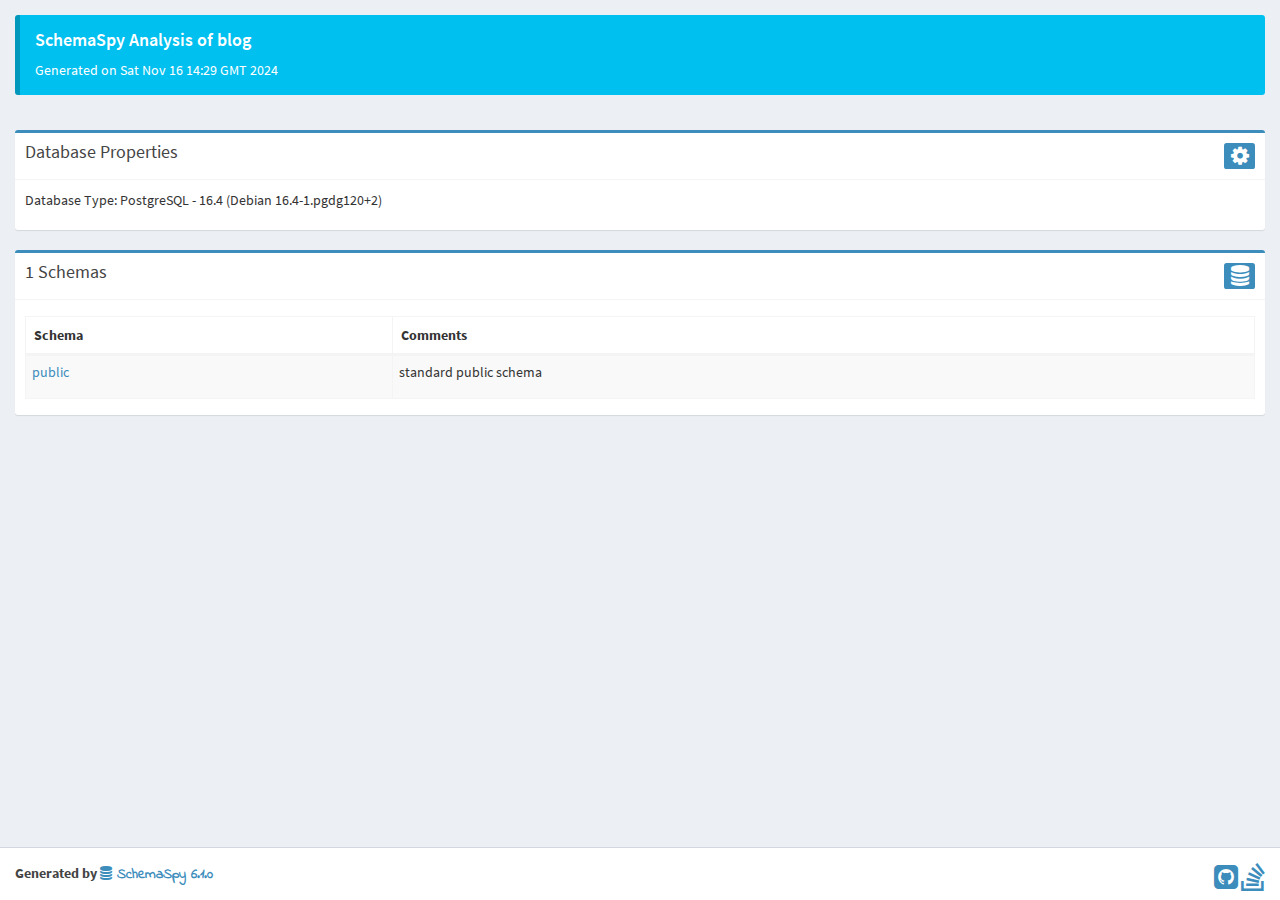
<file: docs/index.html>
<!DOCTYPE html>
<html>
    <head>
        <meta charset="utf-8">
        <meta http-equiv="X-UA-Compatible" content="IE=edge">
        <title>blog Database</title>
        <!-- Tell the browser to be responsive to screen width -->
        <meta content="width=device-width, initial-scale=1, maximum-scale=1, user-scalable=no" name="viewport">
        <link rel="icon" type="image/png" sizes="16x16" href="favicon.png">
        <!-- Bootstrap 3.3.5 -->
        <link rel="stylesheet" href="bower/admin-lte/bootstrap/css/bootstrap.min.css">
        <!-- Font Awesome -->
        <link rel="stylesheet" href="bower/font-awesome/css/font-awesome.min.css">
        <!-- Ionicons -->
        <link rel="stylesheet" href="bower/ionicons/css/ionicons.min.css">
        <!-- DataTables -->
        <link rel="stylesheet" href="bower/datatables.net-bs/css/dataTables.bootstrap.min.css">
        <link rel="stylesheet" href="bower/datatables.net-buttons-bs/css/buttons.bootstrap.min.css">
        <!-- Code Mirror -->
        <link rel="stylesheet" href="bower/codemirror/codemirror.css">
        <!-- Fonts -->
        <link href='fonts/indieflower/indie-flower.css' rel='stylesheet' type='text/css'>
        <link href='fonts/source-sans-pro/source-sans-pro.css' rel='stylesheet' type='text/css'>

        <!-- Theme style -->
        <link rel="stylesheet" href="bower/admin-lte/dist/css/AdminLTE.min.css">
        <!-- Salvattore -->
        <link rel="stylesheet" href="bower/salvattore/salvattore.css">
        <!-- AdminLTE Skins. Choose a skin from the css/skins
           folder instead of downloading all of them to reduce the load. -->
        <link rel="stylesheet" href="bower/admin-lte/dist/css/skins/_all-skins.min.css">
        <!-- SchemaSpy -->
        <link rel="stylesheet" href="schemaSpy.css">

        <!-- HTML5 Shim and Respond.js IE8 support of HTML5 elements and media queries -->
        <!-- WARNING: Respond.js doesn't work if you view the page via file:// -->
        <!--[if lt IE 9]>
        <script src="bower/html5shiv/html5shiv.min.js"></script>
        <script src="bower/respond/respond.min.js"></script>
        <![endif]-->
    </head>
    <!-- ADD THE CLASS layout-top-nav TO REMOVE THE SIDEBAR. -->
    <body class="hold-transition skin-blue layout-top-nav">
        <div class="wrapper">
            <!-- Main content -->
            <!-- Full Width Column -->
            <div class="content-wrapper">
                <!-- Content Header (Page header) -->
                <section class="content-header">
                    <div class="callout callout-info">
                        <h4>SchemaSpy Analysis of blog</h4>
                        <p>Generated on Sat Nov 16 14:29 GMT 2024</p>
                    </div>
                </section>
                <!-- Main content -->
                <section class="content">
                    <div class="box box-primary">
                        <div class="box-header with-border">
                            <h3 class="box-title">Database Properties</h3>
                            <span class="label label-primary pull-right"><i class="fa fa-cog fa-2x"></i></span>
                        </div><!-- /.box-header -->
                        <div class="box-body">
                            <p>Database Type: PostgreSQL - 16.4 (Debian 16.4-1.pgdg120+2)</p>
                        </div><!-- /.box-body -->
                    </div>
                    <div class="box box-primary">
                        <div class="box-header with-border">
                            <h3 class="box-title">1 Schemas</h3>
                            <span class="label label-primary pull-right"><i class="fa fa-database fa-2x"></i></span>
                        </div><!-- /.box-header -->
                        <div class="box-body">
                            <table id="database_objects" class="table table-bordered table-striped dataTable" role="grid">
                                <thead>
                                    <tr>
                                        <th valign="bottom">Schema</th>
                                        <th valign="bottom">Comments</th>
                                    </tr>
                                </thead>
                                <tbody>
                                    <tr class="tbl even" valign="top">
                                        <td class="detail"><a href="public/index.html">public</a></td>
                                        <td class="comment detail" style="display: table-cell;"><p>standard public schema</p></td>
                                    </tr>
                                </tbody>
                            </table>
                        </div>
                        <!-- /.box-body -->
                    </div>
                </section>
                <!-- /.content -->

            </div>
            <!-- /.content-wrapper -->
            <footer class="main-footer">
                <div>
                    <div class="pull-right hidden-xs">
                        <a href="https://github.com/schemaspy/schemaspy" title="GitHub for SchemaSpy"><i class="fa fa-github-square fa-2x"></i></a>
                        <a href="http://stackoverflow.com/questions/tagged/schemaspy" title="StackOverflow for SchemaSpy"><i class="fa fa-stack-overflow fa-2x"></i></a>
                    </div>
                    <strong>Generated by <a href="http://schemaspy.org/" class="logo-text"><i class="fa fa-database"></i> SchemaSpy 6.1.0</a></strong>
                </div>
                <!-- /.container -->
            </footer>
        </div>
        <!-- ./wrapper -->

        <!-- jQuery 2.2.3 -->
        <script src="bower/admin-lte/plugins/jQuery/jquery-2.2.3.min.js"></script>
        <script src="bower/admin-lte/plugins/jQueryUI/jquery-ui.min.js"></script>
        <!-- Bootstrap 3.3.5 -->
        <script src="bower/admin-lte/bootstrap/js/bootstrap.min.js"></script>
        <!-- DataTables -->
        <script src="bower/datatables.net/jquery.dataTables.min.js"></script>
        <script src="bower/datatables.net-bs/js/dataTables.bootstrap.min.js"></script>
        <script src="bower/datatables.net-buttons/dataTables.buttons.min.js"></script>
        <script src="bower/datatables.net-buttons-bs/js/buttons.bootstrap.min.js"></script>
        <script src="bower/datatables.net-buttons/buttons.html5.min.js"></script>
        <script src="bower/datatables.net-buttons/buttons.print.min.js"></script>
        <script src="bower/datatables.net-buttons/buttons.colVis.min.js"></script>
        <!-- SheetJS -->
        <script src="bower/js-xlsx/xlsx.full.min.js"></script>
        <!-- pdfmake -->
        <script src="bower/pdfmake/pdfmake.min.js"></script>
        <script src="bower/pdfmake/vfs_fonts.js"></script>
        <!-- SlimScroll -->
        <script src="bower/admin-lte/plugins/slimScroll/jquery.slimscroll.min.js"></script>
        <!-- FastClick -->
        <script src="bower/admin-lte/plugins/fastclick/fastclick.js"></script>
        <!-- Salvattore -->
        <script src="bower/salvattore/salvattore.min.js"></script>
        <!-- AnchorJS -->
        <script src="bower/anchor-js/anchor.min.js"></script>
        <!-- CodeMirror -->
        <script src="bower/codemirror/codemirror.js"></script>
        <script src="bower/codemirror/sql.js"></script>
        <!-- AdminLTE App -->
        <script src="bower/admin-lte/dist/js/app.min.js"></script>
        <script src=""></script>
        <script src="schemaSpy.js"></script>
    </body>
</html>
</file>
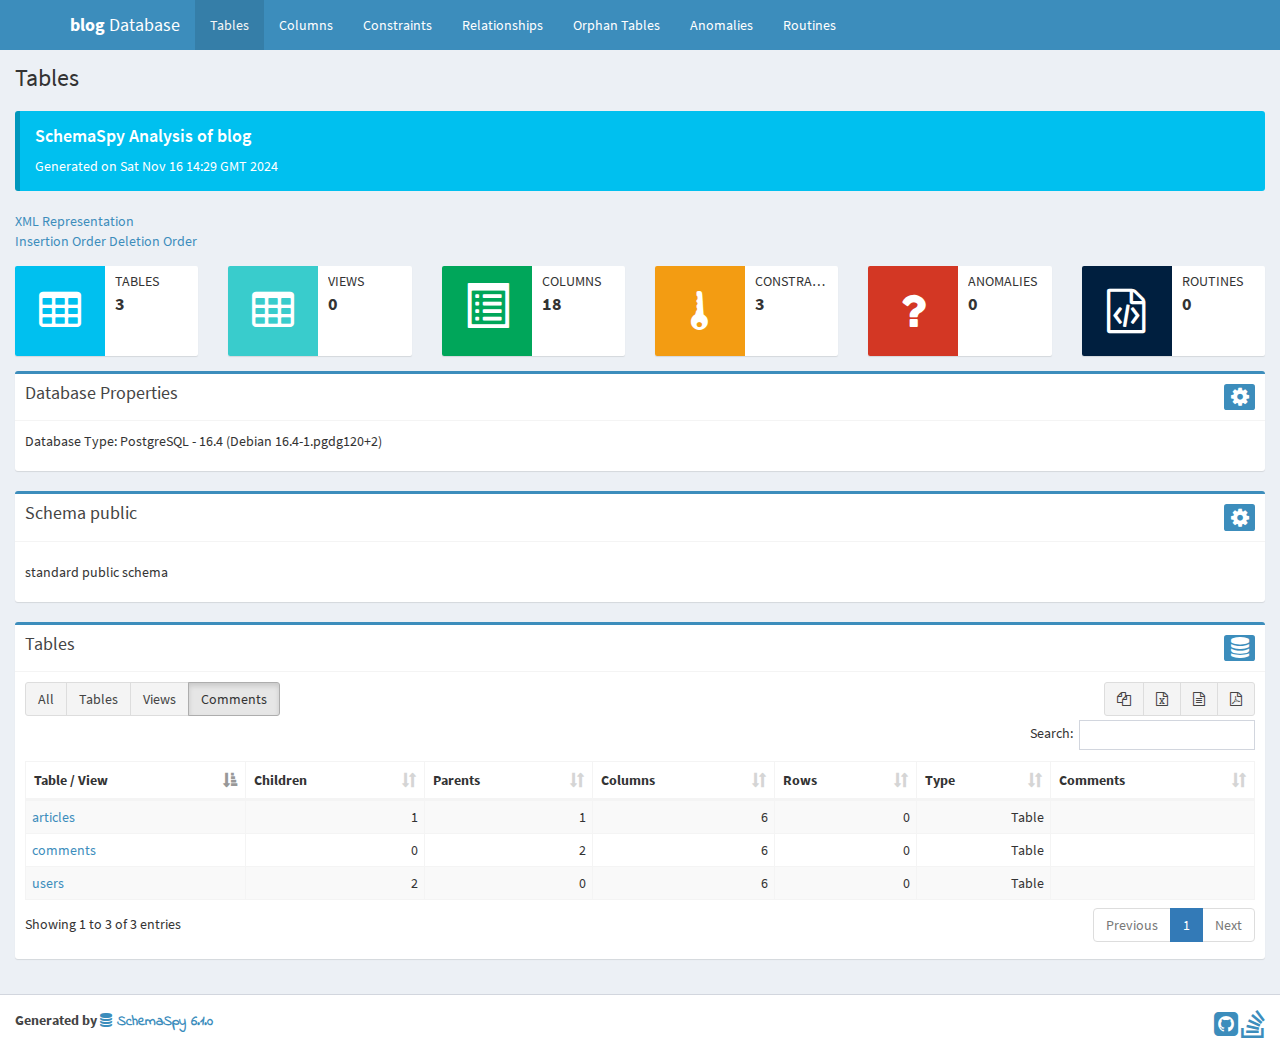
<file: docs/public/index.html>
<!DOCTYPE html>
<html>
    <head>
        <meta charset="utf-8">
        <meta http-equiv="X-UA-Compatible" content="IE=edge">
        <title>blog Database</title>
        <!-- Tell the browser to be responsive to screen width -->
        <meta content="width=device-width, initial-scale=1, maximum-scale=1, user-scalable=no" name="viewport">
        <link rel="icon" type="image/png" sizes="16x16" href="favicon.png">
        <!-- Bootstrap 3.3.5 -->
        <link rel="stylesheet" href="bower/admin-lte/bootstrap/css/bootstrap.min.css">
        <!-- Font Awesome -->
        <link rel="stylesheet" href="bower/font-awesome/css/font-awesome.min.css">
        <!-- Ionicons -->
        <link rel="stylesheet" href="bower/ionicons/css/ionicons.min.css">
        <!-- DataTables -->
        <link rel="stylesheet" href="bower/datatables.net-bs/css/dataTables.bootstrap.min.css">
        <link rel="stylesheet" href="bower/datatables.net-buttons-bs/css/buttons.bootstrap.min.css">
        <!-- Code Mirror -->
        <link rel="stylesheet" href="bower/codemirror/codemirror.css">
        <!-- Fonts -->
        <link href='fonts/indieflower/indie-flower.css' rel='stylesheet' type='text/css'>
        <link href='fonts/source-sans-pro/source-sans-pro.css' rel='stylesheet' type='text/css'>

        <!-- Theme style -->
        <link rel="stylesheet" href="bower/admin-lte/dist/css/AdminLTE.min.css">
        <!-- Salvattore -->
        <link rel="stylesheet" href="bower/salvattore/salvattore.css">
        <!-- AdminLTE Skins. Choose a skin from the css/skins
           folder instead of downloading all of them to reduce the load. -->
        <link rel="stylesheet" href="bower/admin-lte/dist/css/skins/_all-skins.min.css">
        <!-- SchemaSpy -->
        <link rel="stylesheet" href="schemaSpy.css">

        <!-- HTML5 Shim and Respond.js IE8 support of HTML5 elements and media queries -->
        <!-- WARNING: Respond.js doesn't work if you view the page via file:// -->
        <!--[if lt IE 9]>
        <script src="bower/html5shiv/html5shiv.min.js"></script>
        <script src="bower/respond/respond.min.js"></script>
        <![endif]-->
    </head>
    <!-- ADD THE CLASS layout-top-nav TO REMOVE THE SIDEBAR. -->
    <body class="hold-transition skin-blue layout-top-nav">
        <div class="wrapper">
            <header class="main-header">
                <nav class="navbar navbar-static-top">
                    <div class="container">
                        <div class="navbar-header">
                            <a href="../index.html" class="navbar-brand"><b>blog</b> Database</a>
                            <button type="button" class="navbar-toggle collapsed" data-toggle="collapse" data-target="#navbar-collapse"><i class="fa fa-bars"></i></button>
                        </div>

                        <!-- Collect the nav links, forms, and other content for toggling -->
                        <div class="collapse navbar-collapse pull-left" id="navbar-collapse">
                            <ul class="nav navbar-nav">
                                <li><a href="index.html">Tables <span class="sr-only">(current)</span></a></li>
                                <li><a href="columns.html" title="All of the columns in the schema">Columns</a></li>
                                <li><a href="constraints.html" title="Useful for diagnosing error messages that just give constraint name or number">Constraints</a></li>
                                <li><a href="relationships.html" title="Diagram of table relationships">Relationships</a></li>
                                <li><a href="orphans.html" title="View of tables with neither parents nor children">Orphan&nbsp;Tables</a></li>
                                <li><a href="anomalies.html" title="Things that might not be quite right">Anomalies</a></li>
                                <li><a href="routines.html" title="Procedures and functions">Routines</a></li>
                            </ul>
                        </div>
                        <!-- /.navbar-collapse -->
                        <!-- Navbar Right Menu -->
                    </div>
                    <!-- /.container-fluid -->
                </nav>
            </header>
            <!-- Main content -->
            <!-- Full Width Column -->
            <div class="content-wrapper">
                <!-- Content Header (Page header) -->
                <section class="content-header">
                    <h1>Tables</h1><br />
                    <div class="row">
                        <div class="col-md-12">
                            <div class="callout callout-info">
                                <h4>SchemaSpy Analysis of blog</h4>
                                <p>Generated on Sat Nov 16 14:29 GMT 2024</p>
                            </div>
                        </div>
                    </div>
                    <a href="blog.public.xml" title="XML Representation">XML Representation</a><br />
                    <a href="insertionOrder.txt" title="Useful for loading data into a database">Insertion Order</a>
                    <a href="deletionOrder.txt" title="Useful for purging data from a database">Deletion Order</a>
                </section>
                <!-- Main content -->
                <section class="content">
                    <div class="row">
                        <div class="col-md-2 col-sm-4 col-xs-12">
                            <div class="info-box">
                                <span class="info-box-icon bg-aqua"><i class="fa fa-table"></i></span>
                                <div class="info-box-content">
                                    <span class="info-box-text">TABLES</span>
                                    <span class="info-box-number">3</span>
                                </div>
                                <!-- /.info-box-content -->
                            </div>
                            <!-- /.info-box -->
                        </div>
                        <!-- /.col -->
                        <div class="col-md-2 col-sm-4 col-xs-12">
                            <div class="info-box">
                                <span class="info-box-icon bg-teal"><i class="fa fa-table"></i></span>
                                <div class="info-box-content">
                                    <span class="info-box-text">VIEWS</span>
                                    <span class="info-box-number">0</span>
                                </div>
                                <!-- /.info-box-content -->
                            </div>
                            <!-- /.info-box -->
                        </div>
                        <!-- /.col -->
                        <div class="col-md-2 col-sm-4 col-xs-12">
                            <div class="info-box">
                                <span class="info-box-icon bg-green"><span class="glyphicon glyphicon-list-alt" aria-hidden="true"></span></span>
                                <div class="info-box-content">
                                    <span class="info-box-text">COLUMNS</span>
                                    <span class="info-box-number">18</span>
                                </div>
                                <!-- /.info-box-content -->
                            </div>
                            <!-- /.info-box -->
                        </div>
                        <!-- /.col -->
                        <div class="col-md-2 col-sm-4 col-xs-12">
                            <div class="info-box">
                                <span class="info-box-icon bg-yellow"><i class="ion ion-key"></i></span>
                                <div class="info-box-content">
                                    <span class="info-box-text">Constraints</span>
                                    <span class="info-box-number">3</span>
                                </div>
                                <!-- /.info-box-content -->
                            </div>
                            <!-- /.info-box -->
                        </div>
                        <!-- /.col -->
                        <div class="col-md-2 col-sm-4 col-xs-12">
                            <div class="info-box">
                                <span class="info-box-icon bg-red-active"><i class="fa fa-question" aria-hidden="true"></i></span>
                                <div class="info-box-content">
                                    <span class="info-box-text">Anomalies</span>
                                    <span class="info-box-number">0</span>
                                </div>
                                <!-- /.info-box-content -->
                            </div>
                            <!-- /.info-box -->
                        </div>
                        <!-- /.col -->
                        <div class="col-md-2 col-sm-4 col-xs-12">
                            <div class="info-box">
                                <span class="info-box-icon bg-navy"><i class="fa fa-file-code-o" aria-hidden="true"></i></span>
                                <div class="info-box-content">
                                    <span class="info-box-text">Routines</span>
                                    <span class="info-box-number">0</span>
                                </div>
                                <!-- /.info-box-content -->
                            </div>
                            <!-- /.info-box -->
                        </div>
                        <!-- /.col -->
                    </div>
                    <div class="box box-primary">
                        <div class="box-header with-border">
                            <h3 class="box-title">Database Properties</h3>
                            <span class="label label-primary pull-right"><i class="fa fa-cog fa-2x"></i></span>
                        </div><!-- /.box-header -->
                        <div class="box-body">
                            <p>Database Type: PostgreSQL - 16.4 (Debian 16.4-1.pgdg120+2)</p>
                        </div><!-- /.box-body -->
                    </div>
                    <div class="box box-primary">
                        <div class="box-header with-border">
                            <h3 class="box-title">Schema public</h3>
                            <span class="label label-primary pull-right"><i class="fa fa-cog fa-2x"></i></span>
                        </div><!-- /.box-header -->
                        <div class="box-body">
                            <p> <p>standard public schema</p> </p>
                        </div><!-- /.box-body -->
                    </div>
                    <div class="box box-primary">
                        <div class="box-header with-border">
                            <h3 class="box-title">Tables</h3>
                            <span class="label label-primary pull-right"><i class="fa fa-database fa-2x"></i></span>
                        </div><!-- /.box-header -->
                        <div class="box-body">
                            <table id="database_objects" class="table table-bordered table-striped dataTable" role="grid">
                                <thead>
                                    <tr>
                                        <th valign="bottom">Table / View</th>
                                        <th align="right" valign="bottom">Children</th>
                                        <th align="right" valign="bottom">Parents</th>
                                        <th align="right" valign="bottom">Columns</th>
                                        <th align="right" valign="bottom">Rows</th>
                                        <th align="right" valign="bottom">Type</th>
                                        <th class="toggle">Comments</th>
                                    </tr>
                                </thead>
                                <tbody>
                                    <tr class="tbl even" valign="top">
                                        <td class="detail"><a href="tables/comments.html">comments</a></td>
                                        <td class="detail" align="right">0</td>
                                        <td class="detail" align="right">2</td>
                                        <td class="detail" align="right">6</td>
                                        <td class="detail" align="right">0</td>
                                        <td class="detail" align="right">Table</td>
                                        <td class="comment detail" style="display: table-cell;"></td>
                                    </tr>
                                    <tr class="tbl even" valign="top">
                                        <td class="detail"><a href="tables/articles.html">articles</a></td>
                                        <td class="detail" align="right">1</td>
                                        <td class="detail" align="right">1</td>
                                        <td class="detail" align="right">6</td>
                                        <td class="detail" align="right">0</td>
                                        <td class="detail" align="right">Table</td>
                                        <td class="comment detail" style="display: table-cell;"></td>
                                    </tr>
                                    <tr class="tbl even" valign="top">
                                        <td class="detail"><a href="tables/users.html">users</a></td>
                                        <td class="detail" align="right">2</td>
                                        <td class="detail" align="right">0</td>
                                        <td class="detail" align="right">6</td>
                                        <td class="detail" align="right">0</td>
                                        <td class="detail" align="right">Table</td>
                                        <td class="comment detail" style="display: table-cell;"></td>
                                    </tr>
                            </table>
                        </div>
                    </div><!-- /.box-body -->
                </section>
                <!-- /.content -->
                <script>
                    var config = {
                        pagination: true
                    }
                </script>
            </div>
            <!-- /.content-wrapper -->
            <footer class="main-footer">
                <div>
                    <div class="pull-right hidden-xs">
                        <a href="https://github.com/schemaspy/schemaspy" title="GitHub for SchemaSpy"><i class="fa fa-github-square fa-2x"></i></a>
                        <a href="http://stackoverflow.com/questions/tagged/schemaspy" title="StackOverflow for SchemaSpy"><i class="fa fa-stack-overflow fa-2x"></i></a>
                    </div>
                    <strong>Generated by <a href="http://schemaspy.org/" class="logo-text"><i class="fa fa-database"></i> SchemaSpy 6.1.0</a></strong>
                </div>
                <!-- /.container -->
            </footer>
        </div>
        <!-- ./wrapper -->

        <!-- jQuery 2.2.3 -->
        <script src="bower/admin-lte/plugins/jQuery/jquery-2.2.3.min.js"></script>
        <script src="bower/admin-lte/plugins/jQueryUI/jquery-ui.min.js"></script>
        <!-- Bootstrap 3.3.5 -->
        <script src="bower/admin-lte/bootstrap/js/bootstrap.min.js"></script>
        <!-- DataTables -->
        <script src="bower/datatables.net/jquery.dataTables.min.js"></script>
        <script src="bower/datatables.net-bs/js/dataTables.bootstrap.min.js"></script>
        <script src="bower/datatables.net-buttons/dataTables.buttons.min.js"></script>
        <script src="bower/datatables.net-buttons-bs/js/buttons.bootstrap.min.js"></script>
        <script src="bower/datatables.net-buttons/buttons.html5.min.js"></script>
        <script src="bower/datatables.net-buttons/buttons.print.min.js"></script>
        <script src="bower/datatables.net-buttons/buttons.colVis.min.js"></script>
        <!-- SheetJS -->
        <script src="bower/js-xlsx/xlsx.full.min.js"></script>
        <!-- pdfmake -->
        <script src="bower/pdfmake/pdfmake.min.js"></script>
        <script src="bower/pdfmake/vfs_fonts.js"></script>
        <!-- SlimScroll -->
        <script src="bower/admin-lte/plugins/slimScroll/jquery.slimscroll.min.js"></script>
        <!-- FastClick -->
        <script src="bower/admin-lte/plugins/fastclick/fastclick.js"></script>
        <!-- Salvattore -->
        <script src="bower/salvattore/salvattore.min.js"></script>
        <!-- AnchorJS -->
        <script src="bower/anchor-js/anchor.min.js"></script>
        <!-- CodeMirror -->
        <script src="bower/codemirror/codemirror.js"></script>
        <script src="bower/codemirror/sql.js"></script>
        <!-- AdminLTE App -->
        <script src="bower/admin-lte/dist/js/app.min.js"></script>
        <script src="main.js"></script>
        <script src="schemaSpy.js"></script>
    </body>
</html>
</file>
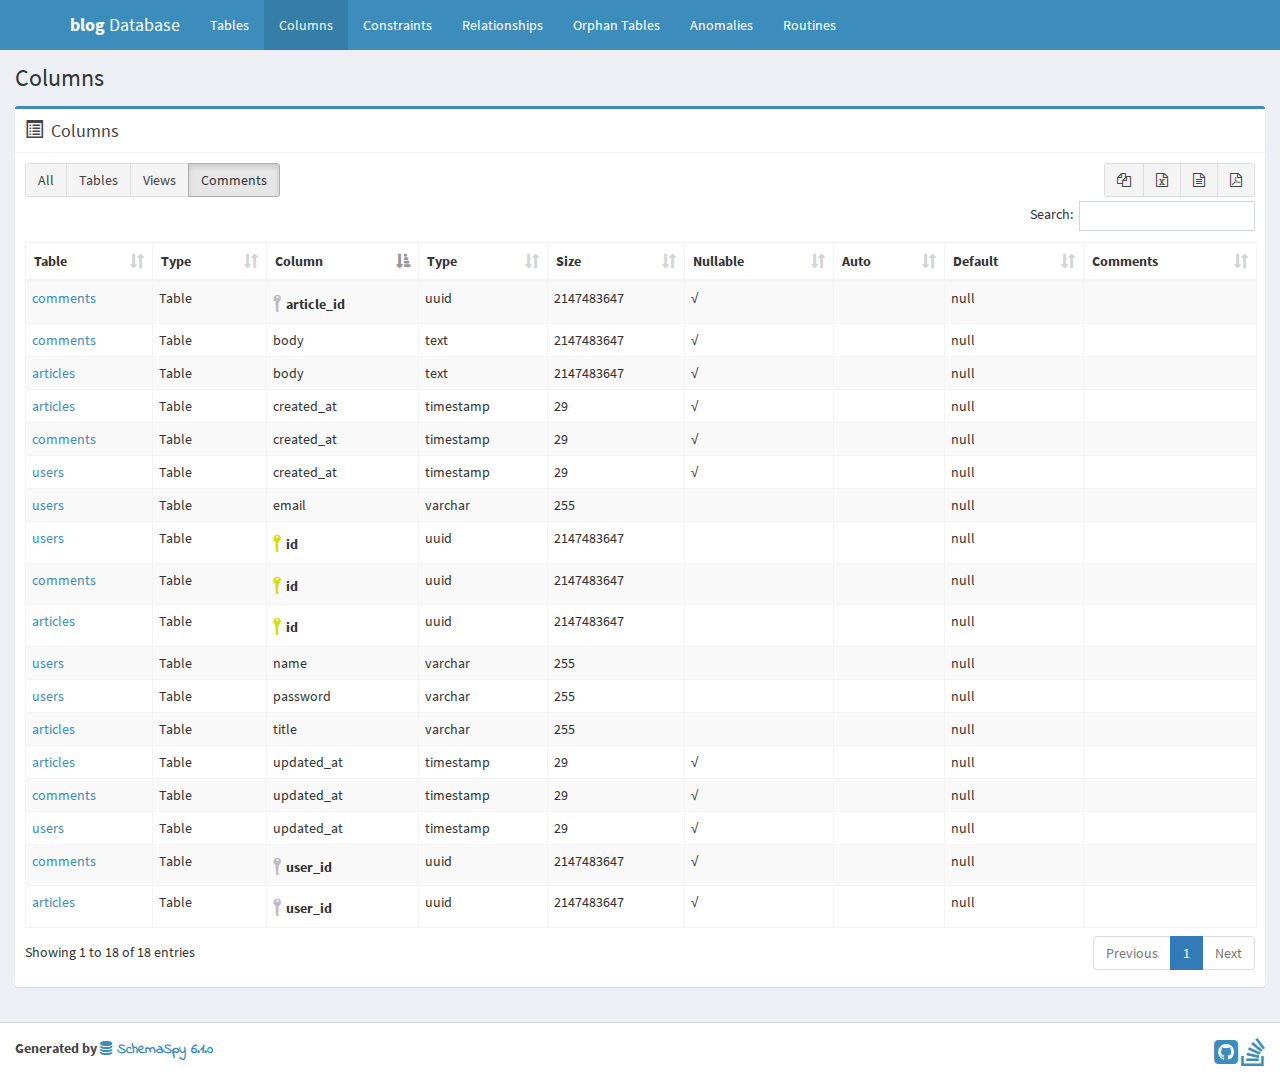
<file: docs/public/columns.html>
<!DOCTYPE html>
<html>
    <head>
        <meta charset="utf-8">
        <meta http-equiv="X-UA-Compatible" content="IE=edge">
        <title>blog Database</title>
        <!-- Tell the browser to be responsive to screen width -->
        <meta content="width=device-width, initial-scale=1, maximum-scale=1, user-scalable=no" name="viewport">
        <link rel="icon" type="image/png" sizes="16x16" href="favicon.png">
        <!-- Bootstrap 3.3.5 -->
        <link rel="stylesheet" href="bower/admin-lte/bootstrap/css/bootstrap.min.css">
        <!-- Font Awesome -->
        <link rel="stylesheet" href="bower/font-awesome/css/font-awesome.min.css">
        <!-- Ionicons -->
        <link rel="stylesheet" href="bower/ionicons/css/ionicons.min.css">
        <!-- DataTables -->
        <link rel="stylesheet" href="bower/datatables.net-bs/css/dataTables.bootstrap.min.css">
        <link rel="stylesheet" href="bower/datatables.net-buttons-bs/css/buttons.bootstrap.min.css">
        <!-- Code Mirror -->
        <link rel="stylesheet" href="bower/codemirror/codemirror.css">
        <!-- Fonts -->
        <link href='fonts/indieflower/indie-flower.css' rel='stylesheet' type='text/css'>
        <link href='fonts/source-sans-pro/source-sans-pro.css' rel='stylesheet' type='text/css'>

        <!-- Theme style -->
        <link rel="stylesheet" href="bower/admin-lte/dist/css/AdminLTE.min.css">
        <!-- Salvattore -->
        <link rel="stylesheet" href="bower/salvattore/salvattore.css">
        <!-- AdminLTE Skins. Choose a skin from the css/skins
           folder instead of downloading all of them to reduce the load. -->
        <link rel="stylesheet" href="bower/admin-lte/dist/css/skins/_all-skins.min.css">
        <!-- SchemaSpy -->
        <link rel="stylesheet" href="schemaSpy.css">

        <!-- HTML5 Shim and Respond.js IE8 support of HTML5 elements and media queries -->
        <!-- WARNING: Respond.js doesn't work if you view the page via file:// -->
        <!--[if lt IE 9]>
        <script src="bower/html5shiv/html5shiv.min.js"></script>
        <script src="bower/respond/respond.min.js"></script>
        <![endif]-->
    </head>
    <!-- ADD THE CLASS layout-top-nav TO REMOVE THE SIDEBAR. -->
    <body class="hold-transition skin-blue layout-top-nav">
        <div class="wrapper">
            <header class="main-header">
                <nav class="navbar navbar-static-top">
                    <div class="container">
                        <div class="navbar-header">
                            <a href="../index.html" class="navbar-brand"><b>blog</b> Database</a>
                            <button type="button" class="navbar-toggle collapsed" data-toggle="collapse" data-target="#navbar-collapse"><i class="fa fa-bars"></i></button>
                        </div>

                        <!-- Collect the nav links, forms, and other content for toggling -->
                        <div class="collapse navbar-collapse pull-left" id="navbar-collapse">
                            <ul class="nav navbar-nav">
                                <li><a href="index.html">Tables <span class="sr-only">(current)</span></a></li>
                                <li><a href="columns.html" title="All of the columns in the schema">Columns</a></li>
                                <li><a href="constraints.html" title="Useful for diagnosing error messages that just give constraint name or number">Constraints</a></li>
                                <li><a href="relationships.html" title="Diagram of table relationships">Relationships</a></li>
                                <li><a href="orphans.html" title="View of tables with neither parents nor children">Orphan&nbsp;Tables</a></li>
                                <li><a href="anomalies.html" title="Things that might not be quite right">Anomalies</a></li>
                                <li><a href="routines.html" title="Procedures and functions">Routines</a></li>
                            </ul>
                        </div>
                        <!-- /.navbar-collapse -->
                        <!-- Navbar Right Menu -->
                    </div>
                    <!-- /.container-fluid -->
                </nav>
            </header>
            <!-- Main content -->
            <!-- Full Width Column -->
            <div class="content-wrapper">
                <!-- Content Header (Page header) -->
                <section class="content-header">
                    <h1>Columns</h1>
                </section>
                <!-- Main content -->
                <section class="content">
                    <div class="box box-primary">
                        <div class="box-header with-border">
                            <span class="glyphicon glyphicon-list-alt" aria-hidden="true"></span>
                            <h3 class="box-title">Columns</h3>
                        </div>
                        <div class="box-body">
                            <table id="column_table" class="table table-bordered table-striped dataTable" role="grid">
                                <thead align='left'>
                                    <tr>
                                        <th>Table</th>
                                        <th>Type</th>
                                        <th>Column</th>
                                        <th>Type</th>
                                        <th>Size</th>
                                        <th title='Are nulls allowed?'>Nullable</th>
                                        <th title='Is column automatically updated?'>Auto</th>
                                        <th title='Default value'>Default</th>
                                        <th title='Comments' class="toggle"><span>Comments</span></th>
                                    </tr>
                                </thead>
                                <tbody></tbody>
                            </table>
                        </div>
                    </div>
                </section>
                <script>
                    var tableData = [
    {
        "tableName": "comments",
        "tableType": "Table",
        "keyClass": "foreignKey",
        "keyTitle": "Foreign Key",
        "name": "<i class='icon ion-key iconkey' style='padding-left: 5px;'><\/i>article_id",
        "type": "uuid",
        "length": 2147483647,
        "nullable": "√",
        "autoUpdated": "",
        "defaultValue": "null",
        "comments": ""
    },
    {
        "tableName": "articles",
        "tableType": "Table",
        "keyClass": "",
        "keyTitle": "",
        "name": "title",
        "type": "varchar",
        "length": 255,
        "nullable": "",
        "autoUpdated": "",
        "defaultValue": "null",
        "comments": ""
    },
    {
        "tableName": "users",
        "tableType": "Table",
        "keyClass": "primaryKey",
        "keyTitle": "Primary Key",
        "name": "<i class='icon ion-key iconkey' style='padding-left: 5px;'><\/i>id",
        "type": "uuid",
        "length": 2147483647,
        "nullable": "",
        "autoUpdated": "",
        "defaultValue": "null",
        "comments": ""
    },
    {
        "tableName": "users",
        "tableType": "Table",
        "keyClass": "",
        "keyTitle": "",
        "name": "name",
        "type": "varchar",
        "length": 255,
        "nullable": "",
        "autoUpdated": "",
        "defaultValue": "null",
        "comments": ""
    },
    {
        "tableName": "articles",
        "tableType": "Table",
        "keyClass": "",
        "keyTitle": "",
        "name": "updated_at",
        "type": "timestamp",
        "length": 29,
        "nullable": "√",
        "autoUpdated": "",
        "defaultValue": "null",
        "comments": ""
    },
    {
        "tableName": "comments",
        "tableType": "Table",
        "keyClass": "",
        "keyTitle": "",
        "name": "updated_at",
        "type": "timestamp",
        "length": 29,
        "nullable": "√",
        "autoUpdated": "",
        "defaultValue": "null",
        "comments": ""
    },
    {
        "tableName": "articles",
        "tableType": "Table",
        "keyClass": "",
        "keyTitle": "",
        "name": "created_at",
        "type": "timestamp",
        "length": 29,
        "nullable": "√",
        "autoUpdated": "",
        "defaultValue": "null",
        "comments": ""
    },
    {
        "tableName": "comments",
        "tableType": "Table",
        "keyClass": "foreignKey",
        "keyTitle": "Foreign Key",
        "name": "<i class='icon ion-key iconkey' style='padding-left: 5px;'><\/i>user_id",
        "type": "uuid",
        "length": 2147483647,
        "nullable": "√",
        "autoUpdated": "",
        "defaultValue": "null",
        "comments": ""
    },
    {
        "tableName": "comments",
        "tableType": "Table",
        "keyClass": "",
        "keyTitle": "",
        "name": "body",
        "type": "text",
        "length": 2147483647,
        "nullable": "√",
        "autoUpdated": "",
        "defaultValue": "null",
        "comments": ""
    },
    {
        "tableName": "articles",
        "tableType": "Table",
        "keyClass": "foreignKey",
        "keyTitle": "Foreign Key",
        "name": "<i class='icon ion-key iconkey' style='padding-left: 5px;'><\/i>user_id",
        "type": "uuid",
        "length": 2147483647,
        "nullable": "√",
        "autoUpdated": "",
        "defaultValue": "null",
        "comments": ""
    },
    {
        "tableName": "comments",
        "tableType": "Table",
        "keyClass": "",
        "keyTitle": "",
        "name": "created_at",
        "type": "timestamp",
        "length": 29,
        "nullable": "√",
        "autoUpdated": "",
        "defaultValue": "null",
        "comments": ""
    },
    {
        "tableName": "users",
        "tableType": "Table",
        "keyClass": "",
        "keyTitle": "",
        "name": "email",
        "type": "varchar",
        "length": 255,
        "nullable": "",
        "autoUpdated": "",
        "defaultValue": "null",
        "comments": ""
    },
    {
        "tableName": "users",
        "tableType": "Table",
        "keyClass": "",
        "keyTitle": "",
        "name": "created_at",
        "type": "timestamp",
        "length": 29,
        "nullable": "√",
        "autoUpdated": "",
        "defaultValue": "null",
        "comments": ""
    },
    {
        "tableName": "comments",
        "tableType": "Table",
        "keyClass": "primaryKey",
        "keyTitle": "Primary Key",
        "name": "<i class='icon ion-key iconkey' style='padding-left: 5px;'><\/i>id",
        "type": "uuid",
        "length": 2147483647,
        "nullable": "",
        "autoUpdated": "",
        "defaultValue": "null",
        "comments": ""
    },
    {
        "tableName": "articles",
        "tableType": "Table",
        "keyClass": "",
        "keyTitle": "",
        "name": "body",
        "type": "text",
        "length": 2147483647,
        "nullable": "√",
        "autoUpdated": "",
        "defaultValue": "null",
        "comments": ""
    },
    {
        "tableName": "users",
        "tableType": "Table",
        "keyClass": "",
        "keyTitle": "",
        "name": "password",
        "type": "varchar",
        "length": 255,
        "nullable": "",
        "autoUpdated": "",
        "defaultValue": "null",
        "comments": ""
    },
    {
        "tableName": "articles",
        "tableType": "Table",
        "keyClass": "primaryKey",
        "keyTitle": "Primary Key",
        "name": "<i class='icon ion-key iconkey' style='padding-left: 5px;'><\/i>id",
        "type": "uuid",
        "length": 2147483647,
        "nullable": "",
        "autoUpdated": "",
        "defaultValue": "null",
        "comments": ""
    },
    {
        "tableName": "users",
        "tableType": "Table",
        "keyClass": "",
        "keyTitle": "",
        "name": "updated_at",
        "type": "timestamp",
        "length": 29,
        "nullable": "√",
        "autoUpdated": "",
        "defaultValue": "null",
        "comments": ""
    }
];
                    var config = {
                        pagination: true
                    };
                </script>
            </div>
            <!-- /.content-wrapper -->
            <footer class="main-footer">
                <div>
                    <div class="pull-right hidden-xs">
                        <a href="https://github.com/schemaspy/schemaspy" title="GitHub for SchemaSpy"><i class="fa fa-github-square fa-2x"></i></a>
                        <a href="http://stackoverflow.com/questions/tagged/schemaspy" title="StackOverflow for SchemaSpy"><i class="fa fa-stack-overflow fa-2x"></i></a>
                    </div>
                    <strong>Generated by <a href="http://schemaspy.org/" class="logo-text"><i class="fa fa-database"></i> SchemaSpy 6.1.0</a></strong>
                </div>
                <!-- /.container -->
            </footer>
        </div>
        <!-- ./wrapper -->

        <!-- jQuery 2.2.3 -->
        <script src="bower/admin-lte/plugins/jQuery/jquery-2.2.3.min.js"></script>
        <script src="bower/admin-lte/plugins/jQueryUI/jquery-ui.min.js"></script>
        <!-- Bootstrap 3.3.5 -->
        <script src="bower/admin-lte/bootstrap/js/bootstrap.min.js"></script>
        <!-- DataTables -->
        <script src="bower/datatables.net/jquery.dataTables.min.js"></script>
        <script src="bower/datatables.net-bs/js/dataTables.bootstrap.min.js"></script>
        <script src="bower/datatables.net-buttons/dataTables.buttons.min.js"></script>
        <script src="bower/datatables.net-buttons-bs/js/buttons.bootstrap.min.js"></script>
        <script src="bower/datatables.net-buttons/buttons.html5.min.js"></script>
        <script src="bower/datatables.net-buttons/buttons.print.min.js"></script>
        <script src="bower/datatables.net-buttons/buttons.colVis.min.js"></script>
        <!-- SheetJS -->
        <script src="bower/js-xlsx/xlsx.full.min.js"></script>
        <!-- pdfmake -->
        <script src="bower/pdfmake/pdfmake.min.js"></script>
        <script src="bower/pdfmake/vfs_fonts.js"></script>
        <!-- SlimScroll -->
        <script src="bower/admin-lte/plugins/slimScroll/jquery.slimscroll.min.js"></script>
        <!-- FastClick -->
        <script src="bower/admin-lte/plugins/fastclick/fastclick.js"></script>
        <!-- Salvattore -->
        <script src="bower/salvattore/salvattore.min.js"></script>
        <!-- AnchorJS -->
        <script src="bower/anchor-js/anchor.min.js"></script>
        <!-- CodeMirror -->
        <script src="bower/codemirror/codemirror.js"></script>
        <script src="bower/codemirror/sql.js"></script>
        <!-- AdminLTE App -->
        <script src="bower/admin-lte/dist/js/app.min.js"></script>
        <script src="column.js"></script>
        <script src="schemaSpy.js"></script>
    </body>
</html>
</file>
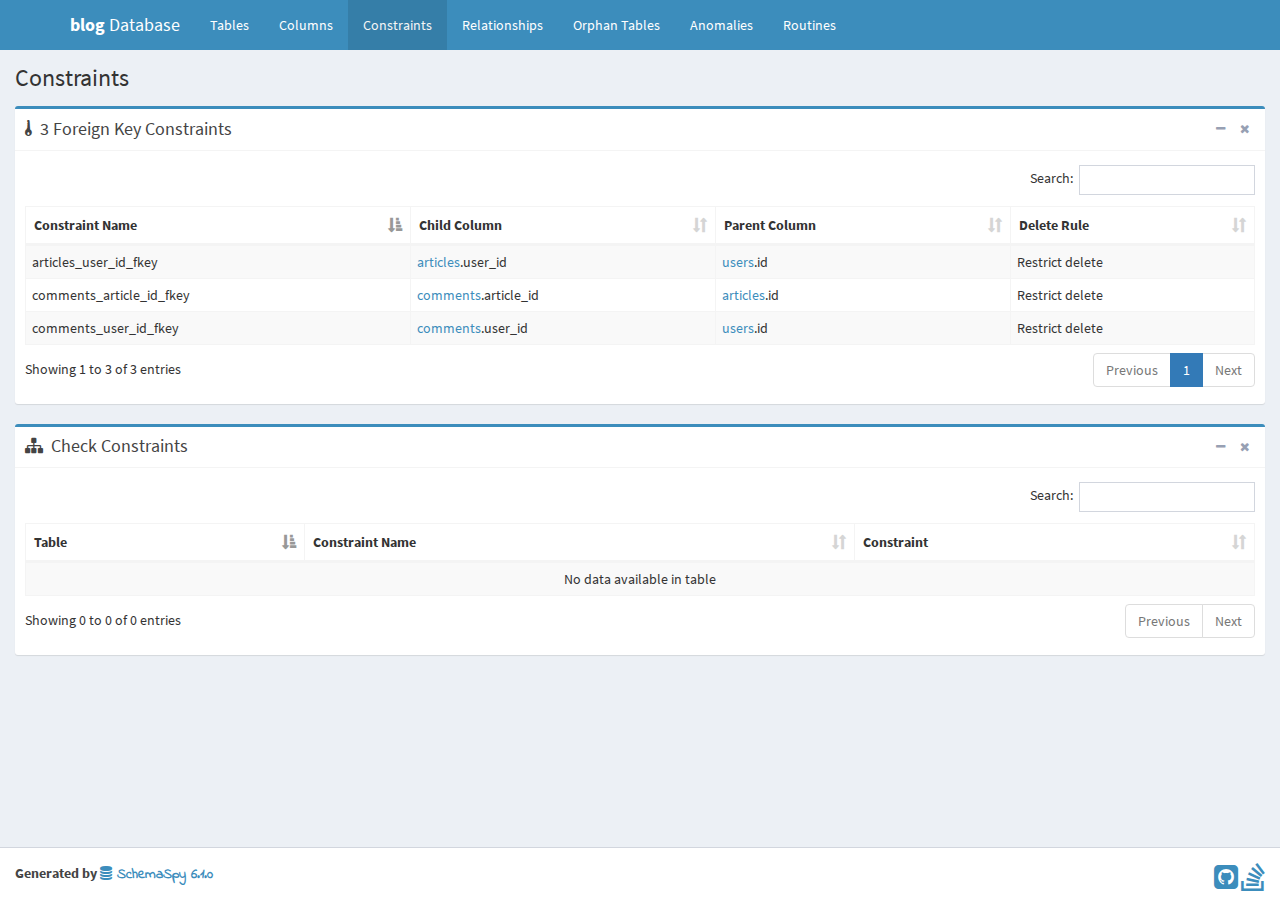
<file: docs/public/constraints.html>
<!DOCTYPE html>
<html>
    <head>
        <meta charset="utf-8">
        <meta http-equiv="X-UA-Compatible" content="IE=edge">
        <title>blog Database</title>
        <!-- Tell the browser to be responsive to screen width -->
        <meta content="width=device-width, initial-scale=1, maximum-scale=1, user-scalable=no" name="viewport">
        <link rel="icon" type="image/png" sizes="16x16" href="favicon.png">
        <!-- Bootstrap 3.3.5 -->
        <link rel="stylesheet" href="bower/admin-lte/bootstrap/css/bootstrap.min.css">
        <!-- Font Awesome -->
        <link rel="stylesheet" href="bower/font-awesome/css/font-awesome.min.css">
        <!-- Ionicons -->
        <link rel="stylesheet" href="bower/ionicons/css/ionicons.min.css">
        <!-- DataTables -->
        <link rel="stylesheet" href="bower/datatables.net-bs/css/dataTables.bootstrap.min.css">
        <link rel="stylesheet" href="bower/datatables.net-buttons-bs/css/buttons.bootstrap.min.css">
        <!-- Code Mirror -->
        <link rel="stylesheet" href="bower/codemirror/codemirror.css">
        <!-- Fonts -->
        <link href='fonts/indieflower/indie-flower.css' rel='stylesheet' type='text/css'>
        <link href='fonts/source-sans-pro/source-sans-pro.css' rel='stylesheet' type='text/css'>

        <!-- Theme style -->
        <link rel="stylesheet" href="bower/admin-lte/dist/css/AdminLTE.min.css">
        <!-- Salvattore -->
        <link rel="stylesheet" href="bower/salvattore/salvattore.css">
        <!-- AdminLTE Skins. Choose a skin from the css/skins
           folder instead of downloading all of them to reduce the load. -->
        <link rel="stylesheet" href="bower/admin-lte/dist/css/skins/_all-skins.min.css">
        <!-- SchemaSpy -->
        <link rel="stylesheet" href="schemaSpy.css">

        <!-- HTML5 Shim and Respond.js IE8 support of HTML5 elements and media queries -->
        <!-- WARNING: Respond.js doesn't work if you view the page via file:// -->
        <!--[if lt IE 9]>
        <script src="bower/html5shiv/html5shiv.min.js"></script>
        <script src="bower/respond/respond.min.js"></script>
        <![endif]-->
    </head>
    <!-- ADD THE CLASS layout-top-nav TO REMOVE THE SIDEBAR. -->
    <body class="hold-transition skin-blue layout-top-nav">
        <div class="wrapper">
            <header class="main-header">
                <nav class="navbar navbar-static-top">
                    <div class="container">
                        <div class="navbar-header">
                            <a href="../index.html" class="navbar-brand"><b>blog</b> Database</a>
                            <button type="button" class="navbar-toggle collapsed" data-toggle="collapse" data-target="#navbar-collapse"><i class="fa fa-bars"></i></button>
                        </div>

                        <!-- Collect the nav links, forms, and other content for toggling -->
                        <div class="collapse navbar-collapse pull-left" id="navbar-collapse">
                            <ul class="nav navbar-nav">
                                <li><a href="index.html">Tables <span class="sr-only">(current)</span></a></li>
                                <li><a href="columns.html" title="All of the columns in the schema">Columns</a></li>
                                <li><a href="constraints.html" title="Useful for diagnosing error messages that just give constraint name or number">Constraints</a></li>
                                <li><a href="relationships.html" title="Diagram of table relationships">Relationships</a></li>
                                <li><a href="orphans.html" title="View of tables with neither parents nor children">Orphan&nbsp;Tables</a></li>
                                <li><a href="anomalies.html" title="Things that might not be quite right">Anomalies</a></li>
                                <li><a href="routines.html" title="Procedures and functions">Routines</a></li>
                            </ul>
                        </div>
                        <!-- /.navbar-collapse -->
                        <!-- Navbar Right Menu -->
                    </div>
                    <!-- /.container-fluid -->
                </nav>
            </header>
            <!-- Main content -->
            <!-- Full Width Column -->
            <div class="content-wrapper">
                <!-- Content Header (Page header) -->
                <section class="content-header">
                    <h1>Constraints</h1>
                </section>
                <!-- Main content -->
                <section class="content">
                    <div class="box box-primary">
                        <div class="box-header with-border">
                            <i class="ion ion-key"></i>
                            <h3 class="box-title">3 Foreign Key Constraints</h3>
                            <div class="box-tools pull-right">
                                <button type="button" class="btn btn-box-tool" data-widget="collapse"><i class="fa fa-minus"></i></button>
                                <button type="button" class="btn btn-box-tool" data-widget="remove"><i class="fa fa-times"></i></button>
                            </div>
                        </div>
                        <div class="box-body">
                            <table id="fk_table" class="table table-bordered table-striped dataTable" role="grid">
                                <thead align='left'>
                                    <tr>
                                        <th>Constraint Name</th>
                                        <th>Child Column</th>
                                        <th>Parent Column</th>
                                        <th>Delete Rule</th>
                                    </tr>
                                </thead>
                                <tbody>
                                    <tr>
                                        <td>comments_article_id_fkey</td>
                                        <td>
                                            <table border='0' cellspacing='0' cellpadding='0'>
                                                <tr>
                                                    <td><a href='tables/comments.html'>comments</a><span>.article_id</span></td>
                                                </tr>
                                            </table>
                                        </td>
                                        <td>
                                            <table border='0' cellspacing='0' cellpadding='0'>
                                                <tr>
                                                    <td><a href='tables/articles.html'>articles</a><span>.id</span></td>
                                                </tr>
                                            </table>
                                        </td>
                                        <td><span title='Restrict delete:&#10;Parent cannot be deleted if children exist'>Restrict delete</span></td>
                                    </tr>
                                    <tr>
                                        <td>comments_user_id_fkey</td>
                                        <td>
                                            <table border='0' cellspacing='0' cellpadding='0'>
                                                <tr>
                                                    <td><a href='tables/comments.html'>comments</a><span>.user_id</span></td>
                                                </tr>
                                            </table>
                                        </td>
                                        <td>
                                            <table border='0' cellspacing='0' cellpadding='0'>
                                                <tr>
                                                    <td><a href='tables/users.html'>users</a><span>.id</span></td>
                                                </tr>
                                            </table>
                                        </td>
                                        <td><span title='Restrict delete:&#10;Parent cannot be deleted if children exist'>Restrict delete</span></td>
                                    </tr>
                                    <tr>
                                        <td>articles_user_id_fkey</td>
                                        <td>
                                            <table border='0' cellspacing='0' cellpadding='0'>
                                                <tr>
                                                    <td><a href='tables/articles.html'>articles</a><span>.user_id</span></td>
                                                </tr>
                                            </table>
                                        </td>
                                        <td>
                                            <table border='0' cellspacing='0' cellpadding='0'>
                                                <tr>
                                                    <td><a href='tables/users.html'>users</a><span>.id</span></td>
                                                </tr>
                                            </table>
                                        </td>
                                        <td><span title='Restrict delete:&#10;Parent cannot be deleted if children exist'>Restrict delete</span></td>
                                    </tr>
                                </tbody>
                            </table>
                        </div>
                    </div>
                    <div class="box box-primary">
                        <div class="box-header with-border">
                            <i class="fa fa-sitemap"></i>
                            <h3 class="box-title">Check Constraints</h3>
                            <div class="box-tools pull-right">
                                <button type="button" class="btn btn-box-tool" data-widget="collapse"><i class="fa fa-minus"></i></button>
                                <button type="button" class="btn btn-box-tool" data-widget="remove"><i class="fa fa-times"></i></button>
                            </div>
                        </div>
                        <div class="box-body">
                            <table id="check_table" class="table table-bordered table-striped dataTable" role="grid">
                                <thead align='left'>
                                    <tr>
                                        <th>Table</th>
                                        <th>Constraint Name</th>
                                        <th>Constraint</th>
                                    </tr>
                                </thead>
                                <tbody>
                                </tbody>
                            </table>
                        </div>
                    </div>
                </section>
                <script>
                    var config = {
                        pagination: true
                    }
                </script>
            </div>
            <!-- /.content-wrapper -->
            <footer class="main-footer">
                <div>
                    <div class="pull-right hidden-xs">
                        <a href="https://github.com/schemaspy/schemaspy" title="GitHub for SchemaSpy"><i class="fa fa-github-square fa-2x"></i></a>
                        <a href="http://stackoverflow.com/questions/tagged/schemaspy" title="StackOverflow for SchemaSpy"><i class="fa fa-stack-overflow fa-2x"></i></a>
                    </div>
                    <strong>Generated by <a href="http://schemaspy.org/" class="logo-text"><i class="fa fa-database"></i> SchemaSpy 6.1.0</a></strong>
                </div>
                <!-- /.container -->
            </footer>
        </div>
        <!-- ./wrapper -->

        <!-- jQuery 2.2.3 -->
        <script src="bower/admin-lte/plugins/jQuery/jquery-2.2.3.min.js"></script>
        <script src="bower/admin-lte/plugins/jQueryUI/jquery-ui.min.js"></script>
        <!-- Bootstrap 3.3.5 -->
        <script src="bower/admin-lte/bootstrap/js/bootstrap.min.js"></script>
        <!-- DataTables -->
        <script src="bower/datatables.net/jquery.dataTables.min.js"></script>
        <script src="bower/datatables.net-bs/js/dataTables.bootstrap.min.js"></script>
        <script src="bower/datatables.net-buttons/dataTables.buttons.min.js"></script>
        <script src="bower/datatables.net-buttons-bs/js/buttons.bootstrap.min.js"></script>
        <script src="bower/datatables.net-buttons/buttons.html5.min.js"></script>
        <script src="bower/datatables.net-buttons/buttons.print.min.js"></script>
        <script src="bower/datatables.net-buttons/buttons.colVis.min.js"></script>
        <!-- SheetJS -->
        <script src="bower/js-xlsx/xlsx.full.min.js"></script>
        <!-- pdfmake -->
        <script src="bower/pdfmake/pdfmake.min.js"></script>
        <script src="bower/pdfmake/vfs_fonts.js"></script>
        <!-- SlimScroll -->
        <script src="bower/admin-lte/plugins/slimScroll/jquery.slimscroll.min.js"></script>
        <!-- FastClick -->
        <script src="bower/admin-lte/plugins/fastclick/fastclick.js"></script>
        <!-- Salvattore -->
        <script src="bower/salvattore/salvattore.min.js"></script>
        <!-- AnchorJS -->
        <script src="bower/anchor-js/anchor.min.js"></script>
        <!-- CodeMirror -->
        <script src="bower/codemirror/codemirror.js"></script>
        <script src="bower/codemirror/sql.js"></script>
        <!-- AdminLTE App -->
        <script src="bower/admin-lte/dist/js/app.min.js"></script>
        <script src="constraint.js"></script>
        <script src="schemaSpy.js"></script>
    </body>
</html>
</file>
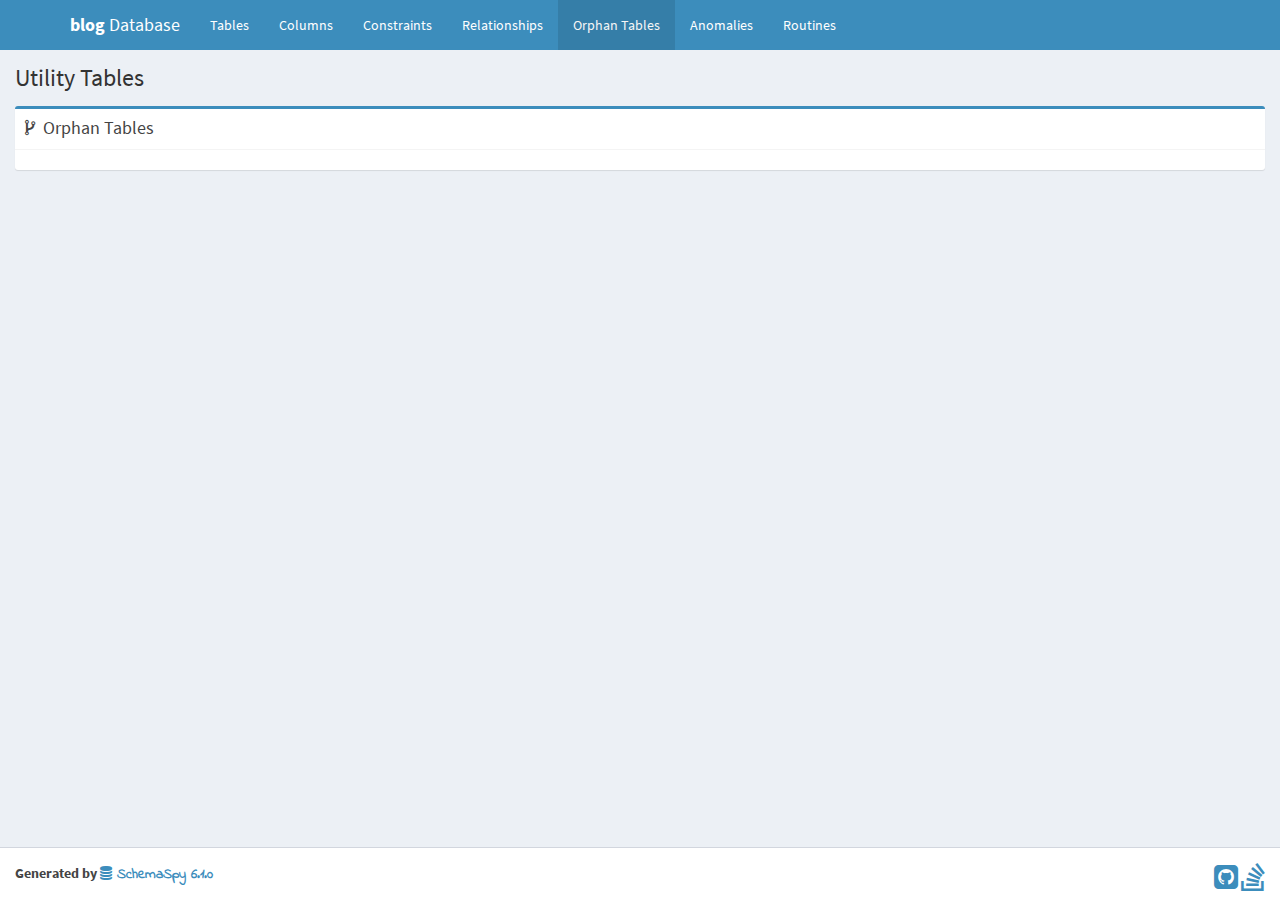
<file: docs/public/orphans.html>
<!DOCTYPE html>
<html>
    <head>
        <meta charset="utf-8">
        <meta http-equiv="X-UA-Compatible" content="IE=edge">
        <title>blog Database</title>
        <!-- Tell the browser to be responsive to screen width -->
        <meta content="width=device-width, initial-scale=1, maximum-scale=1, user-scalable=no" name="viewport">
        <link rel="icon" type="image/png" sizes="16x16" href="favicon.png">
        <!-- Bootstrap 3.3.5 -->
        <link rel="stylesheet" href="bower/admin-lte/bootstrap/css/bootstrap.min.css">
        <!-- Font Awesome -->
        <link rel="stylesheet" href="bower/font-awesome/css/font-awesome.min.css">
        <!-- Ionicons -->
        <link rel="stylesheet" href="bower/ionicons/css/ionicons.min.css">
        <!-- DataTables -->
        <link rel="stylesheet" href="bower/datatables.net-bs/css/dataTables.bootstrap.min.css">
        <link rel="stylesheet" href="bower/datatables.net-buttons-bs/css/buttons.bootstrap.min.css">
        <!-- Code Mirror -->
        <link rel="stylesheet" href="bower/codemirror/codemirror.css">
        <!-- Fonts -->
        <link href='fonts/indieflower/indie-flower.css' rel='stylesheet' type='text/css'>
        <link href='fonts/source-sans-pro/source-sans-pro.css' rel='stylesheet' type='text/css'>

        <!-- Theme style -->
        <link rel="stylesheet" href="bower/admin-lte/dist/css/AdminLTE.min.css">
        <!-- Salvattore -->
        <link rel="stylesheet" href="bower/salvattore/salvattore.css">
        <!-- AdminLTE Skins. Choose a skin from the css/skins
           folder instead of downloading all of them to reduce the load. -->
        <link rel="stylesheet" href="bower/admin-lte/dist/css/skins/_all-skins.min.css">
        <!-- SchemaSpy -->
        <link rel="stylesheet" href="schemaSpy.css">

        <!-- HTML5 Shim and Respond.js IE8 support of HTML5 elements and media queries -->
        <!-- WARNING: Respond.js doesn't work if you view the page via file:// -->
        <!--[if lt IE 9]>
        <script src="bower/html5shiv/html5shiv.min.js"></script>
        <script src="bower/respond/respond.min.js"></script>
        <![endif]-->
    </head>
    <!-- ADD THE CLASS layout-top-nav TO REMOVE THE SIDEBAR. -->
    <body class="hold-transition skin-blue layout-top-nav">
        <div class="wrapper">
            <header class="main-header">
                <nav class="navbar navbar-static-top">
                    <div class="container">
                        <div class="navbar-header">
                            <a href="../index.html" class="navbar-brand"><b>blog</b> Database</a>
                            <button type="button" class="navbar-toggle collapsed" data-toggle="collapse" data-target="#navbar-collapse"><i class="fa fa-bars"></i></button>
                        </div>

                        <!-- Collect the nav links, forms, and other content for toggling -->
                        <div class="collapse navbar-collapse pull-left" id="navbar-collapse">
                            <ul class="nav navbar-nav">
                                <li><a href="index.html">Tables <span class="sr-only">(current)</span></a></li>
                                <li><a href="columns.html" title="All of the columns in the schema">Columns</a></li>
                                <li><a href="constraints.html" title="Useful for diagnosing error messages that just give constraint name or number">Constraints</a></li>
                                <li><a href="relationships.html" title="Diagram of table relationships">Relationships</a></li>
                                <li><a href="orphans.html" title="View of tables with neither parents nor children">Orphan&nbsp;Tables</a></li>
                                <li><a href="anomalies.html" title="Things that might not be quite right">Anomalies</a></li>
                                <li><a href="routines.html" title="Procedures and functions">Routines</a></li>
                            </ul>
                        </div>
                        <!-- /.navbar-collapse -->
                        <!-- Navbar Right Menu -->
                    </div>
                    <!-- /.container-fluid -->
                </nav>
            </header>
            <!-- Main content -->
            <!-- Full Width Column -->
            <div class="content-wrapper">
                <!-- Content Header (Page header) -->
                <section class="content-header">
                    <h1>Utility Tables</h1>
                </section>
                <!-- Main content -->
                <section class="content">
                    <div class="box box-primary">
                        <div class="box-header with-border">
                            <i class="fa fa-code-fork"></i>
                            <h3 class="box-title">Orphan Tables</h3>
                        </div>
                        <div class="box-body">
                            <div id="grid" data-columns>
                            </div>
                            
                        </div>
                    </div>
                </section>
            </div>
            <!-- /.content-wrapper -->
            <footer class="main-footer">
                <div>
                    <div class="pull-right hidden-xs">
                        <a href="https://github.com/schemaspy/schemaspy" title="GitHub for SchemaSpy"><i class="fa fa-github-square fa-2x"></i></a>
                        <a href="http://stackoverflow.com/questions/tagged/schemaspy" title="StackOverflow for SchemaSpy"><i class="fa fa-stack-overflow fa-2x"></i></a>
                    </div>
                    <strong>Generated by <a href="http://schemaspy.org/" class="logo-text"><i class="fa fa-database"></i> SchemaSpy 6.1.0</a></strong>
                </div>
                <!-- /.container -->
            </footer>
        </div>
        <!-- ./wrapper -->

        <!-- jQuery 2.2.3 -->
        <script src="bower/admin-lte/plugins/jQuery/jquery-2.2.3.min.js"></script>
        <script src="bower/admin-lte/plugins/jQueryUI/jquery-ui.min.js"></script>
        <!-- Bootstrap 3.3.5 -->
        <script src="bower/admin-lte/bootstrap/js/bootstrap.min.js"></script>
        <!-- DataTables -->
        <script src="bower/datatables.net/jquery.dataTables.min.js"></script>
        <script src="bower/datatables.net-bs/js/dataTables.bootstrap.min.js"></script>
        <script src="bower/datatables.net-buttons/dataTables.buttons.min.js"></script>
        <script src="bower/datatables.net-buttons-bs/js/buttons.bootstrap.min.js"></script>
        <script src="bower/datatables.net-buttons/buttons.html5.min.js"></script>
        <script src="bower/datatables.net-buttons/buttons.print.min.js"></script>
        <script src="bower/datatables.net-buttons/buttons.colVis.min.js"></script>
        <!-- SheetJS -->
        <script src="bower/js-xlsx/xlsx.full.min.js"></script>
        <!-- pdfmake -->
        <script src="bower/pdfmake/pdfmake.min.js"></script>
        <script src="bower/pdfmake/vfs_fonts.js"></script>
        <!-- SlimScroll -->
        <script src="bower/admin-lte/plugins/slimScroll/jquery.slimscroll.min.js"></script>
        <!-- FastClick -->
        <script src="bower/admin-lte/plugins/fastclick/fastclick.js"></script>
        <!-- Salvattore -->
        <script src="bower/salvattore/salvattore.min.js"></script>
        <!-- AnchorJS -->
        <script src="bower/anchor-js/anchor.min.js"></script>
        <!-- CodeMirror -->
        <script src="bower/codemirror/codemirror.js"></script>
        <script src="bower/codemirror/sql.js"></script>
        <!-- AdminLTE App -->
        <script src="bower/admin-lte/dist/js/app.min.js"></script>
        <script src=""></script>
        <script src="schemaSpy.js"></script>
    </body>
</html>
</file>
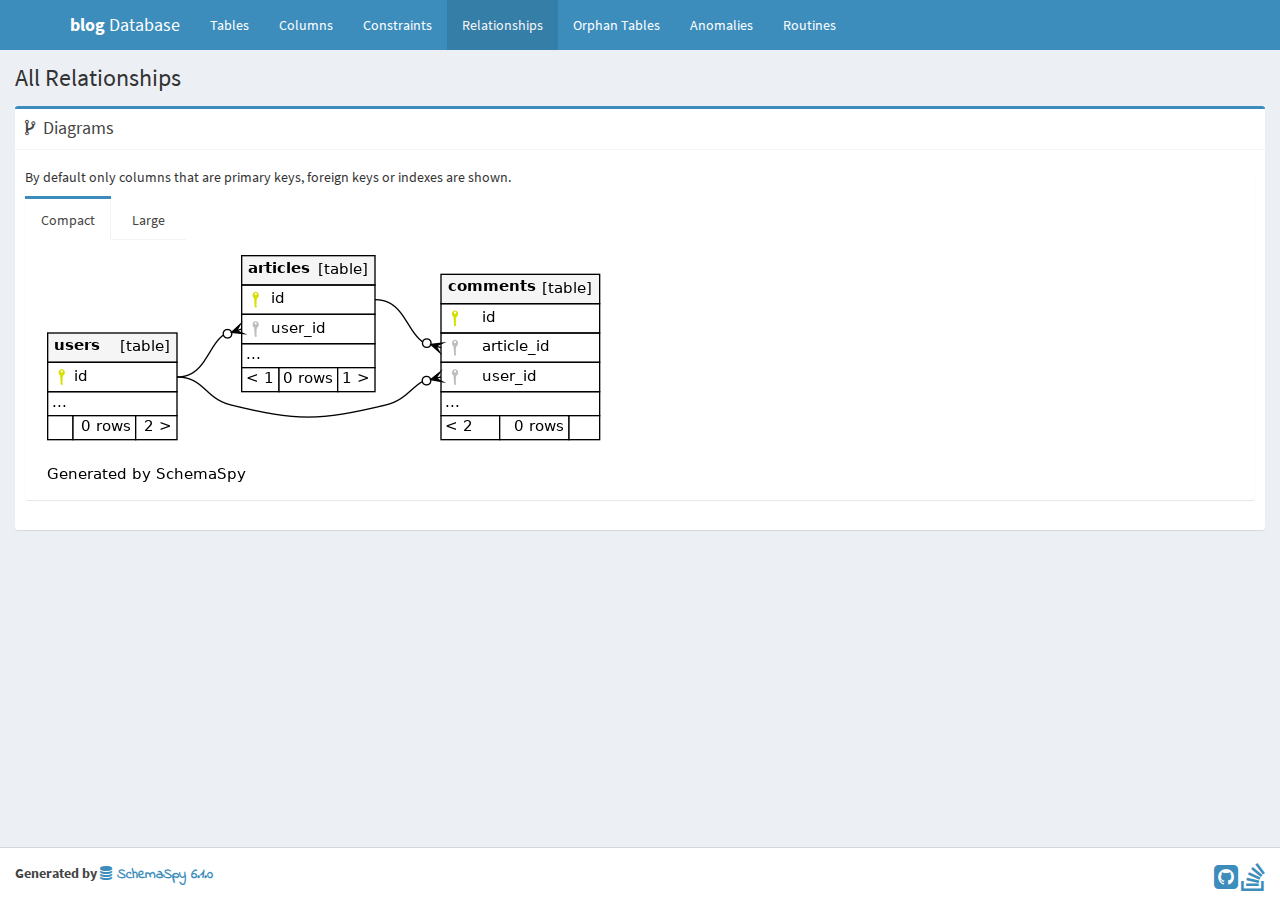
<file: docs/public/relationships.html>
<!DOCTYPE html>
<html>
    <head>
        <meta charset="utf-8">
        <meta http-equiv="X-UA-Compatible" content="IE=edge">
        <title>blog Database</title>
        <!-- Tell the browser to be responsive to screen width -->
        <meta content="width=device-width, initial-scale=1, maximum-scale=1, user-scalable=no" name="viewport">
        <link rel="icon" type="image/png" sizes="16x16" href="favicon.png">
        <!-- Bootstrap 3.3.5 -->
        <link rel="stylesheet" href="bower/admin-lte/bootstrap/css/bootstrap.min.css">
        <!-- Font Awesome -->
        <link rel="stylesheet" href="bower/font-awesome/css/font-awesome.min.css">
        <!-- Ionicons -->
        <link rel="stylesheet" href="bower/ionicons/css/ionicons.min.css">
        <!-- DataTables -->
        <link rel="stylesheet" href="bower/datatables.net-bs/css/dataTables.bootstrap.min.css">
        <link rel="stylesheet" href="bower/datatables.net-buttons-bs/css/buttons.bootstrap.min.css">
        <!-- Code Mirror -->
        <link rel="stylesheet" href="bower/codemirror/codemirror.css">
        <!-- Fonts -->
        <link href='fonts/indieflower/indie-flower.css' rel='stylesheet' type='text/css'>
        <link href='fonts/source-sans-pro/source-sans-pro.css' rel='stylesheet' type='text/css'>

        <!-- Theme style -->
        <link rel="stylesheet" href="bower/admin-lte/dist/css/AdminLTE.min.css">
        <!-- Salvattore -->
        <link rel="stylesheet" href="bower/salvattore/salvattore.css">
        <!-- AdminLTE Skins. Choose a skin from the css/skins
           folder instead of downloading all of them to reduce the load. -->
        <link rel="stylesheet" href="bower/admin-lte/dist/css/skins/_all-skins.min.css">
        <!-- SchemaSpy -->
        <link rel="stylesheet" href="schemaSpy.css">

        <!-- HTML5 Shim and Respond.js IE8 support of HTML5 elements and media queries -->
        <!-- WARNING: Respond.js doesn't work if you view the page via file:// -->
        <!--[if lt IE 9]>
        <script src="bower/html5shiv/html5shiv.min.js"></script>
        <script src="bower/respond/respond.min.js"></script>
        <![endif]-->
    </head>
    <!-- ADD THE CLASS layout-top-nav TO REMOVE THE SIDEBAR. -->
    <body class="hold-transition skin-blue layout-top-nav">
        <div class="wrapper">
            <header class="main-header">
                <nav class="navbar navbar-static-top">
                    <div class="container">
                        <div class="navbar-header">
                            <a href="../index.html" class="navbar-brand"><b>blog</b> Database</a>
                            <button type="button" class="navbar-toggle collapsed" data-toggle="collapse" data-target="#navbar-collapse"><i class="fa fa-bars"></i></button>
                        </div>

                        <!-- Collect the nav links, forms, and other content for toggling -->
                        <div class="collapse navbar-collapse pull-left" id="navbar-collapse">
                            <ul class="nav navbar-nav">
                                <li><a href="index.html">Tables <span class="sr-only">(current)</span></a></li>
                                <li><a href="columns.html" title="All of the columns in the schema">Columns</a></li>
                                <li><a href="constraints.html" title="Useful for diagnosing error messages that just give constraint name or number">Constraints</a></li>
                                <li><a href="relationships.html" title="Diagram of table relationships">Relationships</a></li>
                                <li><a href="orphans.html" title="View of tables with neither parents nor children">Orphan&nbsp;Tables</a></li>
                                <li><a href="anomalies.html" title="Things that might not be quite right">Anomalies</a></li>
                                <li><a href="routines.html" title="Procedures and functions">Routines</a></li>
                            </ul>
                        </div>
                        <!-- /.navbar-collapse -->
                        <!-- Navbar Right Menu -->
                    </div>
                    <!-- /.container-fluid -->
                </nav>
            </header>
            <!-- Main content -->
            <!-- Full Width Column -->
            <div class="content-wrapper">
                <!-- Content Header (Page header) -->
                <section class="content-header">
                    <h1>All Relationships</h1>
                </section>
                <!-- Main content -->
                <section class="content">
                    <div class="box box-primary">
                        <div class="box-header with-border">
                            <i class="fa fa-code-fork"></i>
                            <h3 class="box-title">Diagrams</h3>
                        </div>
                        <div class="box-body">
                            <div class="nav-tabs-custom">
                                <!-- Tabs within a box -->
                                <h5>By default only columns that are primary keys, foreign keys or indexes are shown.</h5>
                                <ul class="nav nav-tabs pull-left ui-sortable-handle">
                                    <li class="active"><a href="#compactDegreeImg-chart" data-toggle="tab" aria-expanded="true">Compact</a></li>
                                    <li class=""><a href="#largeDegreeImg-chart" data-toggle="tab" aria-expanded="true">Large</a></li>
                                </ul>
                                <div class="tab-content no-padding">
                                    <div class="chart tab-pane active" id="compactDegreeImg-chart" style="position: relative; overflow-x:auto;">
                                        <map id="compactRelationshipsDiagram" name="compactRelationshipsDiagram">
<area shape="rect" id="node1" href="tables/articles.html" target="_top" title="articles" alt="" coords="200,5,355,152">
<area shape="rect" id="node3" href="tables/users.html" target="_top" title="users" alt="" coords="5,83,156,200">
<area shape="rect" id="node2" href="tables/comments.html" target="_top" title="comments" alt="" coords="399,24,579,200">
</map>
                                        <a name='diagram'><img id="compactDegreeImg" src="diagrams/summary/relationships.real.compact.png" usemap="#compactRelationshipsDiagram" class="diagram" border="0" align="left"></a>
                                    </div>
                                    <div class="chart tab-pane " id="largeDegreeImg-chart" style="position: relative; overflow-x:auto;">
                                        <map id="largeRelationshipsDiagram" name="largeRelationshipsDiagram">
<area shape="rect" id="node1" href="tables/articles.html" target="_top" title="articles" alt="" coords="200,5,355,245">
<area shape="rect" id="node3" href="tables/users.html" target="_top" title="users" alt="" coords="5,159,156,399">
<area shape="rect" id="node2" href="tables/comments.html" target="_top" title="comments" alt="" coords="399,71,579,311">
</map>
                                        <a name='diagram'><img id="largeDegreeImg" src="diagrams/summary/relationships.real.large.png" usemap="#largeRelationshipsDiagram" class="diagram" border="0" align="left"></a>
                                    </div>
                                </div>
                            </div>
                        </div><!-- /.box-body -->
                    </div>
                </section>
            </div>
            <!-- /.content-wrapper -->
            <footer class="main-footer">
                <div>
                    <div class="pull-right hidden-xs">
                        <a href="https://github.com/schemaspy/schemaspy" title="GitHub for SchemaSpy"><i class="fa fa-github-square fa-2x"></i></a>
                        <a href="http://stackoverflow.com/questions/tagged/schemaspy" title="StackOverflow for SchemaSpy"><i class="fa fa-stack-overflow fa-2x"></i></a>
                    </div>
                    <strong>Generated by <a href="http://schemaspy.org/" class="logo-text"><i class="fa fa-database"></i> SchemaSpy 6.1.0</a></strong>
                </div>
                <!-- /.container -->
            </footer>
        </div>
        <!-- ./wrapper -->

        <!-- jQuery 2.2.3 -->
        <script src="bower/admin-lte/plugins/jQuery/jquery-2.2.3.min.js"></script>
        <script src="bower/admin-lte/plugins/jQueryUI/jquery-ui.min.js"></script>
        <!-- Bootstrap 3.3.5 -->
        <script src="bower/admin-lte/bootstrap/js/bootstrap.min.js"></script>
        <!-- DataTables -->
        <script src="bower/datatables.net/jquery.dataTables.min.js"></script>
        <script src="bower/datatables.net-bs/js/dataTables.bootstrap.min.js"></script>
        <script src="bower/datatables.net-buttons/dataTables.buttons.min.js"></script>
        <script src="bower/datatables.net-buttons-bs/js/buttons.bootstrap.min.js"></script>
        <script src="bower/datatables.net-buttons/buttons.html5.min.js"></script>
        <script src="bower/datatables.net-buttons/buttons.print.min.js"></script>
        <script src="bower/datatables.net-buttons/buttons.colVis.min.js"></script>
        <!-- SheetJS -->
        <script src="bower/js-xlsx/xlsx.full.min.js"></script>
        <!-- pdfmake -->
        <script src="bower/pdfmake/pdfmake.min.js"></script>
        <script src="bower/pdfmake/vfs_fonts.js"></script>
        <!-- SlimScroll -->
        <script src="bower/admin-lte/plugins/slimScroll/jquery.slimscroll.min.js"></script>
        <!-- FastClick -->
        <script src="bower/admin-lte/plugins/fastclick/fastclick.js"></script>
        <!-- Salvattore -->
        <script src="bower/salvattore/salvattore.min.js"></script>
        <!-- AnchorJS -->
        <script src="bower/anchor-js/anchor.min.js"></script>
        <!-- CodeMirror -->
        <script src="bower/codemirror/codemirror.js"></script>
        <script src="bower/codemirror/sql.js"></script>
        <!-- AdminLTE App -->
        <script src="bower/admin-lte/dist/js/app.min.js"></script>
        <script src="relationships.js"></script>
        <script src="schemaSpy.js"></script>
    </body>
</html>
</file>
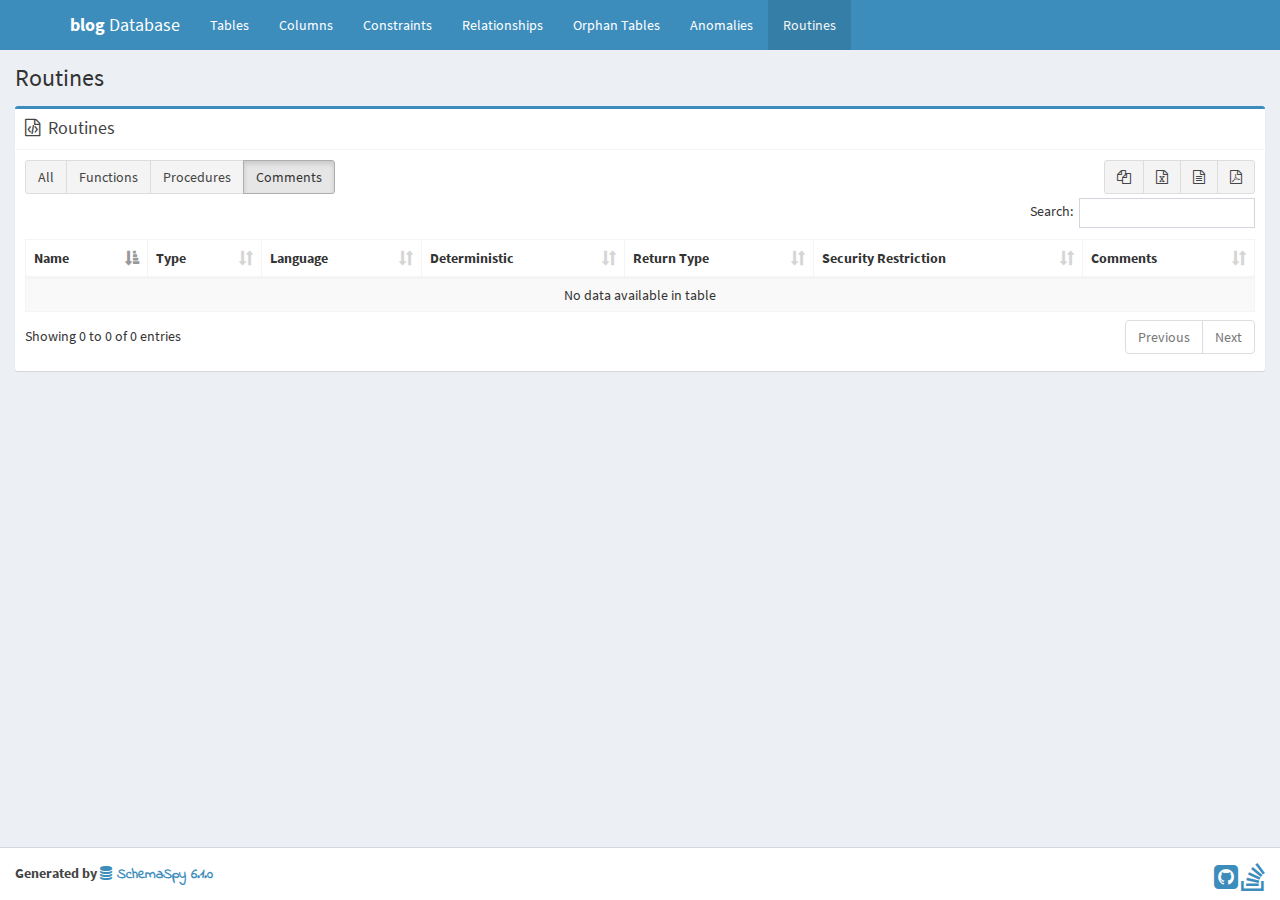
<file: docs/public/routines.html>
<!DOCTYPE html>
<html>
    <head>
        <meta charset="utf-8">
        <meta http-equiv="X-UA-Compatible" content="IE=edge">
        <title>blog Database</title>
        <!-- Tell the browser to be responsive to screen width -->
        <meta content="width=device-width, initial-scale=1, maximum-scale=1, user-scalable=no" name="viewport">
        <link rel="icon" type="image/png" sizes="16x16" href="favicon.png">
        <!-- Bootstrap 3.3.5 -->
        <link rel="stylesheet" href="bower/admin-lte/bootstrap/css/bootstrap.min.css">
        <!-- Font Awesome -->
        <link rel="stylesheet" href="bower/font-awesome/css/font-awesome.min.css">
        <!-- Ionicons -->
        <link rel="stylesheet" href="bower/ionicons/css/ionicons.min.css">
        <!-- DataTables -->
        <link rel="stylesheet" href="bower/datatables.net-bs/css/dataTables.bootstrap.min.css">
        <link rel="stylesheet" href="bower/datatables.net-buttons-bs/css/buttons.bootstrap.min.css">
        <!-- Code Mirror -->
        <link rel="stylesheet" href="bower/codemirror/codemirror.css">
        <!-- Fonts -->
        <link href='fonts/indieflower/indie-flower.css' rel='stylesheet' type='text/css'>
        <link href='fonts/source-sans-pro/source-sans-pro.css' rel='stylesheet' type='text/css'>

        <!-- Theme style -->
        <link rel="stylesheet" href="bower/admin-lte/dist/css/AdminLTE.min.css">
        <!-- Salvattore -->
        <link rel="stylesheet" href="bower/salvattore/salvattore.css">
        <!-- AdminLTE Skins. Choose a skin from the css/skins
           folder instead of downloading all of them to reduce the load. -->
        <link rel="stylesheet" href="bower/admin-lte/dist/css/skins/_all-skins.min.css">
        <!-- SchemaSpy -->
        <link rel="stylesheet" href="schemaSpy.css">

        <!-- HTML5 Shim and Respond.js IE8 support of HTML5 elements and media queries -->
        <!-- WARNING: Respond.js doesn't work if you view the page via file:// -->
        <!--[if lt IE 9]>
        <script src="bower/html5shiv/html5shiv.min.js"></script>
        <script src="bower/respond/respond.min.js"></script>
        <![endif]-->
    </head>
    <!-- ADD THE CLASS layout-top-nav TO REMOVE THE SIDEBAR. -->
    <body class="hold-transition skin-blue layout-top-nav">
        <div class="wrapper">
            <header class="main-header">
                <nav class="navbar navbar-static-top">
                    <div class="container">
                        <div class="navbar-header">
                            <a href="../index.html" class="navbar-brand"><b>blog</b> Database</a>
                            <button type="button" class="navbar-toggle collapsed" data-toggle="collapse" data-target="#navbar-collapse"><i class="fa fa-bars"></i></button>
                        </div>

                        <!-- Collect the nav links, forms, and other content for toggling -->
                        <div class="collapse navbar-collapse pull-left" id="navbar-collapse">
                            <ul class="nav navbar-nav">
                                <li><a href="index.html">Tables <span class="sr-only">(current)</span></a></li>
                                <li><a href="columns.html" title="All of the columns in the schema">Columns</a></li>
                                <li><a href="constraints.html" title="Useful for diagnosing error messages that just give constraint name or number">Constraints</a></li>
                                <li><a href="relationships.html" title="Diagram of table relationships">Relationships</a></li>
                                <li><a href="orphans.html" title="View of tables with neither parents nor children">Orphan&nbsp;Tables</a></li>
                                <li><a href="anomalies.html" title="Things that might not be quite right">Anomalies</a></li>
                                <li><a href="routines.html" title="Procedures and functions">Routines</a></li>
                            </ul>
                        </div>
                        <!-- /.navbar-collapse -->
                        <!-- Navbar Right Menu -->
                    </div>
                    <!-- /.container-fluid -->
                </nav>
            </header>
            <!-- Main content -->
            <!-- Full Width Column -->
            <div class="content-wrapper">
                <!-- Content Header (Page header) -->
                <section class="content-header">
                    <h1>Routines</h1>
                </section>
                <!-- Main content -->
                <section class="content">
                    <div class="box box-primary">
                        <div class="box-header with-border">
                            <i class="fa fa-file-code-o" aria-hidden="true"></i>
                            <h3 class="box-title">Routines</h3>
                        </div>
                        <div class="box-body">
                            <table id="routine_table" class="table table-bordered table-striped dataTable" role="grid">
                                <thead align='left'>
                                    <tr>
                                        <th>Name</th>
                                        <th>Type</th>
                                        <th>Language</th>
                                        <th>Deterministic</th>
                                        <th>Return Type</th>
                                        <th>Security Restriction</th>
                                        <th title='Comments' class="toggle"><span>Comments</span></th>
                                    </tr>
                                </thead>
                                <tbody>
                                </tbody>
                            </table>
                        </div>
                    </div>
                </section>
                <script>
                    var config = {
                        pagination: true
                    }
                </script>
            </div>
            <!-- /.content-wrapper -->
            <footer class="main-footer">
                <div>
                    <div class="pull-right hidden-xs">
                        <a href="https://github.com/schemaspy/schemaspy" title="GitHub for SchemaSpy"><i class="fa fa-github-square fa-2x"></i></a>
                        <a href="http://stackoverflow.com/questions/tagged/schemaspy" title="StackOverflow for SchemaSpy"><i class="fa fa-stack-overflow fa-2x"></i></a>
                    </div>
                    <strong>Generated by <a href="http://schemaspy.org/" class="logo-text"><i class="fa fa-database"></i> SchemaSpy 6.1.0</a></strong>
                </div>
                <!-- /.container -->
            </footer>
        </div>
        <!-- ./wrapper -->

        <!-- jQuery 2.2.3 -->
        <script src="bower/admin-lte/plugins/jQuery/jquery-2.2.3.min.js"></script>
        <script src="bower/admin-lte/plugins/jQueryUI/jquery-ui.min.js"></script>
        <!-- Bootstrap 3.3.5 -->
        <script src="bower/admin-lte/bootstrap/js/bootstrap.min.js"></script>
        <!-- DataTables -->
        <script src="bower/datatables.net/jquery.dataTables.min.js"></script>
        <script src="bower/datatables.net-bs/js/dataTables.bootstrap.min.js"></script>
        <script src="bower/datatables.net-buttons/dataTables.buttons.min.js"></script>
        <script src="bower/datatables.net-buttons-bs/js/buttons.bootstrap.min.js"></script>
        <script src="bower/datatables.net-buttons/buttons.html5.min.js"></script>
        <script src="bower/datatables.net-buttons/buttons.print.min.js"></script>
        <script src="bower/datatables.net-buttons/buttons.colVis.min.js"></script>
        <!-- SheetJS -->
        <script src="bower/js-xlsx/xlsx.full.min.js"></script>
        <!-- pdfmake -->
        <script src="bower/pdfmake/pdfmake.min.js"></script>
        <script src="bower/pdfmake/vfs_fonts.js"></script>
        <!-- SlimScroll -->
        <script src="bower/admin-lte/plugins/slimScroll/jquery.slimscroll.min.js"></script>
        <!-- FastClick -->
        <script src="bower/admin-lte/plugins/fastclick/fastclick.js"></script>
        <!-- Salvattore -->
        <script src="bower/salvattore/salvattore.min.js"></script>
        <!-- AnchorJS -->
        <script src="bower/anchor-js/anchor.min.js"></script>
        <!-- CodeMirror -->
        <script src="bower/codemirror/codemirror.js"></script>
        <script src="bower/codemirror/sql.js"></script>
        <!-- AdminLTE App -->
        <script src="bower/admin-lte/dist/js/app.min.js"></script>
        <script src="routines.js"></script>
        <script src="schemaSpy.js"></script>
    </body>
</html>
</file>
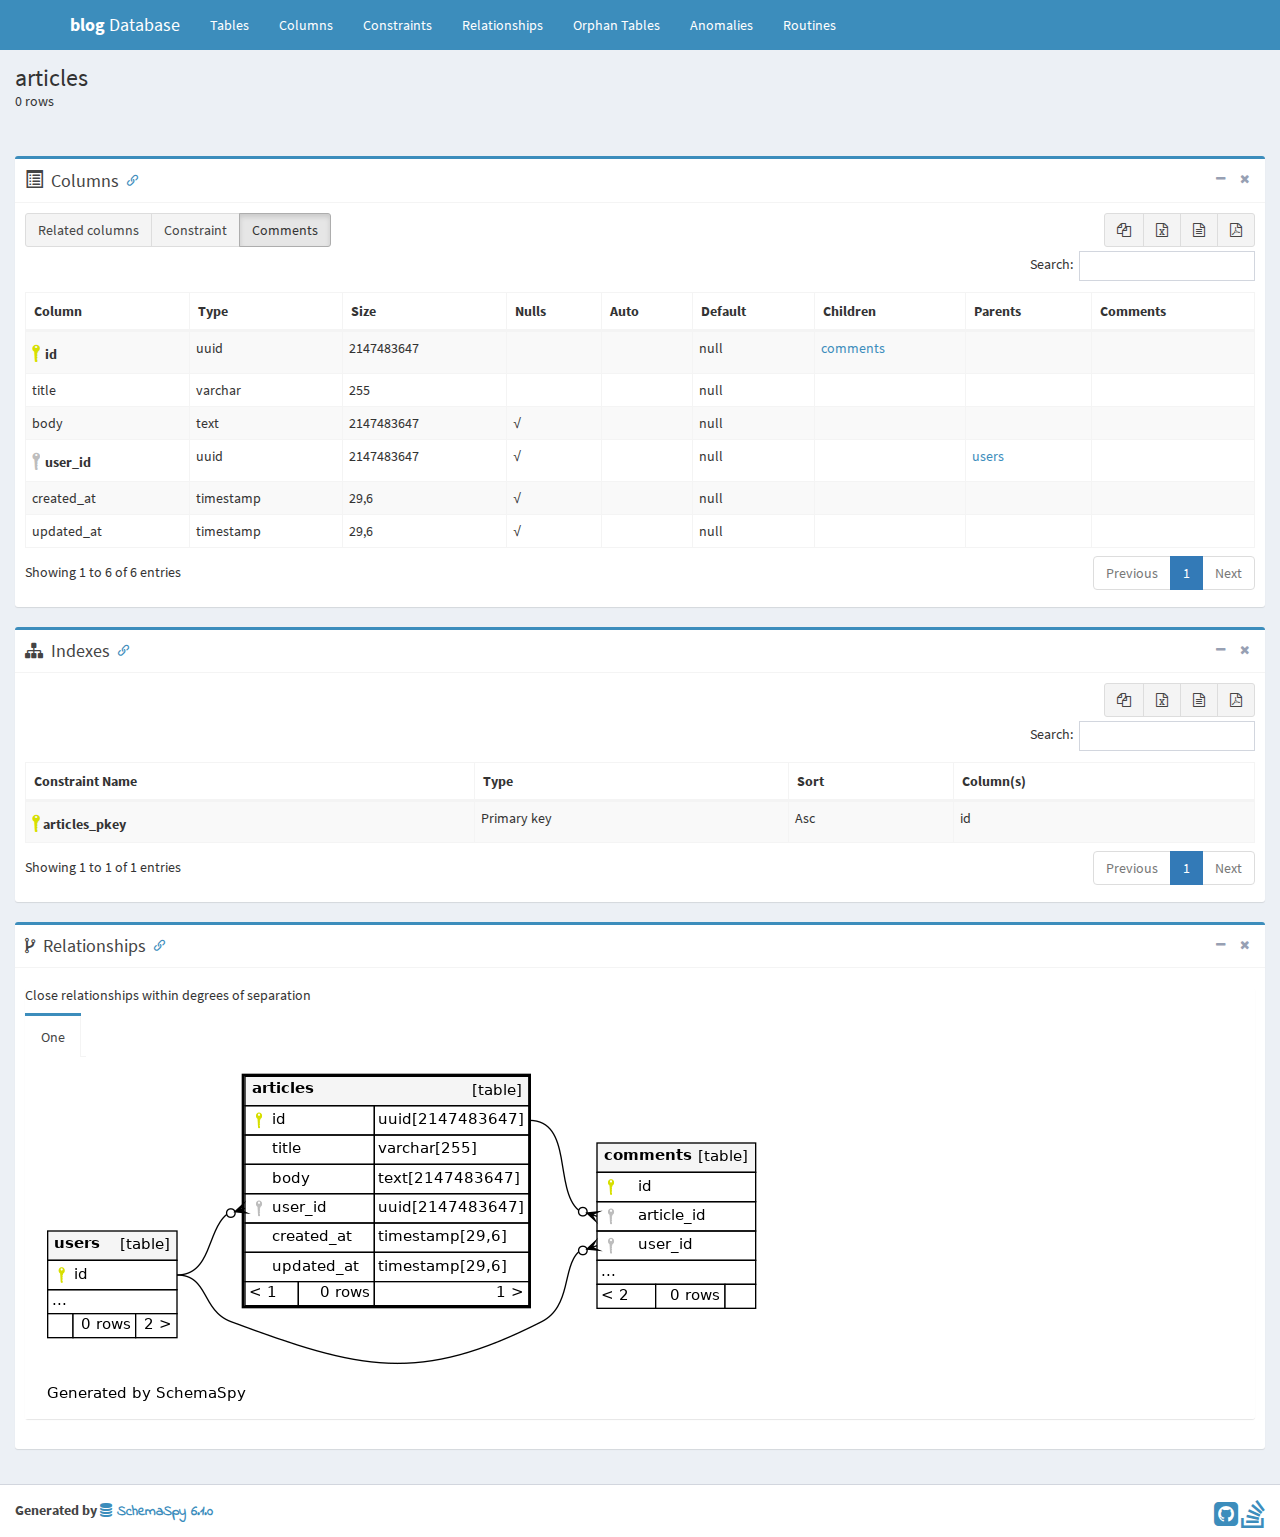
<file: docs/public/tables/articles.html>
<!DOCTYPE html>
<html>
    <head>
        <meta charset="utf-8">
        <meta http-equiv="X-UA-Compatible" content="IE=edge">
        <title>articles - blog Database</title>
        <!-- Tell the browser to be responsive to screen width -->
        <meta content="width=device-width, initial-scale=1, maximum-scale=1, user-scalable=no" name="viewport">
        <link rel="icon" type="image/png" sizes="16x16" href="../favicon.png">
        <!-- Bootstrap 3.3.5 -->
        <link rel="stylesheet" href="../bower/admin-lte/bootstrap/css/bootstrap.min.css">
        <!-- Font Awesome -->
        <link rel="stylesheet" href="../bower/font-awesome/css/font-awesome.min.css">
        <!-- Ionicons -->
        <link rel="stylesheet" href="../bower/ionicons/css/ionicons.min.css">
        <!-- DataTables -->
        <link rel="stylesheet" href="../bower/datatables.net-bs/css/dataTables.bootstrap.min.css">
        <link rel="stylesheet" href="../bower/datatables.net-buttons-bs/css/buttons.bootstrap.min.css">
        <!-- Code Mirror -->
        <link rel="stylesheet" href="../bower/codemirror/codemirror.css">
        <!-- Fonts -->
        <link href='../fonts/indieflower/indie-flower.css' rel='stylesheet' type='text/css'>
        <link href='../fonts/source-sans-pro/source-sans-pro.css' rel='stylesheet' type='text/css'>

        <!-- Theme style -->
        <link rel="stylesheet" href="../bower/admin-lte/dist/css/AdminLTE.min.css">
        <!-- Salvattore -->
        <link rel="stylesheet" href="../bower/salvattore/salvattore.css">
        <!-- AdminLTE Skins. Choose a skin from the css/skins
           folder instead of downloading all of them to reduce the load. -->
        <link rel="stylesheet" href="../bower/admin-lte/dist/css/skins/_all-skins.min.css">
        <!-- SchemaSpy -->
        <link rel="stylesheet" href="../schemaSpy.css">

        <!-- HTML5 Shim and Respond.js IE8 support of HTML5 elements and media queries -->
        <!-- WARNING: Respond.js doesn't work if you view the page via file:// -->
        <!--[if lt IE 9]>
        <script src="../bower/html5shiv/html5shiv.min.js"></script>
        <script src="../bower/respond/respond.min.js"></script>
        <![endif]-->
    </head>
    <!-- ADD THE CLASS layout-top-nav TO REMOVE THE SIDEBAR. -->
    <body class="hold-transition skin-blue layout-top-nav">
        <div class="wrapper">
            <header class="main-header">
                <nav class="navbar navbar-static-top">
                    <div class="container">
                        <div class="navbar-header">
                            <a href="../../index.html" class="navbar-brand"><b>blog</b> Database</a>
                            <button type="button" class="navbar-toggle collapsed" data-toggle="collapse" data-target="#navbar-collapse"><i class="fa fa-bars"></i></button>
                        </div>

                        <!-- Collect the nav links, forms, and other content for toggling -->
                        <div class="collapse navbar-collapse pull-left" id="navbar-collapse">
                            <ul class="nav navbar-nav">
                                <li><a href="../index.html">Tables <span class="sr-only">(current)</span></a></li>
                                <li><a href="../columns.html" title="All of the columns in the schema">Columns</a></li>
                                <li><a href="../constraints.html" title="Useful for diagnosing error messages that just give constraint name or number">Constraints</a></li>
                                <li><a href="../relationships.html" title="Diagram of table relationships">Relationships</a></li>
                                <li><a href="../orphans.html" title="View of tables with neither parents nor children">Orphan&nbsp;Tables</a></li>
                                <li><a href="../anomalies.html" title="Things that might not be quite right">Anomalies</a></li>
                                <li><a href="../routines.html" title="Procedures and functions">Routines</a></li>
                            </ul>
                        </div>
                        <!-- /.navbar-collapse -->
                        <!-- Navbar Right Menu -->
                    </div>
                    <!-- /.container-fluid -->
                </nav>
            </header>
            <!-- Main content -->
            <!-- Full Width Column -->
            <div class="content-wrapper">
                <!-- Content Header (Page header) -->
                <section class="content-header">
                    <h1>articles</h1><p><span id="recordNumber">0</span> rows</p><br />
                </section>
                <!-- Main content -->
                <section class="content">
                    <div class="box box-primary">
                        <div class="box-header with-border">
                            <span class="glyphicon glyphicon-list-alt" aria-hidden="true"></span>
                            <h3 id="Columns" class="box-title">Columns</h3>
                            <div class="box-tools pull-right">
                                <button type="button" class="btn btn-box-tool" data-widget="collapse"><i class="fa fa-minus"></i></button>
                                <button type="button" class="btn btn-box-tool" data-widget="remove"><i class="fa fa-times"></i></button>
                            </div>
                        </div>
                        <div class="box-body">
                            <table id="standard_table" class="table table-bordered table-striped dataTable" role="grid">
                                <thead align='left'>
                                <tr>
                                    <th>Column</th>
                                    <th>Type</th>
                                    <th>Size</th>
                                    <th title='Are nulls allowed?'>Nulls</th>
                                    <th title='Is column automatically updated?'>Auto</th>
                                    <th title='Default value'>Default</th>
                                    <th title='Columns in tables that reference this column'>Children</th>
                                    <th title='Columns in tables that are referenced by this column'>Parents</th>
                                    <th title='Comments' class="toggle"><span>Comments</span></th>
                                </tr>
                                </thead>
                                <tbody>
                                <tr>
                                    <td class='primaryKey' title='Primary Key'><i class='icon ion-key iconkey' style='padding-left: 5px;'></i><span id="id">id</span></td>
                                    <td>uuid</td>
                                    <td>2147483647</td>
                                    <td title=''></td>
                                    <td title=''></td>
                                    <td>null</td>
                                    <td>
                                        <table border='0' cellspacing='0' cellpadding='0'>
                                            <tr>
                                                <td title="comments.article_id references articles.id via comments_article_id_fkey"><a href='comments.html'>comments</a><span class='relatedKey'>.article_id</span></td>
                                                <td class="constraint detail">comments_article_id_fkey<span title='Restrict delete:&#10;Parent cannot be deleted if children exist'>R</span></td>
                                            </tr>
                                        </table>
                                    </td>
                                    <td>
                                        <table border='0' cellspacing='0' cellpadding='0'>
                                        </table>
                                    </td>
                                    <td></td>
                                </tr>
                                <tr>
                                    <td><span id="title">title</span></td>
                                    <td>varchar</td>
                                    <td>255</td>
                                    <td title=''></td>
                                    <td title=''></td>
                                    <td>null</td>
                                    <td>
                                        <table border='0' cellspacing='0' cellpadding='0'>
                                        </table>
                                    </td>
                                    <td>
                                        <table border='0' cellspacing='0' cellpadding='0'>
                                        </table>
                                    </td>
                                    <td></td>
                                </tr>
                                <tr>
                                    <td><span id="body">body</span></td>
                                    <td>text</td>
                                    <td>2147483647</td>
                                    <td title='nullable'>√</td>
                                    <td title=''></td>
                                    <td>null</td>
                                    <td>
                                        <table border='0' cellspacing='0' cellpadding='0'>
                                        </table>
                                    </td>
                                    <td>
                                        <table border='0' cellspacing='0' cellpadding='0'>
                                        </table>
                                    </td>
                                    <td></td>
                                </tr>
                                <tr>
                                    <td class='foreignKey' title='Foreign Key'><i class='icon ion-key iconkey' style='padding-left: 5px;'></i><span id="user_id">user_id</span></td>
                                    <td>uuid</td>
                                    <td>2147483647</td>
                                    <td title='nullable'>√</td>
                                    <td title=''></td>
                                    <td>null</td>
                                    <td>
                                        <table border='0' cellspacing='0' cellpadding='0'>
                                        </table>
                                    </td>
                                    <td>
                                        <table border='0' cellspacing='0' cellpadding='0'>
                                            <tr>
                                                <td title="articles.user_id references users.id via articles_user_id_fkey"><a href='users.html'>users</a><span class='relatedKey'>.id</span></td>
                                                <td class="constraint detail">articles_user_id_fkey<span title='Restrict delete:&#10;Parent cannot be deleted if children exist'>R</span></td>
                                            </tr>
                                        </table>
                                    </td>
                                    <td></td>
                                </tr>
                                <tr>
                                    <td><span id="created_at">created_at</span></td>
                                    <td>timestamp</td>
                                    <td>29,6</td>
                                    <td title='nullable'>√</td>
                                    <td title=''></td>
                                    <td>null</td>
                                    <td>
                                        <table border='0' cellspacing='0' cellpadding='0'>
                                        </table>
                                    </td>
                                    <td>
                                        <table border='0' cellspacing='0' cellpadding='0'>
                                        </table>
                                    </td>
                                    <td></td>
                                </tr>
                                <tr>
                                    <td><span id="updated_at">updated_at</span></td>
                                    <td>timestamp</td>
                                    <td>29,6</td>
                                    <td title='nullable'>√</td>
                                    <td title=''></td>
                                    <td>null</td>
                                    <td>
                                        <table border='0' cellspacing='0' cellpadding='0'>
                                        </table>
                                    </td>
                                    <td>
                                        <table border='0' cellspacing='0' cellpadding='0'>
                                        </table>
                                    </td>
                                    <td></td>
                                </tr>
                                </tbody>
                            </table>
                        </div>
                    </div>
                    <div class="box box-primary">
                        <div class="box-header with-border">
                            <i class="fa fa-sitemap"></i>
                            <h3 id="Indexes" class="box-title">Indexes</h3>
                            <div class="box-tools pull-right">
                                <button type="button" class="btn btn-box-tool" data-widget="collapse"><i class="fa fa-minus"></i></button>
                                <button type="button" class="btn btn-box-tool" data-widget="remove"><i class="fa fa-times"></i></button>
                            </div>
                        </div>
                        <div class="box-body">
                            <table id="indexes_table" class="table table-bordered table-striped dataTable" role="grid">
                                <thead>
                                <tr>
                                    <th>Constraint Name</th>
                                    <th>Type</th>
                                    <th>Sort</th>
                                    <th>Column(s)</th>
                                </tr>
                                </thead>
                                <tbody>
                                <tr>
                                    <td class='primaryKey' title='Primary Key'><i class='icon ion-key iconkey'></i> articles_pkey</td>
                                    <td>Primary key</td>
                                    <td><span title='Ascending'>Asc</span></td>
                                    <td>id</td>
                                </tr>
                                </tbody>
                            </table>
                        </div><!-- /.box-body -->
                    </div>
                    <div class="box box-primary">
                        <div class="box-header with-border">
                            <i class="fa fa-code-fork"></i>
                            <h3 id="Relationships" class="box-title">Relationships</h3>
                            <div class="box-tools pull-right">
                                <button type="button" class="btn btn-box-tool" data-widget="collapse"><i class="fa fa-minus"></i></button>
                                <button type="button" class="btn btn-box-tool" data-widget="remove"><i class="fa fa-times"></i></button>
                            </div>
                        </div>
                        <div class="box-body">
                            <div class="nav-tabs-custom"><!-- Tabs within a box -->
                                <h5>Close relationships within degrees of separation</h5>
                                <ul class="nav nav-tabs pull-left ui-sortable-handle">
                                    <li class="active"><a href="#oneDegreeImg-chart" data-toggle="tab" aria-expanded="true">One</a></li>
                                </ul>
                                <div class="tab-content no-padding">
                                    <div class="chart tab-pane active" id="oneDegreeImg-chart" style="position: relative; overflow-x:auto;">
                                        <map id="oneDegreeRelationshipsDiagram" name="oneDegreeRelationshipsDiagram">
<area shape="rect" id="node1" href="articles.html" target="_top" title="articles" alt="" coords="200,5,511,251">
<area shape="rect" id="node2" href="users.html" target="_top" title="users" alt="" coords="5,163,156,280">
<area shape="rect" id="node3" href="comments.html" target="_top" title="comments" alt="" coords="555,75,735,251">
</map>
                                        <a name='diagram'><img id="oneDegreeImg" src="../diagrams/tables/articles.1degree.png" usemap="#oneDegreeRelationshipsDiagram" class="diagram" border="0" align="left"></a>
                                    </div>
                                </div>
                            </div>
                        </div><!-- /.box-body -->
                    </div>
                </section>
                <script>
                    var config = {
                        pagination: true
                    }
                </script>
            </div>
            <!-- /.content-wrapper -->
            <footer class="main-footer">
                <div>
                    <div class="pull-right hidden-xs">
                        <a href="https://github.com/schemaspy/schemaspy" title="GitHub for SchemaSpy"><i class="fa fa-github-square fa-2x"></i></a>
                        <a href="http://stackoverflow.com/questions/tagged/schemaspy" title="StackOverflow for SchemaSpy"><i class="fa fa-stack-overflow fa-2x"></i></a>
                    </div>
                    <strong>Generated by <a href="http://schemaspy.org/" class="logo-text"><i class="fa fa-database"></i> SchemaSpy 6.1.0</a></strong>
                </div>
                <!-- /.container -->
            </footer>
        </div>
        <!-- ./wrapper -->

        <!-- jQuery 2.2.3 -->
        <script src="../bower/admin-lte/plugins/jQuery/jquery-2.2.3.min.js"></script>
        <script src="../bower/admin-lte/plugins/jQueryUI/jquery-ui.min.js"></script>
        <!-- Bootstrap 3.3.5 -->
        <script src="../bower/admin-lte/bootstrap/js/bootstrap.min.js"></script>
        <!-- DataTables -->
        <script src="../bower/datatables.net/jquery.dataTables.min.js"></script>
        <script src="../bower/datatables.net-bs/js/dataTables.bootstrap.min.js"></script>
        <script src="../bower/datatables.net-buttons/dataTables.buttons.min.js"></script>
        <script src="../bower/datatables.net-buttons-bs/js/buttons.bootstrap.min.js"></script>
        <script src="../bower/datatables.net-buttons/buttons.html5.min.js"></script>
        <script src="../bower/datatables.net-buttons/buttons.print.min.js"></script>
        <script src="../bower/datatables.net-buttons/buttons.colVis.min.js"></script>
        <!-- SheetJS -->
        <script src="../bower/js-xlsx/xlsx.full.min.js"></script>
        <!-- pdfmake -->
        <script src="../bower/pdfmake/pdfmake.min.js"></script>
        <script src="../bower/pdfmake/vfs_fonts.js"></script>
        <!-- SlimScroll -->
        <script src="../bower/admin-lte/plugins/slimScroll/jquery.slimscroll.min.js"></script>
        <!-- FastClick -->
        <script src="../bower/admin-lte/plugins/fastclick/fastclick.js"></script>
        <!-- Salvattore -->
        <script src="../bower/salvattore/salvattore.min.js"></script>
        <!-- AnchorJS -->
        <script src="../bower/anchor-js/anchor.min.js"></script>
        <!-- CodeMirror -->
        <script src="../bower/codemirror/codemirror.js"></script>
        <script src="../bower/codemirror/sql.js"></script>
        <!-- AdminLTE App -->
        <script src="../bower/admin-lte/dist/js/app.min.js"></script>
        <script src="table.js"></script>
        <script src="../schemaSpy.js"></script>
    </body>
</html>
</file>
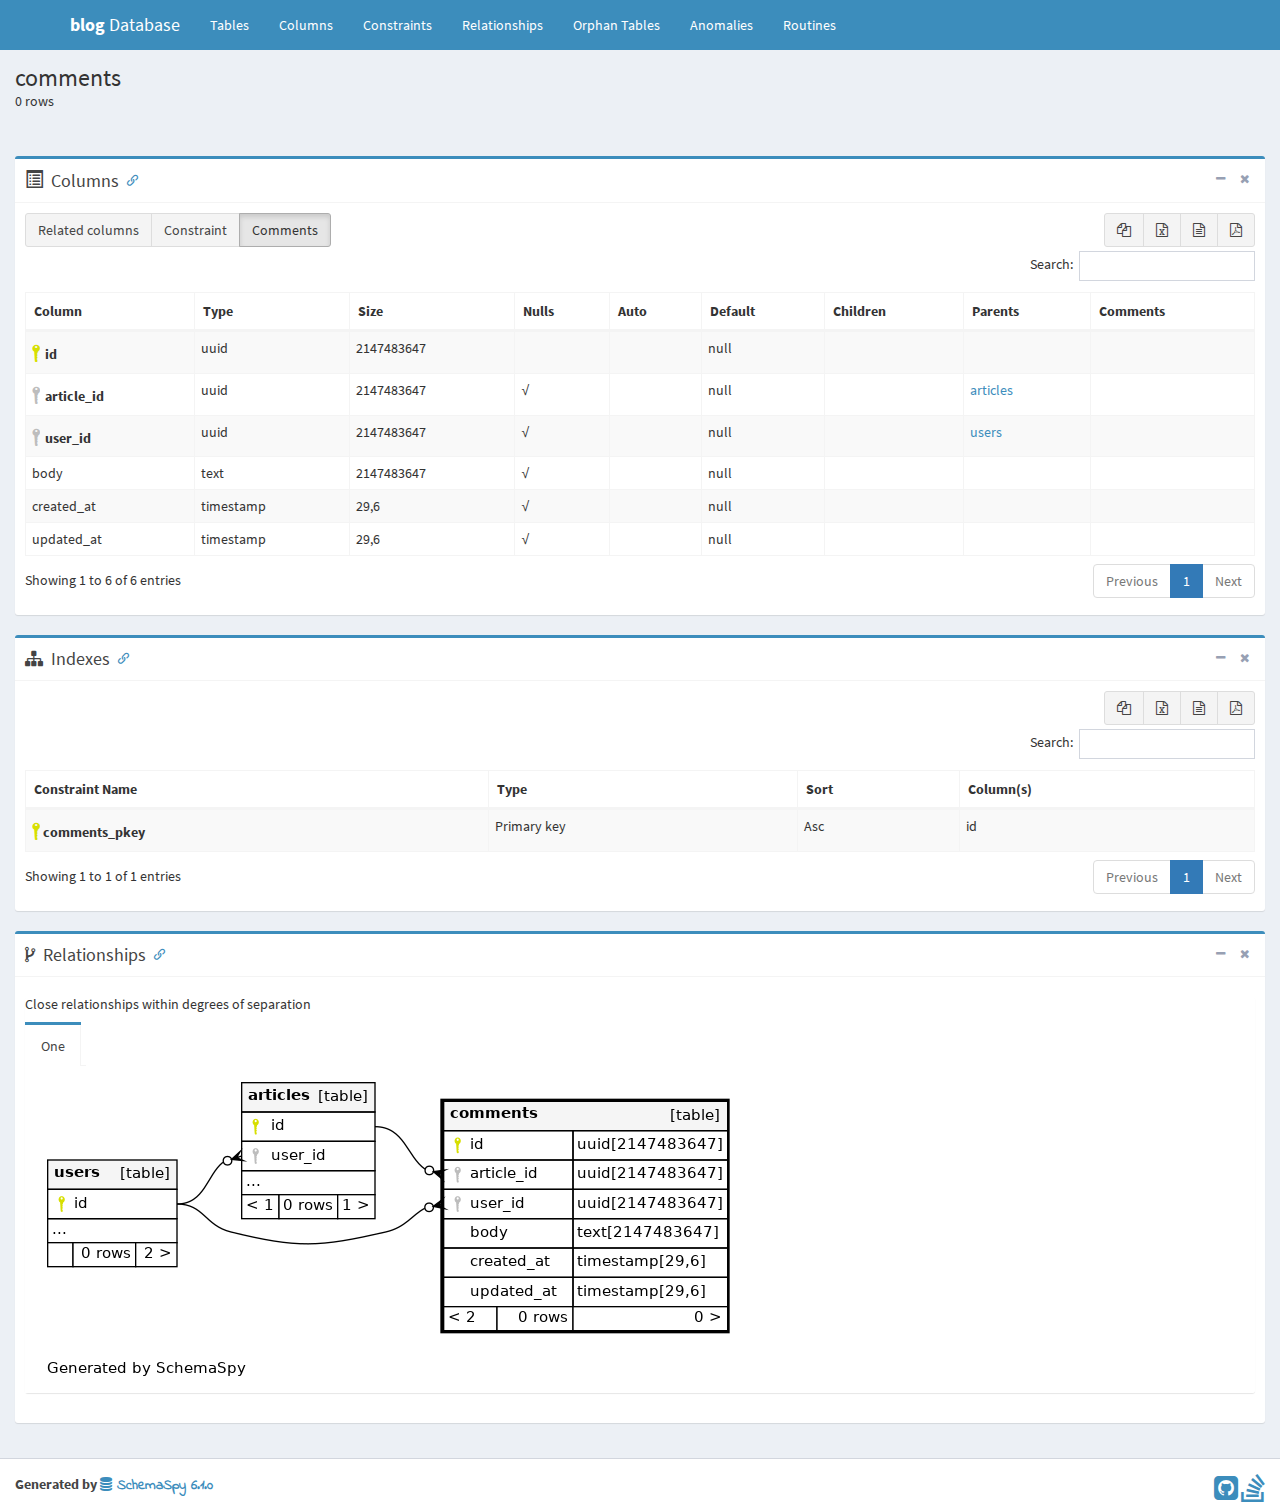
<file: docs/public/tables/comments.html>
<!DOCTYPE html>
<html>
    <head>
        <meta charset="utf-8">
        <meta http-equiv="X-UA-Compatible" content="IE=edge">
        <title>comments - blog Database</title>
        <!-- Tell the browser to be responsive to screen width -->
        <meta content="width=device-width, initial-scale=1, maximum-scale=1, user-scalable=no" name="viewport">
        <link rel="icon" type="image/png" sizes="16x16" href="../favicon.png">
        <!-- Bootstrap 3.3.5 -->
        <link rel="stylesheet" href="../bower/admin-lte/bootstrap/css/bootstrap.min.css">
        <!-- Font Awesome -->
        <link rel="stylesheet" href="../bower/font-awesome/css/font-awesome.min.css">
        <!-- Ionicons -->
        <link rel="stylesheet" href="../bower/ionicons/css/ionicons.min.css">
        <!-- DataTables -->
        <link rel="stylesheet" href="../bower/datatables.net-bs/css/dataTables.bootstrap.min.css">
        <link rel="stylesheet" href="../bower/datatables.net-buttons-bs/css/buttons.bootstrap.min.css">
        <!-- Code Mirror -->
        <link rel="stylesheet" href="../bower/codemirror/codemirror.css">
        <!-- Fonts -->
        <link href='../fonts/indieflower/indie-flower.css' rel='stylesheet' type='text/css'>
        <link href='../fonts/source-sans-pro/source-sans-pro.css' rel='stylesheet' type='text/css'>

        <!-- Theme style -->
        <link rel="stylesheet" href="../bower/admin-lte/dist/css/AdminLTE.min.css">
        <!-- Salvattore -->
        <link rel="stylesheet" href="../bower/salvattore/salvattore.css">
        <!-- AdminLTE Skins. Choose a skin from the css/skins
           folder instead of downloading all of them to reduce the load. -->
        <link rel="stylesheet" href="../bower/admin-lte/dist/css/skins/_all-skins.min.css">
        <!-- SchemaSpy -->
        <link rel="stylesheet" href="../schemaSpy.css">

        <!-- HTML5 Shim and Respond.js IE8 support of HTML5 elements and media queries -->
        <!-- WARNING: Respond.js doesn't work if you view the page via file:// -->
        <!--[if lt IE 9]>
        <script src="../bower/html5shiv/html5shiv.min.js"></script>
        <script src="../bower/respond/respond.min.js"></script>
        <![endif]-->
    </head>
    <!-- ADD THE CLASS layout-top-nav TO REMOVE THE SIDEBAR. -->
    <body class="hold-transition skin-blue layout-top-nav">
        <div class="wrapper">
            <header class="main-header">
                <nav class="navbar navbar-static-top">
                    <div class="container">
                        <div class="navbar-header">
                            <a href="../../index.html" class="navbar-brand"><b>blog</b> Database</a>
                            <button type="button" class="navbar-toggle collapsed" data-toggle="collapse" data-target="#navbar-collapse"><i class="fa fa-bars"></i></button>
                        </div>

                        <!-- Collect the nav links, forms, and other content for toggling -->
                        <div class="collapse navbar-collapse pull-left" id="navbar-collapse">
                            <ul class="nav navbar-nav">
                                <li><a href="../index.html">Tables <span class="sr-only">(current)</span></a></li>
                                <li><a href="../columns.html" title="All of the columns in the schema">Columns</a></li>
                                <li><a href="../constraints.html" title="Useful for diagnosing error messages that just give constraint name or number">Constraints</a></li>
                                <li><a href="../relationships.html" title="Diagram of table relationships">Relationships</a></li>
                                <li><a href="../orphans.html" title="View of tables with neither parents nor children">Orphan&nbsp;Tables</a></li>
                                <li><a href="../anomalies.html" title="Things that might not be quite right">Anomalies</a></li>
                                <li><a href="../routines.html" title="Procedures and functions">Routines</a></li>
                            </ul>
                        </div>
                        <!-- /.navbar-collapse -->
                        <!-- Navbar Right Menu -->
                    </div>
                    <!-- /.container-fluid -->
                </nav>
            </header>
            <!-- Main content -->
            <!-- Full Width Column -->
            <div class="content-wrapper">
                <!-- Content Header (Page header) -->
                <section class="content-header">
                    <h1>comments</h1><p><span id="recordNumber">0</span> rows</p><br />
                </section>
                <!-- Main content -->
                <section class="content">
                    <div class="box box-primary">
                        <div class="box-header with-border">
                            <span class="glyphicon glyphicon-list-alt" aria-hidden="true"></span>
                            <h3 id="Columns" class="box-title">Columns</h3>
                            <div class="box-tools pull-right">
                                <button type="button" class="btn btn-box-tool" data-widget="collapse"><i class="fa fa-minus"></i></button>
                                <button type="button" class="btn btn-box-tool" data-widget="remove"><i class="fa fa-times"></i></button>
                            </div>
                        </div>
                        <div class="box-body">
                            <table id="standard_table" class="table table-bordered table-striped dataTable" role="grid">
                                <thead align='left'>
                                <tr>
                                    <th>Column</th>
                                    <th>Type</th>
                                    <th>Size</th>
                                    <th title='Are nulls allowed?'>Nulls</th>
                                    <th title='Is column automatically updated?'>Auto</th>
                                    <th title='Default value'>Default</th>
                                    <th title='Columns in tables that reference this column'>Children</th>
                                    <th title='Columns in tables that are referenced by this column'>Parents</th>
                                    <th title='Comments' class="toggle"><span>Comments</span></th>
                                </tr>
                                </thead>
                                <tbody>
                                <tr>
                                    <td class='primaryKey' title='Primary Key'><i class='icon ion-key iconkey' style='padding-left: 5px;'></i><span id="id">id</span></td>
                                    <td>uuid</td>
                                    <td>2147483647</td>
                                    <td title=''></td>
                                    <td title=''></td>
                                    <td>null</td>
                                    <td>
                                        <table border='0' cellspacing='0' cellpadding='0'>
                                        </table>
                                    </td>
                                    <td>
                                        <table border='0' cellspacing='0' cellpadding='0'>
                                        </table>
                                    </td>
                                    <td></td>
                                </tr>
                                <tr>
                                    <td class='foreignKey' title='Foreign Key'><i class='icon ion-key iconkey' style='padding-left: 5px;'></i><span id="article_id">article_id</span></td>
                                    <td>uuid</td>
                                    <td>2147483647</td>
                                    <td title='nullable'>√</td>
                                    <td title=''></td>
                                    <td>null</td>
                                    <td>
                                        <table border='0' cellspacing='0' cellpadding='0'>
                                        </table>
                                    </td>
                                    <td>
                                        <table border='0' cellspacing='0' cellpadding='0'>
                                            <tr>
                                                <td title="comments.article_id references articles.id via comments_article_id_fkey"><a href='articles.html'>articles</a><span class='relatedKey'>.id</span></td>
                                                <td class="constraint detail">comments_article_id_fkey<span title='Restrict delete:&#10;Parent cannot be deleted if children exist'>R</span></td>
                                            </tr>
                                        </table>
                                    </td>
                                    <td></td>
                                </tr>
                                <tr>
                                    <td class='foreignKey' title='Foreign Key'><i class='icon ion-key iconkey' style='padding-left: 5px;'></i><span id="user_id">user_id</span></td>
                                    <td>uuid</td>
                                    <td>2147483647</td>
                                    <td title='nullable'>√</td>
                                    <td title=''></td>
                                    <td>null</td>
                                    <td>
                                        <table border='0' cellspacing='0' cellpadding='0'>
                                        </table>
                                    </td>
                                    <td>
                                        <table border='0' cellspacing='0' cellpadding='0'>
                                            <tr>
                                                <td title="comments.user_id references users.id via comments_user_id_fkey"><a href='users.html'>users</a><span class='relatedKey'>.id</span></td>
                                                <td class="constraint detail">comments_user_id_fkey<span title='Restrict delete:&#10;Parent cannot be deleted if children exist'>R</span></td>
                                            </tr>
                                        </table>
                                    </td>
                                    <td></td>
                                </tr>
                                <tr>
                                    <td><span id="body">body</span></td>
                                    <td>text</td>
                                    <td>2147483647</td>
                                    <td title='nullable'>√</td>
                                    <td title=''></td>
                                    <td>null</td>
                                    <td>
                                        <table border='0' cellspacing='0' cellpadding='0'>
                                        </table>
                                    </td>
                                    <td>
                                        <table border='0' cellspacing='0' cellpadding='0'>
                                        </table>
                                    </td>
                                    <td></td>
                                </tr>
                                <tr>
                                    <td><span id="created_at">created_at</span></td>
                                    <td>timestamp</td>
                                    <td>29,6</td>
                                    <td title='nullable'>√</td>
                                    <td title=''></td>
                                    <td>null</td>
                                    <td>
                                        <table border='0' cellspacing='0' cellpadding='0'>
                                        </table>
                                    </td>
                                    <td>
                                        <table border='0' cellspacing='0' cellpadding='0'>
                                        </table>
                                    </td>
                                    <td></td>
                                </tr>
                                <tr>
                                    <td><span id="updated_at">updated_at</span></td>
                                    <td>timestamp</td>
                                    <td>29,6</td>
                                    <td title='nullable'>√</td>
                                    <td title=''></td>
                                    <td>null</td>
                                    <td>
                                        <table border='0' cellspacing='0' cellpadding='0'>
                                        </table>
                                    </td>
                                    <td>
                                        <table border='0' cellspacing='0' cellpadding='0'>
                                        </table>
                                    </td>
                                    <td></td>
                                </tr>
                                </tbody>
                            </table>
                        </div>
                    </div>
                    <div class="box box-primary">
                        <div class="box-header with-border">
                            <i class="fa fa-sitemap"></i>
                            <h3 id="Indexes" class="box-title">Indexes</h3>
                            <div class="box-tools pull-right">
                                <button type="button" class="btn btn-box-tool" data-widget="collapse"><i class="fa fa-minus"></i></button>
                                <button type="button" class="btn btn-box-tool" data-widget="remove"><i class="fa fa-times"></i></button>
                            </div>
                        </div>
                        <div class="box-body">
                            <table id="indexes_table" class="table table-bordered table-striped dataTable" role="grid">
                                <thead>
                                <tr>
                                    <th>Constraint Name</th>
                                    <th>Type</th>
                                    <th>Sort</th>
                                    <th>Column(s)</th>
                                </tr>
                                </thead>
                                <tbody>
                                <tr>
                                    <td class='primaryKey' title='Primary Key'><i class='icon ion-key iconkey'></i> comments_pkey</td>
                                    <td>Primary key</td>
                                    <td><span title='Ascending'>Asc</span></td>
                                    <td>id</td>
                                </tr>
                                </tbody>
                            </table>
                        </div><!-- /.box-body -->
                    </div>
                    <div class="box box-primary">
                        <div class="box-header with-border">
                            <i class="fa fa-code-fork"></i>
                            <h3 id="Relationships" class="box-title">Relationships</h3>
                            <div class="box-tools pull-right">
                                <button type="button" class="btn btn-box-tool" data-widget="collapse"><i class="fa fa-minus"></i></button>
                                <button type="button" class="btn btn-box-tool" data-widget="remove"><i class="fa fa-times"></i></button>
                            </div>
                        </div>
                        <div class="box-body">
                            <div class="nav-tabs-custom"><!-- Tabs within a box -->
                                <h5>Close relationships within degrees of separation</h5>
                                <ul class="nav nav-tabs pull-left ui-sortable-handle">
                                    <li class="active"><a href="#oneDegreeImg-chart" data-toggle="tab" aria-expanded="true">One</a></li>
                                </ul>
                                <div class="tab-content no-padding">
                                    <div class="chart tab-pane active" id="oneDegreeImg-chart" style="position: relative; overflow-x:auto;">
                                        <map id="oneDegreeRelationshipsDiagram" name="oneDegreeRelationshipsDiagram">
<area shape="rect" id="node1" href="articles.html" target="_top" title="articles" alt="" coords="200,5,355,152">
<area shape="rect" id="node2" href="users.html" target="_top" title="users" alt="" coords="5,83,156,200">
<area shape="rect" id="node3" href="comments.html" target="_top" title="comments" alt="" coords="399,21,709,267">
</map>
                                        <a name='diagram'><img id="oneDegreeImg" src="../diagrams/tables/comments.1degree.png" usemap="#oneDegreeRelationshipsDiagram" class="diagram" border="0" align="left"></a>
                                    </div>
                                </div>
                            </div>
                        </div><!-- /.box-body -->
                    </div>
                </section>
                <script>
                    var config = {
                        pagination: true
                    }
                </script>
            </div>
            <!-- /.content-wrapper -->
            <footer class="main-footer">
                <div>
                    <div class="pull-right hidden-xs">
                        <a href="https://github.com/schemaspy/schemaspy" title="GitHub for SchemaSpy"><i class="fa fa-github-square fa-2x"></i></a>
                        <a href="http://stackoverflow.com/questions/tagged/schemaspy" title="StackOverflow for SchemaSpy"><i class="fa fa-stack-overflow fa-2x"></i></a>
                    </div>
                    <strong>Generated by <a href="http://schemaspy.org/" class="logo-text"><i class="fa fa-database"></i> SchemaSpy 6.1.0</a></strong>
                </div>
                <!-- /.container -->
            </footer>
        </div>
        <!-- ./wrapper -->

        <!-- jQuery 2.2.3 -->
        <script src="../bower/admin-lte/plugins/jQuery/jquery-2.2.3.min.js"></script>
        <script src="../bower/admin-lte/plugins/jQueryUI/jquery-ui.min.js"></script>
        <!-- Bootstrap 3.3.5 -->
        <script src="../bower/admin-lte/bootstrap/js/bootstrap.min.js"></script>
        <!-- DataTables -->
        <script src="../bower/datatables.net/jquery.dataTables.min.js"></script>
        <script src="../bower/datatables.net-bs/js/dataTables.bootstrap.min.js"></script>
        <script src="../bower/datatables.net-buttons/dataTables.buttons.min.js"></script>
        <script src="../bower/datatables.net-buttons-bs/js/buttons.bootstrap.min.js"></script>
        <script src="../bower/datatables.net-buttons/buttons.html5.min.js"></script>
        <script src="../bower/datatables.net-buttons/buttons.print.min.js"></script>
        <script src="../bower/datatables.net-buttons/buttons.colVis.min.js"></script>
        <!-- SheetJS -->
        <script src="../bower/js-xlsx/xlsx.full.min.js"></script>
        <!-- pdfmake -->
        <script src="../bower/pdfmake/pdfmake.min.js"></script>
        <script src="../bower/pdfmake/vfs_fonts.js"></script>
        <!-- SlimScroll -->
        <script src="../bower/admin-lte/plugins/slimScroll/jquery.slimscroll.min.js"></script>
        <!-- FastClick -->
        <script src="../bower/admin-lte/plugins/fastclick/fastclick.js"></script>
        <!-- Salvattore -->
        <script src="../bower/salvattore/salvattore.min.js"></script>
        <!-- AnchorJS -->
        <script src="../bower/anchor-js/anchor.min.js"></script>
        <!-- CodeMirror -->
        <script src="../bower/codemirror/codemirror.js"></script>
        <script src="../bower/codemirror/sql.js"></script>
        <!-- AdminLTE App -->
        <script src="../bower/admin-lte/dist/js/app.min.js"></script>
        <script src="table.js"></script>
        <script src="../schemaSpy.js"></script>
    </body>
</html>
</file>
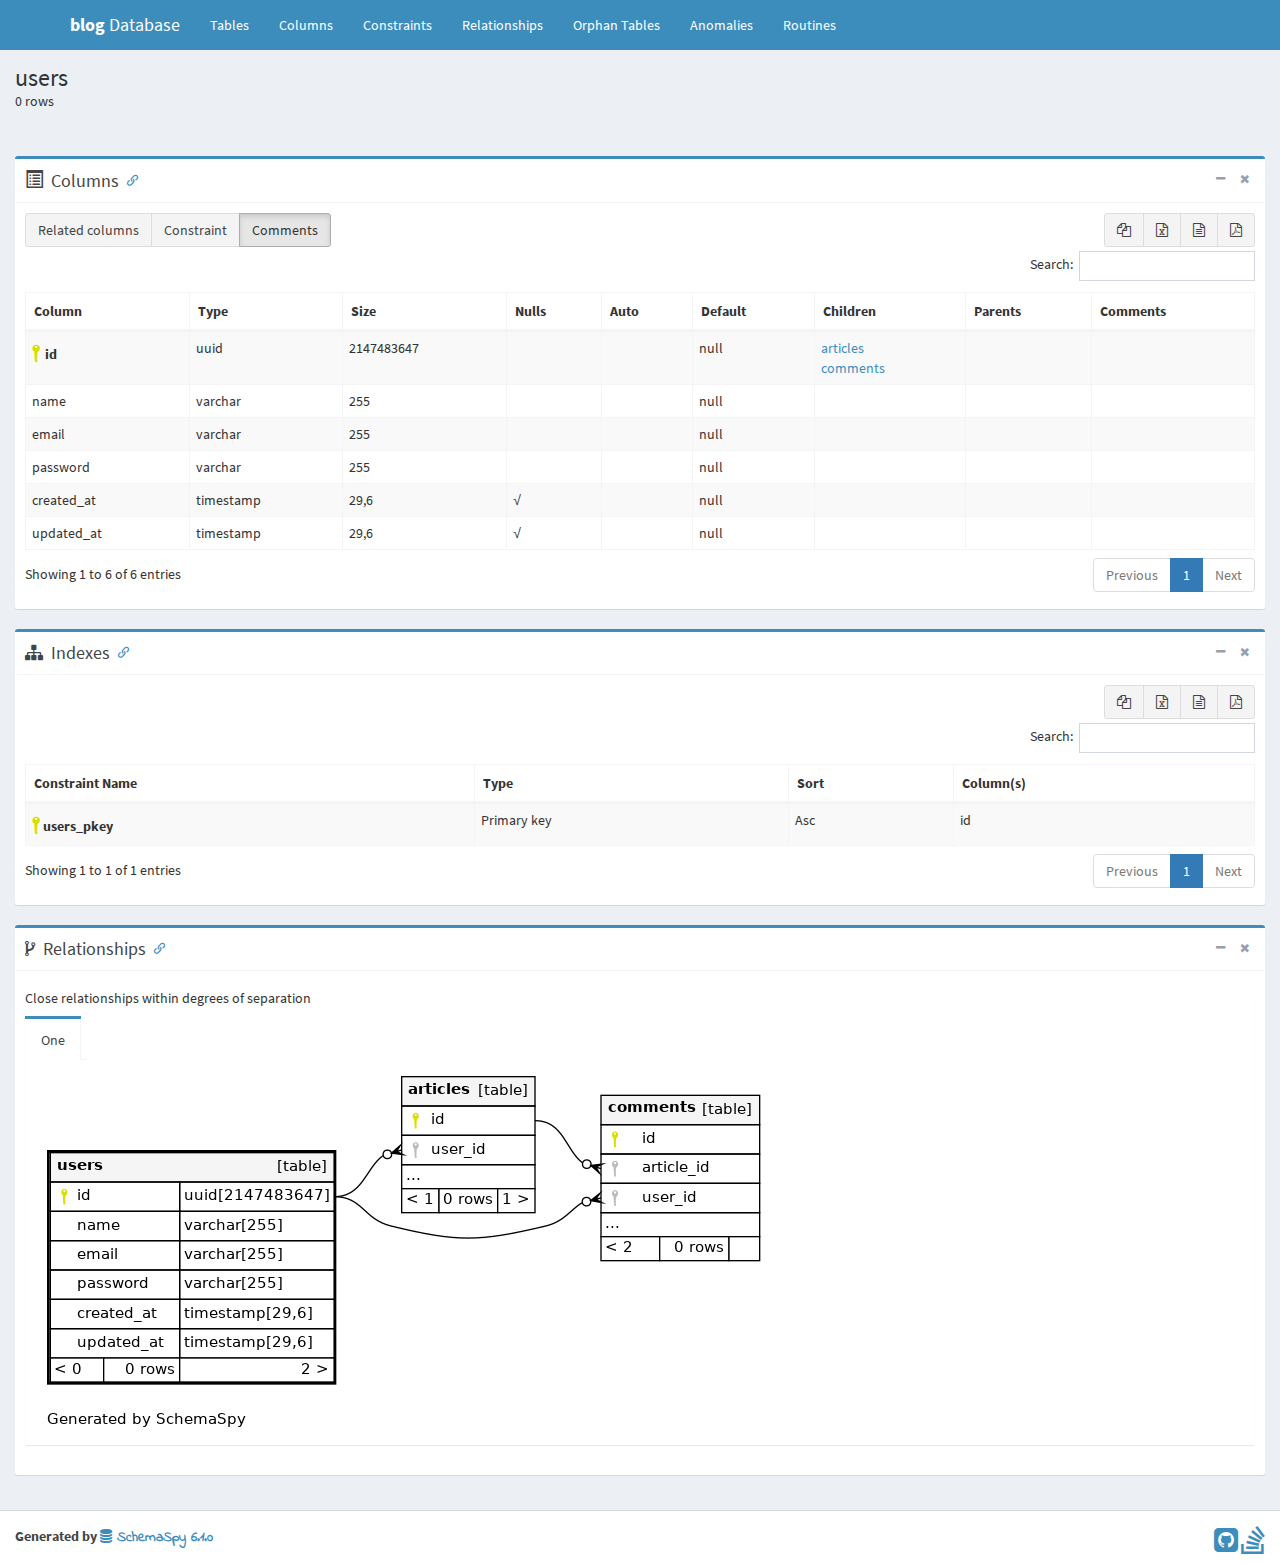
<file: docs/public/tables/users.html>
<!DOCTYPE html>
<html>
    <head>
        <meta charset="utf-8">
        <meta http-equiv="X-UA-Compatible" content="IE=edge">
        <title>users - blog Database</title>
        <!-- Tell the browser to be responsive to screen width -->
        <meta content="width=device-width, initial-scale=1, maximum-scale=1, user-scalable=no" name="viewport">
        <link rel="icon" type="image/png" sizes="16x16" href="../favicon.png">
        <!-- Bootstrap 3.3.5 -->
        <link rel="stylesheet" href="../bower/admin-lte/bootstrap/css/bootstrap.min.css">
        <!-- Font Awesome -->
        <link rel="stylesheet" href="../bower/font-awesome/css/font-awesome.min.css">
        <!-- Ionicons -->
        <link rel="stylesheet" href="../bower/ionicons/css/ionicons.min.css">
        <!-- DataTables -->
        <link rel="stylesheet" href="../bower/datatables.net-bs/css/dataTables.bootstrap.min.css">
        <link rel="stylesheet" href="../bower/datatables.net-buttons-bs/css/buttons.bootstrap.min.css">
        <!-- Code Mirror -->
        <link rel="stylesheet" href="../bower/codemirror/codemirror.css">
        <!-- Fonts -->
        <link href='../fonts/indieflower/indie-flower.css' rel='stylesheet' type='text/css'>
        <link href='../fonts/source-sans-pro/source-sans-pro.css' rel='stylesheet' type='text/css'>

        <!-- Theme style -->
        <link rel="stylesheet" href="../bower/admin-lte/dist/css/AdminLTE.min.css">
        <!-- Salvattore -->
        <link rel="stylesheet" href="../bower/salvattore/salvattore.css">
        <!-- AdminLTE Skins. Choose a skin from the css/skins
           folder instead of downloading all of them to reduce the load. -->
        <link rel="stylesheet" href="../bower/admin-lte/dist/css/skins/_all-skins.min.css">
        <!-- SchemaSpy -->
        <link rel="stylesheet" href="../schemaSpy.css">

        <!-- HTML5 Shim and Respond.js IE8 support of HTML5 elements and media queries -->
        <!-- WARNING: Respond.js doesn't work if you view the page via file:// -->
        <!--[if lt IE 9]>
        <script src="../bower/html5shiv/html5shiv.min.js"></script>
        <script src="../bower/respond/respond.min.js"></script>
        <![endif]-->
    </head>
    <!-- ADD THE CLASS layout-top-nav TO REMOVE THE SIDEBAR. -->
    <body class="hold-transition skin-blue layout-top-nav">
        <div class="wrapper">
            <header class="main-header">
                <nav class="navbar navbar-static-top">
                    <div class="container">
                        <div class="navbar-header">
                            <a href="../../index.html" class="navbar-brand"><b>blog</b> Database</a>
                            <button type="button" class="navbar-toggle collapsed" data-toggle="collapse" data-target="#navbar-collapse"><i class="fa fa-bars"></i></button>
                        </div>

                        <!-- Collect the nav links, forms, and other content for toggling -->
                        <div class="collapse navbar-collapse pull-left" id="navbar-collapse">
                            <ul class="nav navbar-nav">
                                <li><a href="../index.html">Tables <span class="sr-only">(current)</span></a></li>
                                <li><a href="../columns.html" title="All of the columns in the schema">Columns</a></li>
                                <li><a href="../constraints.html" title="Useful for diagnosing error messages that just give constraint name or number">Constraints</a></li>
                                <li><a href="../relationships.html" title="Diagram of table relationships">Relationships</a></li>
                                <li><a href="../orphans.html" title="View of tables with neither parents nor children">Orphan&nbsp;Tables</a></li>
                                <li><a href="../anomalies.html" title="Things that might not be quite right">Anomalies</a></li>
                                <li><a href="../routines.html" title="Procedures and functions">Routines</a></li>
                            </ul>
                        </div>
                        <!-- /.navbar-collapse -->
                        <!-- Navbar Right Menu -->
                    </div>
                    <!-- /.container-fluid -->
                </nav>
            </header>
            <!-- Main content -->
            <!-- Full Width Column -->
            <div class="content-wrapper">
                <!-- Content Header (Page header) -->
                <section class="content-header">
                    <h1>users</h1><p><span id="recordNumber">0</span> rows</p><br />
                </section>
                <!-- Main content -->
                <section class="content">
                    <div class="box box-primary">
                        <div class="box-header with-border">
                            <span class="glyphicon glyphicon-list-alt" aria-hidden="true"></span>
                            <h3 id="Columns" class="box-title">Columns</h3>
                            <div class="box-tools pull-right">
                                <button type="button" class="btn btn-box-tool" data-widget="collapse"><i class="fa fa-minus"></i></button>
                                <button type="button" class="btn btn-box-tool" data-widget="remove"><i class="fa fa-times"></i></button>
                            </div>
                        </div>
                        <div class="box-body">
                            <table id="standard_table" class="table table-bordered table-striped dataTable" role="grid">
                                <thead align='left'>
                                <tr>
                                    <th>Column</th>
                                    <th>Type</th>
                                    <th>Size</th>
                                    <th title='Are nulls allowed?'>Nulls</th>
                                    <th title='Is column automatically updated?'>Auto</th>
                                    <th title='Default value'>Default</th>
                                    <th title='Columns in tables that reference this column'>Children</th>
                                    <th title='Columns in tables that are referenced by this column'>Parents</th>
                                    <th title='Comments' class="toggle"><span>Comments</span></th>
                                </tr>
                                </thead>
                                <tbody>
                                <tr>
                                    <td class='primaryKey' title='Primary Key'><i class='icon ion-key iconkey' style='padding-left: 5px;'></i><span id="id">id</span></td>
                                    <td>uuid</td>
                                    <td>2147483647</td>
                                    <td title=''></td>
                                    <td title=''></td>
                                    <td>null</td>
                                    <td>
                                        <table border='0' cellspacing='0' cellpadding='0'>
                                            <tr>
                                                <td title="articles.user_id references users.id via articles_user_id_fkey"><a href='articles.html'>articles</a><span class='relatedKey'>.user_id</span></td>
                                                <td class="constraint detail">articles_user_id_fkey<span title='Restrict delete:&#10;Parent cannot be deleted if children exist'>R</span></td>
                                            </tr>
                                            <tr>
                                                <td title="comments.user_id references users.id via comments_user_id_fkey"><a href='comments.html'>comments</a><span class='relatedKey'>.user_id</span></td>
                                                <td class="constraint detail">comments_user_id_fkey<span title='Restrict delete:&#10;Parent cannot be deleted if children exist'>R</span></td>
                                            </tr>
                                        </table>
                                    </td>
                                    <td>
                                        <table border='0' cellspacing='0' cellpadding='0'>
                                        </table>
                                    </td>
                                    <td></td>
                                </tr>
                                <tr>
                                    <td><span id="name">name</span></td>
                                    <td>varchar</td>
                                    <td>255</td>
                                    <td title=''></td>
                                    <td title=''></td>
                                    <td>null</td>
                                    <td>
                                        <table border='0' cellspacing='0' cellpadding='0'>
                                        </table>
                                    </td>
                                    <td>
                                        <table border='0' cellspacing='0' cellpadding='0'>
                                        </table>
                                    </td>
                                    <td></td>
                                </tr>
                                <tr>
                                    <td><span id="email">email</span></td>
                                    <td>varchar</td>
                                    <td>255</td>
                                    <td title=''></td>
                                    <td title=''></td>
                                    <td>null</td>
                                    <td>
                                        <table border='0' cellspacing='0' cellpadding='0'>
                                        </table>
                                    </td>
                                    <td>
                                        <table border='0' cellspacing='0' cellpadding='0'>
                                        </table>
                                    </td>
                                    <td></td>
                                </tr>
                                <tr>
                                    <td><span id="password">password</span></td>
                                    <td>varchar</td>
                                    <td>255</td>
                                    <td title=''></td>
                                    <td title=''></td>
                                    <td>null</td>
                                    <td>
                                        <table border='0' cellspacing='0' cellpadding='0'>
                                        </table>
                                    </td>
                                    <td>
                                        <table border='0' cellspacing='0' cellpadding='0'>
                                        </table>
                                    </td>
                                    <td></td>
                                </tr>
                                <tr>
                                    <td><span id="created_at">created_at</span></td>
                                    <td>timestamp</td>
                                    <td>29,6</td>
                                    <td title='nullable'>√</td>
                                    <td title=''></td>
                                    <td>null</td>
                                    <td>
                                        <table border='0' cellspacing='0' cellpadding='0'>
                                        </table>
                                    </td>
                                    <td>
                                        <table border='0' cellspacing='0' cellpadding='0'>
                                        </table>
                                    </td>
                                    <td></td>
                                </tr>
                                <tr>
                                    <td><span id="updated_at">updated_at</span></td>
                                    <td>timestamp</td>
                                    <td>29,6</td>
                                    <td title='nullable'>√</td>
                                    <td title=''></td>
                                    <td>null</td>
                                    <td>
                                        <table border='0' cellspacing='0' cellpadding='0'>
                                        </table>
                                    </td>
                                    <td>
                                        <table border='0' cellspacing='0' cellpadding='0'>
                                        </table>
                                    </td>
                                    <td></td>
                                </tr>
                                </tbody>
                            </table>
                        </div>
                    </div>
                    <div class="box box-primary">
                        <div class="box-header with-border">
                            <i class="fa fa-sitemap"></i>
                            <h3 id="Indexes" class="box-title">Indexes</h3>
                            <div class="box-tools pull-right">
                                <button type="button" class="btn btn-box-tool" data-widget="collapse"><i class="fa fa-minus"></i></button>
                                <button type="button" class="btn btn-box-tool" data-widget="remove"><i class="fa fa-times"></i></button>
                            </div>
                        </div>
                        <div class="box-body">
                            <table id="indexes_table" class="table table-bordered table-striped dataTable" role="grid">
                                <thead>
                                <tr>
                                    <th>Constraint Name</th>
                                    <th>Type</th>
                                    <th>Sort</th>
                                    <th>Column(s)</th>
                                </tr>
                                </thead>
                                <tbody>
                                <tr>
                                    <td class='primaryKey' title='Primary Key'><i class='icon ion-key iconkey'></i> users_pkey</td>
                                    <td>Primary key</td>
                                    <td><span title='Ascending'>Asc</span></td>
                                    <td>id</td>
                                </tr>
                                </tbody>
                            </table>
                        </div><!-- /.box-body -->
                    </div>
                    <div class="box box-primary">
                        <div class="box-header with-border">
                            <i class="fa fa-code-fork"></i>
                            <h3 id="Relationships" class="box-title">Relationships</h3>
                            <div class="box-tools pull-right">
                                <button type="button" class="btn btn-box-tool" data-widget="collapse"><i class="fa fa-minus"></i></button>
                                <button type="button" class="btn btn-box-tool" data-widget="remove"><i class="fa fa-times"></i></button>
                            </div>
                        </div>
                        <div class="box-body">
                            <div class="nav-tabs-custom"><!-- Tabs within a box -->
                                <h5>Close relationships within degrees of separation</h5>
                                <ul class="nav nav-tabs pull-left ui-sortable-handle">
                                    <li class="active"><a href="#oneDegreeImg-chart" data-toggle="tab" aria-expanded="true">One</a></li>
                                </ul>
                                <div class="tab-content no-padding">
                                    <div class="chart tab-pane active" id="oneDegreeImg-chart" style="position: relative; overflow-x:auto;">
                                        <map id="oneDegreeRelationshipsDiagram" name="oneDegreeRelationshipsDiagram">
<area shape="rect" id="node1" href="articles.html" target="_top" title="articles" alt="" coords="360,5,515,152">
<area shape="rect" id="node2" href="users.html" target="_top" title="users" alt="" coords="5,79,316,324">
<area shape="rect" id="node3" href="comments.html" target="_top" title="comments" alt="" coords="559,24,739,200">
</map>
                                        <a name='diagram'><img id="oneDegreeImg" src="../diagrams/tables/users.1degree.png" usemap="#oneDegreeRelationshipsDiagram" class="diagram" border="0" align="left"></a>
                                    </div>
                                </div>
                            </div>
                        </div><!-- /.box-body -->
                    </div>
                </section>
                <script>
                    var config = {
                        pagination: true
                    }
                </script>
            </div>
            <!-- /.content-wrapper -->
            <footer class="main-footer">
                <div>
                    <div class="pull-right hidden-xs">
                        <a href="https://github.com/schemaspy/schemaspy" title="GitHub for SchemaSpy"><i class="fa fa-github-square fa-2x"></i></a>
                        <a href="http://stackoverflow.com/questions/tagged/schemaspy" title="StackOverflow for SchemaSpy"><i class="fa fa-stack-overflow fa-2x"></i></a>
                    </div>
                    <strong>Generated by <a href="http://schemaspy.org/" class="logo-text"><i class="fa fa-database"></i> SchemaSpy 6.1.0</a></strong>
                </div>
                <!-- /.container -->
            </footer>
        </div>
        <!-- ./wrapper -->

        <!-- jQuery 2.2.3 -->
        <script src="../bower/admin-lte/plugins/jQuery/jquery-2.2.3.min.js"></script>
        <script src="../bower/admin-lte/plugins/jQueryUI/jquery-ui.min.js"></script>
        <!-- Bootstrap 3.3.5 -->
        <script src="../bower/admin-lte/bootstrap/js/bootstrap.min.js"></script>
        <!-- DataTables -->
        <script src="../bower/datatables.net/jquery.dataTables.min.js"></script>
        <script src="../bower/datatables.net-bs/js/dataTables.bootstrap.min.js"></script>
        <script src="../bower/datatables.net-buttons/dataTables.buttons.min.js"></script>
        <script src="../bower/datatables.net-buttons-bs/js/buttons.bootstrap.min.js"></script>
        <script src="../bower/datatables.net-buttons/buttons.html5.min.js"></script>
        <script src="../bower/datatables.net-buttons/buttons.print.min.js"></script>
        <script src="../bower/datatables.net-buttons/buttons.colVis.min.js"></script>
        <!-- SheetJS -->
        <script src="../bower/js-xlsx/xlsx.full.min.js"></script>
        <!-- pdfmake -->
        <script src="../bower/pdfmake/pdfmake.min.js"></script>
        <script src="../bower/pdfmake/vfs_fonts.js"></script>
        <!-- SlimScroll -->
        <script src="../bower/admin-lte/plugins/slimScroll/jquery.slimscroll.min.js"></script>
        <!-- FastClick -->
        <script src="../bower/admin-lte/plugins/fastclick/fastclick.js"></script>
        <!-- Salvattore -->
        <script src="../bower/salvattore/salvattore.min.js"></script>
        <!-- AnchorJS -->
        <script src="../bower/anchor-js/anchor.min.js"></script>
        <!-- CodeMirror -->
        <script src="../bower/codemirror/codemirror.js"></script>
        <script src="../bower/codemirror/sql.js"></script>
        <!-- AdminLTE App -->
        <script src="../bower/admin-lte/dist/js/app.min.js"></script>
        <script src="table.js"></script>
        <script src="../schemaSpy.js"></script>
    </body>
</html>
</file>
<file: docs/bower/codemirror/codemirror.css>
/* BASICS */

.CodeMirror {
  /* Set height, width, borders, and global font properties here */
  font-family: monospace;
  height: 300px;
  color: black;
}

/* PADDING */

.CodeMirror-lines {
  padding: 4px 0; /* Vertical padding around content */
}
.CodeMirror pre {
  padding: 0 4px; /* Horizontal padding of content */
}

.CodeMirror-scrollbar-filler, .CodeMirror-gutter-filler {
  background-color: white; /* The little square between H and V scrollbars */
}

/* GUTTER */

.CodeMirror-gutters {
  border-right: 1px solid #ddd;
  background-color: #f7f7f7;
  white-space: nowrap;
}
.CodeMirror-linenumbers {}
.CodeMirror-linenumber {
  padding: 0 3px 0 5px;
  min-width: 20px;
  text-align: right;
  color: #999;
  white-space: nowrap;
}

.CodeMirror-guttermarker { color: black; }
.CodeMirror-guttermarker-subtle { color: #999; }

/* CURSOR */

.CodeMirror-cursor {
  border-left: 1px solid black;
  border-right: none;
  width: 0;
}
/* Shown when moving in bi-directional text */
.CodeMirror div.CodeMirror-secondarycursor {
  border-left: 1px solid silver;
}
.cm-fat-cursor .CodeMirror-cursor {
  width: auto;
  border: 0 !important;
  background: #7e7;
}
.cm-fat-cursor div.CodeMirror-cursors {
  z-index: 1;
}

.cm-animate-fat-cursor {
  width: auto;
  border: 0;
  -webkit-animation: blink 1.06s steps(1) infinite;
  -moz-animation: blink 1.06s steps(1) infinite;
  animation: blink 1.06s steps(1) infinite;
  background-color: #7e7;
}
@-moz-keyframes blink {
  0% {}
  50% { background-color: transparent; }
  100% {}
}
@-webkit-keyframes blink {
  0% {}
  50% { background-color: transparent; }
  100% {}
}
@keyframes blink {
  0% {}
  50% { background-color: transparent; }
  100% {}
}

/* Can style cursor different in overwrite (non-insert) mode */
.CodeMirror-overwrite .CodeMirror-cursor {}

.cm-tab { display: inline-block; text-decoration: inherit; }

.CodeMirror-rulers {
  position: absolute;
  left: 0; right: 0; top: -50px; bottom: -20px;
  overflow: hidden;
}
.CodeMirror-ruler {
  border-left: 1px solid #ccc;
  top: 0; bottom: 0;
  position: absolute;
}

/* DEFAULT THEME */

.cm-s-default .cm-header {color: blue;}
.cm-s-default .cm-quote {color: #090;}
.cm-negative {color: #d44;}
.cm-positive {color: #292;}
.cm-header, .cm-strong {font-weight: bold;}
.cm-em {font-style: italic;}
.cm-link {text-decoration: underline;}
.cm-strikethrough {text-decoration: line-through;}

.cm-s-default .cm-keyword {color: #708;}
.cm-s-default .cm-atom {color: #219;}
.cm-s-default .cm-number {color: #164;}
.cm-s-default .cm-def {color: #00f;}
.cm-s-default .cm-variable,
.cm-s-default .cm-punctuation,
.cm-s-default .cm-property,
.cm-s-default .cm-operator {}
.cm-s-default .cm-variable-2 {color: #05a;}
.cm-s-default .cm-variable-3, .cm-s-default .cm-type {color: #085;}
.cm-s-default .cm-comment {color: #a50;}
.cm-s-default .cm-string {color: #a11;}
.cm-s-default .cm-string-2 {color: #f50;}
.cm-s-default .cm-meta {color: #555;}
.cm-s-default .cm-qualifier {color: #555;}
.cm-s-default .cm-builtin {color: #30a;}
.cm-s-default .cm-bracket {color: #997;}
.cm-s-default .cm-tag {color: #170;}
.cm-s-default .cm-attribute {color: #00c;}
.cm-s-default .cm-hr {color: #999;}
.cm-s-default .cm-link {color: #00c;}

.cm-s-default .cm-error {color: #f00;}
.cm-invalidchar {color: #f00;}

.CodeMirror-composing { border-bottom: 2px solid; }

/* Default styles for common addons */

div.CodeMirror span.CodeMirror-matchingbracket {color: #0f0;}
div.CodeMirror span.CodeMirror-nonmatchingbracket {color: #f22;}
.CodeMirror-matchingtag { background: rgba(255, 150, 0, .3); }
.CodeMirror-activeline-background {background: #e8f2ff;}

/* STOP */

/* The rest of this file contains styles related to the mechanics of
   the editor. You probably shouldn't touch them. */

.CodeMirror {
  position: relative;
  overflow: hidden;
  background: white;
}

.CodeMirror-scroll {
  overflow: scroll !important; /* Things will break if this is overridden */
  /* 30px is the magic margin used to hide the element's real scrollbars */
  /* See overflow: hidden in .CodeMirror */
  margin-bottom: -30px; margin-right: -30px;
  padding-bottom: 30px;
  height: 100%;
  outline: none; /* Prevent dragging from highlighting the element */
  position: relative;
}
.CodeMirror-sizer {
  position: relative;
  border-right: 30px solid transparent;
}

/* The fake, visible scrollbars. Used to force redraw during scrolling
   before actual scrolling happens, thus preventing shaking and
   flickering artifacts. */
.CodeMirror-vscrollbar, .CodeMirror-hscrollbar, .CodeMirror-scrollbar-filler, .CodeMirror-gutter-filler {
  position: absolute;
  z-index: 6;
  display: none;
}
.CodeMirror-vscrollbar {
  right: 0; top: 0;
  overflow-x: hidden;
  overflow-y: scroll;
}
.CodeMirror-hscrollbar {
  bottom: 0; left: 0;
  overflow-y: hidden;
  overflow-x: scroll;
}
.CodeMirror-scrollbar-filler {
  right: 0; bottom: 0;
}
.CodeMirror-gutter-filler {
  left: 0; bottom: 0;
}

.CodeMirror-gutters {
  position: absolute; left: 0; top: 0;
  min-height: 100%;
  z-index: 3;
}
.CodeMirror-gutter {
  white-space: normal;
  height: 100%;
  display: inline-block;
  vertical-align: top;
  margin-bottom: -30px;
}
.CodeMirror-gutter-wrapper {
  position: absolute;
  z-index: 4;
  background: none !important;
  border: none !important;
}
.CodeMirror-gutter-background {
  position: absolute;
  top: 0; bottom: 0;
  z-index: 4;
}
.CodeMirror-gutter-elt {
  position: absolute;
  cursor: default;
  z-index: 4;
}
.CodeMirror-gutter-wrapper ::selection { background-color: transparent }
.CodeMirror-gutter-wrapper ::-moz-selection { background-color: transparent }

.CodeMirror-lines {
  cursor: text;
  min-height: 1px; /* prevents collapsing before first draw */
}
.CodeMirror pre {
  /* Reset some styles that the rest of the page might have set */
  -moz-border-radius: 0; -webkit-border-radius: 0; border-radius: 0;
  border-width: 0;
  background: transparent;
  font-family: inherit;
  font-size: inherit;
  margin: 0;
  white-space: pre;
  word-wrap: normal;
  line-height: inherit;
  color: inherit;
  z-index: 2;
  position: relative;
  overflow: visible;
  -webkit-tap-highlight-color: transparent;
  -webkit-font-variant-ligatures: contextual;
  font-variant-ligatures: contextual;
}
.CodeMirror-wrap pre {
  word-wrap: break-word;
  white-space: pre-wrap;
  word-break: normal;
}

.CodeMirror-linebackground {
  position: absolute;
  left: 0; right: 0; top: 0; bottom: 0;
  z-index: 0;
}

.CodeMirror-linewidget {
  position: relative;
  z-index: 2;
  overflow: auto;
}

.CodeMirror-widget {}

.CodeMirror-rtl pre { direction: rtl; }

.CodeMirror-code {
  outline: none;
}

/* Force content-box sizing for the elements where we expect it */
.CodeMirror-scroll,
.CodeMirror-sizer,
.CodeMirror-gutter,
.CodeMirror-gutters,
.CodeMirror-linenumber {
  -moz-box-sizing: content-box;
  box-sizing: content-box;
}

.CodeMirror-measure {
  position: absolute;
  width: 100%;
  height: 0;
  overflow: hidden;
  visibility: hidden;
}

.CodeMirror-cursor {
  position: absolute;
  pointer-events: none;
}
.CodeMirror-measure pre { position: static; }

div.CodeMirror-cursors {
  visibility: hidden;
  position: relative;
  z-index: 3;
}
div.CodeMirror-dragcursors {
  visibility: visible;
}

.CodeMirror-focused div.CodeMirror-cursors {
  visibility: visible;
}

.CodeMirror-selected { background: #d9d9d9; }
.CodeMirror-focused .CodeMirror-selected { background: #d7d4f0; }
.CodeMirror-crosshair { cursor: crosshair; }
.CodeMirror-line::selection, .CodeMirror-line > span::selection, .CodeMirror-line > span > span::selection { background: #d7d4f0; }
.CodeMirror-line::-moz-selection, .CodeMirror-line > span::-moz-selection, .CodeMirror-line > span > span::-moz-selection { background: #d7d4f0; }

.cm-searching {
  background: #ffa;
  background: rgba(255, 255, 0, .4);
}

/* Used to force a border model for a node */
.cm-force-border { padding-right: .1px; }

@media print {
  /* Hide the cursor when printing */
  .CodeMirror div.CodeMirror-cursors {
    visibility: hidden;
  }
}

/* See issue #2901 */
.cm-tab-wrap-hack:after { content: ''; }

/* Help users use markselection to safely style text background */
span.CodeMirror-selectedtext { background: none; }
</file>
<file: docs/fonts/indieflower/indie-flower.css>
@font-face {
  font-family: 'Indie Flower';
  font-style: normal;
  font-weight: 400;
  src: url('indie-flower-v8-latin-regular.eot'); /* IE9 Compat Modes */
  src: local('Indie Flower'), local('IndieFlower'),
       url('indie-flower-v8-latin-regular.eot?#iefix') format('embedded-opentype'), /* IE6-IE8 */
       url('indie-flower-v8-latin-regular.woff2') format('woff2'), /* Super Modern Browsers */
       url('indie-flower-v8-latin-regular.woff') format('woff'), /* Modern Browsers */
       url('indie-flower-v8-latin-regular.ttf') format('truetype'), /* Safari, Android, iOS */
       url('indie-flower-v8-latin-regular.svg#IndieFlower') format('svg'); /* Legacy iOS */
}
</file>
<file: docs/fonts/source-sans-pro/source-sans-pro.css>
/* source-sans-pro-300 - latin */
@font-face {
  font-family: 'Source Sans Pro';
  font-style: normal;
  font-weight: 300;
  src: url('source-sans-pro-v10-latin-300.eot'); /* IE9 Compat Modes */
  src: local('Source Sans Pro Light'), local('SourceSansPro-Light'),
       url('source-sans-pro-v10-latin-300.eot?#iefix') format('embedded-opentype'), /* IE6-IE8 */
       url('source-sans-pro-v10-latin-300.woff2') format('woff2'), /* Super Modern Browsers */
       url('source-sans-pro-v10-latin-300.woff') format('woff'), /* Modern Browsers */
       url('source-sans-pro-v10-latin-300.ttf') format('truetype'), /* Safari, Android, iOS */
       url('source-sans-pro-v10-latin-300.svg#SourceSansPro') format('svg'); /* Legacy iOS */
}
/* source-sans-pro-300italic - latin */
@font-face {
  font-family: 'Source Sans Pro';
  font-style: italic;
  font-weight: 300;
  src: url('source-sans-pro-v10-latin-300italic.eot'); /* IE9 Compat Modes */
  src: local('Source Sans Pro Light Italic'), local('SourceSansPro-LightItalic'),
       url('source-sans-pro-v10-latin-300italic.eot?#iefix') format('embedded-opentype'), /* IE6-IE8 */
       url('source-sans-pro-v10-latin-300italic.woff2') format('woff2'), /* Super Modern Browsers */
       url('source-sans-pro-v10-latin-300italic.woff') format('woff'), /* Modern Browsers */
       url('source-sans-pro-v10-latin-300italic.ttf') format('truetype'), /* Safari, Android, iOS */
       url('source-sans-pro-v10-latin-300italic.svg#SourceSansPro') format('svg'); /* Legacy iOS */
}
/* source-sans-pro-regular - latin */
@font-face {
  font-family: 'Source Sans Pro';
  font-style: normal;
  font-weight: 400;
  src: url('source-sans-pro-v10-latin-regular.eot'); /* IE9 Compat Modes */
  src: local('Source Sans Pro Regular'), local('SourceSansPro-Regular'),
       url('source-sans-pro-v10-latin-regular.eot?#iefix') format('embedded-opentype'), /* IE6-IE8 */
       url('source-sans-pro-v10-latin-regular.woff2') format('woff2'), /* Super Modern Browsers */
       url('source-sans-pro-v10-latin-regular.woff') format('woff'), /* Modern Browsers */
       url('source-sans-pro-v10-latin-regular.ttf') format('truetype'), /* Safari, Android, iOS */
       url('source-sans-pro-v10-latin-regular.svg#SourceSansPro') format('svg'); /* Legacy iOS */
}
/* source-sans-pro-600 - latin */
@font-face {
  font-family: 'Source Sans Pro';
  font-style: normal;
  font-weight: 600;
  src: url('source-sans-pro-v10-latin-600.eot'); /* IE9 Compat Modes */
  src: local('Source Sans Pro SemiBold'), local('SourceSansPro-SemiBold'),
       url('source-sans-pro-v10-latin-600.eot?#iefix') format('embedded-opentype'), /* IE6-IE8 */
       url('source-sans-pro-v10-latin-600.woff2') format('woff2'), /* Super Modern Browsers */
       url('source-sans-pro-v10-latin-600.woff') format('woff'), /* Modern Browsers */
       url('source-sans-pro-v10-latin-600.ttf') format('truetype'), /* Safari, Android, iOS */
       url('source-sans-pro-v10-latin-600.svg#SourceSansPro') format('svg'); /* Legacy iOS */
}
/* source-sans-pro-600italic - latin */
@font-face {
  font-family: 'Source Sans Pro';
  font-style: italic;
  font-weight: 600;
  src: url('source-sans-pro-v10-latin-600italic.eot'); /* IE9 Compat Modes */
  src: local('Source Sans Pro SemiBold Italic'), local('SourceSansPro-SemiBoldItalic'),
       url('source-sans-pro-v10-latin-600italic.eot?#iefix') format('embedded-opentype'), /* IE6-IE8 */
       url('source-sans-pro-v10-latin-600italic.woff2') format('woff2'), /* Super Modern Browsers */
       url('source-sans-pro-v10-latin-600italic.woff') format('woff'), /* Modern Browsers */
       url('source-sans-pro-v10-latin-600italic.ttf') format('truetype'), /* Safari, Android, iOS */
       url('source-sans-pro-v10-latin-600italic.svg#SourceSansPro') format('svg'); /* Legacy iOS */
}
/* source-sans-pro-700 - latin */
@font-face {
  font-family: 'Source Sans Pro';
  font-style: normal;
  font-weight: 700;
  src: url('source-sans-pro-v10-latin-700.eot'); /* IE9 Compat Modes */
  src: local('Source Sans Pro Bold'), local('SourceSansPro-Bold'),
       url('source-sans-pro-v10-latin-700.eot?#iefix') format('embedded-opentype'), /* IE6-IE8 */
       url('source-sans-pro-v10-latin-700.woff2') format('woff2'), /* Super Modern Browsers */
       url('source-sans-pro-v10-latin-700.woff') format('woff'), /* Modern Browsers */
       url('source-sans-pro-v10-latin-700.ttf') format('truetype'), /* Safari, Android, iOS */
       url('source-sans-pro-v10-latin-700.svg#SourceSansPro') format('svg'); /* Legacy iOS */
}
</file>
<file: docs/bower/salvattore/salvattore.css>
/*
   Spezific styling for salvattore
   Feel free to edit it as you like
   More info at http://salvattore.com
 */

/* Base styles */
.column {
    float: left;
}
.size-1of5 {
    width: 20%;
}
.size-1of4 {
    width: 25%;
}
.size-1of3 {
    width: 33.333%;
}
.size-1of2 {
    width: 50%;
}

/* Configurate salvattore with media queries */
@media screen and (max-width: 450px) {
    #grid[data-columns]::before {
        content: '1 .column';
    }
}

@media screen and (min-width: 451px) and (max-width: 700px) {
    #grid[data-columns]::before {
        content: '2 .column.size-1of2';
    }
}

@media screen and (min-width: 701px) and (max-width: 850px) {
    #grid[data-columns]::before {
        content: '3 .column.size-1of3';
    }
}

@media screen and (min-width: 851px) and (max-width: 1600px) {
    #grid[data-columns]::before {
        content: '4 .column.size-1of4';
    }
}

@media screen and (min-width: 1601px) {
    #grid[data-columns]::before {
        content: '5 .column.size-1of5';
    }
}
</file>
<file: docs/schemaSpy.css>
/* background must be specified for it to propagate into diagrams */
.diagram {
  margin: 0px;
  background: #ffffff;
  border: 0 0;
  padding:.4em;
}
/* background-color must be specified for th to propagate into diagrams */
th.diagram  {
  background-color: #f5f5f5;
  text-align: left;
  padding: 0px 4px;
}

/* background-color must be specified for td to propagate into diagrams */
td.diagram  {
  background-color: #ffffff;
}
/* background must be specified for .primaryKey to propagate into diagrams */
.diagram .primaryKey {
  background: #dcdf8d;
  padding: 0px 4px;
}

/* background must be specified for .indexedColumn to propagate into diagrams */
.diagram .indexedColumn {
  background: #FFFFFF;
}

.iconkey {
  font-size: 20px;
  display: inline-block;
  transform: rotate(180deg);
}

.primaryKey {
  font-weight: bold;
  white-space: nowrap;
}

.foreignKey {
  font-weight: bold;
  white-space: nowrap;
}

.uniqueKey {
  font-weight: bold;
  white-space: nowrap;
}

.indexedColumn {
  font-style: italic;
}

.primaryKey .iconkey {
  color: #D7DF01;
}

.foreignKey .iconkey {
  color: #BDBDBD;
}

.uniqueKey .iconkey {
  color: #35A9FE;
}

/* background must be specified for .excludedColumn to propagate into diagrams */
.excludedColumn {
  background: #C0C0C0;
}

/* background must be specified for .selectedTable to propagate into diagrams */
.selectedTable {
  background: #A9AB96;
}

.detail {
  padding: 0px 4px;
}

.impliedRelationship {
  display: none;
  font-style: italic;
  color: #183118
}

.dataTable>tbody>tr>td, .dataTable>tfoot>tr>td, .dataTable>thead>tr>td {
  padding: 6px;
}

.description {
  display: block;
  padding: 8px 0px;
}

.signature {
  font-size: 105%;
  font-weight: bold;
  font-style: italic;
}

.relatedTable {
  padding: 0px 4px;
}

.relatedKey {
  display: none;
  padding: 0px -4px 0px 4px;
}

.constraint {
  display: none;
  text-align: right;
  padding: 0px 4px;
}

.comment {
  display: none;
  text-align: left;
  padding: 0px 4px;
}

.impliedNotOrphan {
}

.excludedRelationship {
  font-size: 85%;
}

.degrees {
}

.viewDefinition {
  font-size: 90%;
  background-color: #ffffff;
  border-style: solid;
  border-width: 1px;
  float: left;
  padding: 4px;
  font-family: "Courier New", Courier, monospace
}

.viewReferences {
  font-size: 90%;
  padding: 4px;
}

.CodeMirror {
  height: auto;    
}

.logo-text {
  font-family: "Indie Flower", "Helvetica Neue", Helvetica, Arial, cursive;
}

.dataTables_filter {
  padding-top: 4px;
}

.dataTables_filter .input-sm {
  padding-left: 13px;
}
</file>
<file: docs/public/bower/codemirror/codemirror.css>
/* BASICS */

.CodeMirror {
  /* Set height, width, borders, and global font properties here */
  font-family: monospace;
  height: 300px;
  color: black;
}

/* PADDING */

.CodeMirror-lines {
  padding: 4px 0; /* Vertical padding around content */
}
.CodeMirror pre {
  padding: 0 4px; /* Horizontal padding of content */
}

.CodeMirror-scrollbar-filler, .CodeMirror-gutter-filler {
  background-color: white; /* The little square between H and V scrollbars */
}

/* GUTTER */

.CodeMirror-gutters {
  border-right: 1px solid #ddd;
  background-color: #f7f7f7;
  white-space: nowrap;
}
.CodeMirror-linenumbers {}
.CodeMirror-linenumber {
  padding: 0 3px 0 5px;
  min-width: 20px;
  text-align: right;
  color: #999;
  white-space: nowrap;
}

.CodeMirror-guttermarker { color: black; }
.CodeMirror-guttermarker-subtle { color: #999; }

/* CURSOR */

.CodeMirror-cursor {
  border-left: 1px solid black;
  border-right: none;
  width: 0;
}
/* Shown when moving in bi-directional text */
.CodeMirror div.CodeMirror-secondarycursor {
  border-left: 1px solid silver;
}
.cm-fat-cursor .CodeMirror-cursor {
  width: auto;
  border: 0 !important;
  background: #7e7;
}
.cm-fat-cursor div.CodeMirror-cursors {
  z-index: 1;
}

.cm-animate-fat-cursor {
  width: auto;
  border: 0;
  -webkit-animation: blink 1.06s steps(1) infinite;
  -moz-animation: blink 1.06s steps(1) infinite;
  animation: blink 1.06s steps(1) infinite;
  background-color: #7e7;
}
@-moz-keyframes blink {
  0% {}
  50% { background-color: transparent; }
  100% {}
}
@-webkit-keyframes blink {
  0% {}
  50% { background-color: transparent; }
  100% {}
}
@keyframes blink {
  0% {}
  50% { background-color: transparent; }
  100% {}
}

/* Can style cursor different in overwrite (non-insert) mode */
.CodeMirror-overwrite .CodeMirror-cursor {}

.cm-tab { display: inline-block; text-decoration: inherit; }

.CodeMirror-rulers {
  position: absolute;
  left: 0; right: 0; top: -50px; bottom: -20px;
  overflow: hidden;
}
.CodeMirror-ruler {
  border-left: 1px solid #ccc;
  top: 0; bottom: 0;
  position: absolute;
}

/* DEFAULT THEME */

.cm-s-default .cm-header {color: blue;}
.cm-s-default .cm-quote {color: #090;}
.cm-negative {color: #d44;}
.cm-positive {color: #292;}
.cm-header, .cm-strong {font-weight: bold;}
.cm-em {font-style: italic;}
.cm-link {text-decoration: underline;}
.cm-strikethrough {text-decoration: line-through;}

.cm-s-default .cm-keyword {color: #708;}
.cm-s-default .cm-atom {color: #219;}
.cm-s-default .cm-number {color: #164;}
.cm-s-default .cm-def {color: #00f;}
.cm-s-default .cm-variable,
.cm-s-default .cm-punctuation,
.cm-s-default .cm-property,
.cm-s-default .cm-operator {}
.cm-s-default .cm-variable-2 {color: #05a;}
.cm-s-default .cm-variable-3, .cm-s-default .cm-type {color: #085;}
.cm-s-default .cm-comment {color: #a50;}
.cm-s-default .cm-string {color: #a11;}
.cm-s-default .cm-string-2 {color: #f50;}
.cm-s-default .cm-meta {color: #555;}
.cm-s-default .cm-qualifier {color: #555;}
.cm-s-default .cm-builtin {color: #30a;}
.cm-s-default .cm-bracket {color: #997;}
.cm-s-default .cm-tag {color: #170;}
.cm-s-default .cm-attribute {color: #00c;}
.cm-s-default .cm-hr {color: #999;}
.cm-s-default .cm-link {color: #00c;}

.cm-s-default .cm-error {color: #f00;}
.cm-invalidchar {color: #f00;}

.CodeMirror-composing { border-bottom: 2px solid; }

/* Default styles for common addons */

div.CodeMirror span.CodeMirror-matchingbracket {color: #0f0;}
div.CodeMirror span.CodeMirror-nonmatchingbracket {color: #f22;}
.CodeMirror-matchingtag { background: rgba(255, 150, 0, .3); }
.CodeMirror-activeline-background {background: #e8f2ff;}

/* STOP */

/* The rest of this file contains styles related to the mechanics of
   the editor. You probably shouldn't touch them. */

.CodeMirror {
  position: relative;
  overflow: hidden;
  background: white;
}

.CodeMirror-scroll {
  overflow: scroll !important; /* Things will break if this is overridden */
  /* 30px is the magic margin used to hide the element's real scrollbars */
  /* See overflow: hidden in .CodeMirror */
  margin-bottom: -30px; margin-right: -30px;
  padding-bottom: 30px;
  height: 100%;
  outline: none; /* Prevent dragging from highlighting the element */
  position: relative;
}
.CodeMirror-sizer {
  position: relative;
  border-right: 30px solid transparent;
}

/* The fake, visible scrollbars. Used to force redraw during scrolling
   before actual scrolling happens, thus preventing shaking and
   flickering artifacts. */
.CodeMirror-vscrollbar, .CodeMirror-hscrollbar, .CodeMirror-scrollbar-filler, .CodeMirror-gutter-filler {
  position: absolute;
  z-index: 6;
  display: none;
}
.CodeMirror-vscrollbar {
  right: 0; top: 0;
  overflow-x: hidden;
  overflow-y: scroll;
}
.CodeMirror-hscrollbar {
  bottom: 0; left: 0;
  overflow-y: hidden;
  overflow-x: scroll;
}
.CodeMirror-scrollbar-filler {
  right: 0; bottom: 0;
}
.CodeMirror-gutter-filler {
  left: 0; bottom: 0;
}

.CodeMirror-gutters {
  position: absolute; left: 0; top: 0;
  min-height: 100%;
  z-index: 3;
}
.CodeMirror-gutter {
  white-space: normal;
  height: 100%;
  display: inline-block;
  vertical-align: top;
  margin-bottom: -30px;
}
.CodeMirror-gutter-wrapper {
  position: absolute;
  z-index: 4;
  background: none !important;
  border: none !important;
}
.CodeMirror-gutter-background {
  position: absolute;
  top: 0; bottom: 0;
  z-index: 4;
}
.CodeMirror-gutter-elt {
  position: absolute;
  cursor: default;
  z-index: 4;
}
.CodeMirror-gutter-wrapper ::selection { background-color: transparent }
.CodeMirror-gutter-wrapper ::-moz-selection { background-color: transparent }

.CodeMirror-lines {
  cursor: text;
  min-height: 1px; /* prevents collapsing before first draw */
}
.CodeMirror pre {
  /* Reset some styles that the rest of the page might have set */
  -moz-border-radius: 0; -webkit-border-radius: 0; border-radius: 0;
  border-width: 0;
  background: transparent;
  font-family: inherit;
  font-size: inherit;
  margin: 0;
  white-space: pre;
  word-wrap: normal;
  line-height: inherit;
  color: inherit;
  z-index: 2;
  position: relative;
  overflow: visible;
  -webkit-tap-highlight-color: transparent;
  -webkit-font-variant-ligatures: contextual;
  font-variant-ligatures: contextual;
}
.CodeMirror-wrap pre {
  word-wrap: break-word;
  white-space: pre-wrap;
  word-break: normal;
}

.CodeMirror-linebackground {
  position: absolute;
  left: 0; right: 0; top: 0; bottom: 0;
  z-index: 0;
}

.CodeMirror-linewidget {
  position: relative;
  z-index: 2;
  overflow: auto;
}

.CodeMirror-widget {}

.CodeMirror-rtl pre { direction: rtl; }

.CodeMirror-code {
  outline: none;
}

/* Force content-box sizing for the elements where we expect it */
.CodeMirror-scroll,
.CodeMirror-sizer,
.CodeMirror-gutter,
.CodeMirror-gutters,
.CodeMirror-linenumber {
  -moz-box-sizing: content-box;
  box-sizing: content-box;
}

.CodeMirror-measure {
  position: absolute;
  width: 100%;
  height: 0;
  overflow: hidden;
  visibility: hidden;
}

.CodeMirror-cursor {
  position: absolute;
  pointer-events: none;
}
.CodeMirror-measure pre { position: static; }

div.CodeMirror-cursors {
  visibility: hidden;
  position: relative;
  z-index: 3;
}
div.CodeMirror-dragcursors {
  visibility: visible;
}

.CodeMirror-focused div.CodeMirror-cursors {
  visibility: visible;
}

.CodeMirror-selected { background: #d9d9d9; }
.CodeMirror-focused .CodeMirror-selected { background: #d7d4f0; }
.CodeMirror-crosshair { cursor: crosshair; }
.CodeMirror-line::selection, .CodeMirror-line > span::selection, .CodeMirror-line > span > span::selection { background: #d7d4f0; }
.CodeMirror-line::-moz-selection, .CodeMirror-line > span::-moz-selection, .CodeMirror-line > span > span::-moz-selection { background: #d7d4f0; }

.cm-searching {
  background: #ffa;
  background: rgba(255, 255, 0, .4);
}

/* Used to force a border model for a node */
.cm-force-border { padding-right: .1px; }

@media print {
  /* Hide the cursor when printing */
  .CodeMirror div.CodeMirror-cursors {
    visibility: hidden;
  }
}

/* See issue #2901 */
.cm-tab-wrap-hack:after { content: ''; }

/* Help users use markselection to safely style text background */
span.CodeMirror-selectedtext { background: none; }
</file>
<file: docs/public/fonts/indieflower/indie-flower.css>
@font-face {
  font-family: 'Indie Flower';
  font-style: normal;
  font-weight: 400;
  src: url('indie-flower-v8-latin-regular.eot'); /* IE9 Compat Modes */
  src: local('Indie Flower'), local('IndieFlower'),
       url('indie-flower-v8-latin-regular.eot?#iefix') format('embedded-opentype'), /* IE6-IE8 */
       url('indie-flower-v8-latin-regular.woff2') format('woff2'), /* Super Modern Browsers */
       url('indie-flower-v8-latin-regular.woff') format('woff'), /* Modern Browsers */
       url('indie-flower-v8-latin-regular.ttf') format('truetype'), /* Safari, Android, iOS */
       url('indie-flower-v8-latin-regular.svg#IndieFlower') format('svg'); /* Legacy iOS */
}
</file>
<file: docs/public/fonts/source-sans-pro/source-sans-pro.css>
/* source-sans-pro-300 - latin */
@font-face {
  font-family: 'Source Sans Pro';
  font-style: normal;
  font-weight: 300;
  src: url('source-sans-pro-v10-latin-300.eot'); /* IE9 Compat Modes */
  src: local('Source Sans Pro Light'), local('SourceSansPro-Light'),
       url('source-sans-pro-v10-latin-300.eot?#iefix') format('embedded-opentype'), /* IE6-IE8 */
       url('source-sans-pro-v10-latin-300.woff2') format('woff2'), /* Super Modern Browsers */
       url('source-sans-pro-v10-latin-300.woff') format('woff'), /* Modern Browsers */
       url('source-sans-pro-v10-latin-300.ttf') format('truetype'), /* Safari, Android, iOS */
       url('source-sans-pro-v10-latin-300.svg#SourceSansPro') format('svg'); /* Legacy iOS */
}
/* source-sans-pro-300italic - latin */
@font-face {
  font-family: 'Source Sans Pro';
  font-style: italic;
  font-weight: 300;
  src: url('source-sans-pro-v10-latin-300italic.eot'); /* IE9 Compat Modes */
  src: local('Source Sans Pro Light Italic'), local('SourceSansPro-LightItalic'),
       url('source-sans-pro-v10-latin-300italic.eot?#iefix') format('embedded-opentype'), /* IE6-IE8 */
       url('source-sans-pro-v10-latin-300italic.woff2') format('woff2'), /* Super Modern Browsers */
       url('source-sans-pro-v10-latin-300italic.woff') format('woff'), /* Modern Browsers */
       url('source-sans-pro-v10-latin-300italic.ttf') format('truetype'), /* Safari, Android, iOS */
       url('source-sans-pro-v10-latin-300italic.svg#SourceSansPro') format('svg'); /* Legacy iOS */
}
/* source-sans-pro-regular - latin */
@font-face {
  font-family: 'Source Sans Pro';
  font-style: normal;
  font-weight: 400;
  src: url('source-sans-pro-v10-latin-regular.eot'); /* IE9 Compat Modes */
  src: local('Source Sans Pro Regular'), local('SourceSansPro-Regular'),
       url('source-sans-pro-v10-latin-regular.eot?#iefix') format('embedded-opentype'), /* IE6-IE8 */
       url('source-sans-pro-v10-latin-regular.woff2') format('woff2'), /* Super Modern Browsers */
       url('source-sans-pro-v10-latin-regular.woff') format('woff'), /* Modern Browsers */
       url('source-sans-pro-v10-latin-regular.ttf') format('truetype'), /* Safari, Android, iOS */
       url('source-sans-pro-v10-latin-regular.svg#SourceSansPro') format('svg'); /* Legacy iOS */
}
/* source-sans-pro-600 - latin */
@font-face {
  font-family: 'Source Sans Pro';
  font-style: normal;
  font-weight: 600;
  src: url('source-sans-pro-v10-latin-600.eot'); /* IE9 Compat Modes */
  src: local('Source Sans Pro SemiBold'), local('SourceSansPro-SemiBold'),
       url('source-sans-pro-v10-latin-600.eot?#iefix') format('embedded-opentype'), /* IE6-IE8 */
       url('source-sans-pro-v10-latin-600.woff2') format('woff2'), /* Super Modern Browsers */
       url('source-sans-pro-v10-latin-600.woff') format('woff'), /* Modern Browsers */
       url('source-sans-pro-v10-latin-600.ttf') format('truetype'), /* Safari, Android, iOS */
       url('source-sans-pro-v10-latin-600.svg#SourceSansPro') format('svg'); /* Legacy iOS */
}
/* source-sans-pro-600italic - latin */
@font-face {
  font-family: 'Source Sans Pro';
  font-style: italic;
  font-weight: 600;
  src: url('source-sans-pro-v10-latin-600italic.eot'); /* IE9 Compat Modes */
  src: local('Source Sans Pro SemiBold Italic'), local('SourceSansPro-SemiBoldItalic'),
       url('source-sans-pro-v10-latin-600italic.eot?#iefix') format('embedded-opentype'), /* IE6-IE8 */
       url('source-sans-pro-v10-latin-600italic.woff2') format('woff2'), /* Super Modern Browsers */
       url('source-sans-pro-v10-latin-600italic.woff') format('woff'), /* Modern Browsers */
       url('source-sans-pro-v10-latin-600italic.ttf') format('truetype'), /* Safari, Android, iOS */
       url('source-sans-pro-v10-latin-600italic.svg#SourceSansPro') format('svg'); /* Legacy iOS */
}
/* source-sans-pro-700 - latin */
@font-face {
  font-family: 'Source Sans Pro';
  font-style: normal;
  font-weight: 700;
  src: url('source-sans-pro-v10-latin-700.eot'); /* IE9 Compat Modes */
  src: local('Source Sans Pro Bold'), local('SourceSansPro-Bold'),
       url('source-sans-pro-v10-latin-700.eot?#iefix') format('embedded-opentype'), /* IE6-IE8 */
       url('source-sans-pro-v10-latin-700.woff2') format('woff2'), /* Super Modern Browsers */
       url('source-sans-pro-v10-latin-700.woff') format('woff'), /* Modern Browsers */
       url('source-sans-pro-v10-latin-700.ttf') format('truetype'), /* Safari, Android, iOS */
       url('source-sans-pro-v10-latin-700.svg#SourceSansPro') format('svg'); /* Legacy iOS */
}
</file>
<file: docs/public/bower/salvattore/salvattore.css>
/*
   Spezific styling for salvattore
   Feel free to edit it as you like
   More info at http://salvattore.com
 */

/* Base styles */
.column {
    float: left;
}
.size-1of5 {
    width: 20%;
}
.size-1of4 {
    width: 25%;
}
.size-1of3 {
    width: 33.333%;
}
.size-1of2 {
    width: 50%;
}

/* Configurate salvattore with media queries */
@media screen and (max-width: 450px) {
    #grid[data-columns]::before {
        content: '1 .column';
    }
}

@media screen and (min-width: 451px) and (max-width: 700px) {
    #grid[data-columns]::before {
        content: '2 .column.size-1of2';
    }
}

@media screen and (min-width: 701px) and (max-width: 850px) {
    #grid[data-columns]::before {
        content: '3 .column.size-1of3';
    }
}

@media screen and (min-width: 851px) and (max-width: 1600px) {
    #grid[data-columns]::before {
        content: '4 .column.size-1of4';
    }
}

@media screen and (min-width: 1601px) {
    #grid[data-columns]::before {
        content: '5 .column.size-1of5';
    }
}
</file>
<file: docs/public/schemaSpy.css>
/* background must be specified for it to propagate into diagrams */
.diagram {
  margin: 0px;
  background: #ffffff;
  border: 0 0;
  padding:.4em;
}
/* background-color must be specified for th to propagate into diagrams */
th.diagram  {
  background-color: #f5f5f5;
  text-align: left;
  padding: 0px 4px;
}

/* background-color must be specified for td to propagate into diagrams */
td.diagram  {
  background-color: #ffffff;
}
/* background must be specified for .primaryKey to propagate into diagrams */
.diagram .primaryKey {
  background: #dcdf8d;
  padding: 0px 4px;
}

/* background must be specified for .indexedColumn to propagate into diagrams */
.diagram .indexedColumn {
  background: #FFFFFF;
}

.iconkey {
  font-size: 20px;
  display: inline-block;
  transform: rotate(180deg);
}

.primaryKey {
  font-weight: bold;
  white-space: nowrap;
}

.foreignKey {
  font-weight: bold;
  white-space: nowrap;
}

.uniqueKey {
  font-weight: bold;
  white-space: nowrap;
}

.indexedColumn {
  font-style: italic;
}

.primaryKey .iconkey {
  color: #D7DF01;
}

.foreignKey .iconkey {
  color: #BDBDBD;
}

.uniqueKey .iconkey {
  color: #35A9FE;
}

/* background must be specified for .excludedColumn to propagate into diagrams */
.excludedColumn {
  background: #C0C0C0;
}

/* background must be specified for .selectedTable to propagate into diagrams */
.selectedTable {
  background: #A9AB96;
}

.detail {
  padding: 0px 4px;
}

.impliedRelationship {
  display: none;
  font-style: italic;
  color: #183118
}

.dataTable>tbody>tr>td, .dataTable>tfoot>tr>td, .dataTable>thead>tr>td {
  padding: 6px;
}

.description {
  display: block;
  padding: 8px 0px;
}

.signature {
  font-size: 105%;
  font-weight: bold;
  font-style: italic;
}

.relatedTable {
  padding: 0px 4px;
}

.relatedKey {
  display: none;
  padding: 0px -4px 0px 4px;
}

.constraint {
  display: none;
  text-align: right;
  padding: 0px 4px;
}

.comment {
  display: none;
  text-align: left;
  padding: 0px 4px;
}

.impliedNotOrphan {
}

.excludedRelationship {
  font-size: 85%;
}

.degrees {
}

.viewDefinition {
  font-size: 90%;
  background-color: #ffffff;
  border-style: solid;
  border-width: 1px;
  float: left;
  padding: 4px;
  font-family: "Courier New", Courier, monospace
}

.viewReferences {
  font-size: 90%;
  padding: 4px;
}

.CodeMirror {
  height: auto;    
}

.logo-text {
  font-family: "Indie Flower", "Helvetica Neue", Helvetica, Arial, cursive;
}

.dataTables_filter {
  padding-top: 4px;
}

.dataTables_filter .input-sm {
  padding-left: 13px;
}
</file>
<file: docs/bower/admin-lte/dist/css/skins/_all-skins.min.css>
.skin-blue .main-header .navbar{background-color:#3c8dbc}.skin-blue .main-header .navbar .nav>li>a{color:#fff}.skin-blue .main-header .navbar .nav>li>a:hover,.skin-blue .main-header .navbar .nav>li>a:active,.skin-blue .main-header .navbar .nav>li>a:focus,.skin-blue .main-header .navbar .nav .open>a,.skin-blue .main-header .navbar .nav .open>a:hover,.skin-blue .main-header .navbar .nav .open>a:focus,.skin-blue .main-header .navbar .nav>.active>a{background:rgba(0,0,0,0.1);color:#f6f6f6}.skin-blue .main-header .navbar .sidebar-toggle{color:#fff}.skin-blue .main-header .navbar .sidebar-toggle:hover{color:#f6f6f6;background:rgba(0,0,0,0.1)}.skin-blue .main-header .navbar .sidebar-toggle{color:#fff}.skin-blue .main-header .navbar .sidebar-toggle:hover{background-color:#367fa9}@media (max-width:767px){.skin-blue .main-header .navbar .dropdown-menu li.divider{background-color:rgba(255,255,255,0.1)}.skin-blue .main-header .navbar .dropdown-menu li a{color:#fff}.skin-blue .main-header .navbar .dropdown-menu li a:hover{background:#367fa9}}.skin-blue .main-header .logo{background-color:#367fa9;color:#fff;border-bottom:0 solid transparent}.skin-blue .main-header .logo:hover{background-color:#357ca5}.skin-blue .main-header li.user-header{background-color:#3c8dbc}.skin-blue .content-header{background:transparent}.skin-blue .wrapper,.skin-blue .main-sidebar,.skin-blue .left-side{background-color:#222d32}.skin-blue .user-panel>.info,.skin-blue .user-panel>.info>a{color:#fff}.skin-blue .sidebar-menu>li.header{color:#4b646f;background:#1a2226}.skin-blue .sidebar-menu>li>a{border-left:3px solid transparent}.skin-blue .sidebar-menu>li:hover>a,.skin-blue .sidebar-menu>li.active>a{color:#fff;background:#1e282c;border-left-color:#3c8dbc}.skin-blue .sidebar-menu>li>.treeview-menu{margin:0 1px;background:#2c3b41}.skin-blue .sidebar a{color:#b8c7ce}.skin-blue .sidebar a:hover{text-decoration:none}.skin-blue .treeview-menu>li>a{color:#8aa4af}.skin-blue .treeview-menu>li.active>a,.skin-blue .treeview-menu>li>a:hover{color:#fff}.skin-blue .sidebar-form{border-radius:3px;border:1px solid #374850;margin:10px 10px}.skin-blue .sidebar-form input[type="text"],.skin-blue .sidebar-form .btn{box-shadow:none;background-color:#374850;border:1px solid transparent;height:35px}.skin-blue .sidebar-form input[type="text"]{color:#666;border-top-left-radius:2px;border-top-right-radius:0;border-bottom-right-radius:0;border-bottom-left-radius:2px}.skin-blue .sidebar-form input[type="text"]:focus,.skin-blue .sidebar-form input[type="text"]:focus+.input-group-btn .btn{background-color:#fff;color:#666}.skin-blue .sidebar-form input[type="text"]:focus+.input-group-btn .btn{border-left-color:#fff}.skin-blue .sidebar-form .btn{color:#999;border-top-left-radius:0;border-top-right-radius:2px;border-bottom-right-radius:2px;border-bottom-left-radius:0}.skin-blue.layout-top-nav .main-header>.logo{background-color:#3c8dbc;color:#fff;border-bottom:0 solid transparent}.skin-blue.layout-top-nav .main-header>.logo:hover{background-color:#3b8ab8}.skin-blue-light .main-header .navbar{background-color:#3c8dbc}.skin-blue-light .main-header .navbar .nav>li>a{color:#fff}.skin-blue-light .main-header .navbar .nav>li>a:hover,.skin-blue-light .main-header .navbar .nav>li>a:active,.skin-blue-light .main-header .navbar .nav>li>a:focus,.skin-blue-light .main-header .navbar .nav .open>a,.skin-blue-light .main-header .navbar .nav .open>a:hover,.skin-blue-light .main-header .navbar .nav .open>a:focus,.skin-blue-light .main-header .navbar .nav>.active>a{background:rgba(0,0,0,0.1);color:#f6f6f6}.skin-blue-light .main-header .navbar .sidebar-toggle{color:#fff}.skin-blue-light .main-header .navbar .sidebar-toggle:hover{color:#f6f6f6;background:rgba(0,0,0,0.1)}.skin-blue-light .main-header .navbar .sidebar-toggle{color:#fff}.skin-blue-light .main-header .navbar .sidebar-toggle:hover{background-color:#367fa9}@media (max-width:767px){.skin-blue-light .main-header .navbar .dropdown-menu li.divider{background-color:rgba(255,255,255,0.1)}.skin-blue-light .main-header .navbar .dropdown-menu li a{color:#fff}.skin-blue-light .main-header .navbar .dropdown-menu li a:hover{background:#367fa9}}.skin-blue-light .main-header .logo{background-color:#3c8dbc;color:#fff;border-bottom:0 solid transparent}.skin-blue-light .main-header .logo:hover{background-color:#3b8ab8}.skin-blue-light .main-header li.user-header{background-color:#3c8dbc}.skin-blue-light .content-header{background:transparent}.skin-blue-light .wrapper,.skin-blue-light .main-sidebar,.skin-blue-light .left-side{background-color:#f9fafc}.skin-blue-light .content-wrapper,.skin-blue-light .main-footer{border-left:1px solid #d2d6de}.skin-blue-light .user-panel>.info,.skin-blue-light .user-panel>.info>a{color:#444}.skin-blue-light .sidebar-menu>li{-webkit-transition:border-left-color .3s ease;-o-transition:border-left-color .3s ease;transition:border-left-color .3s ease}.skin-blue-light .sidebar-menu>li.header{color:#848484;background:#f9fafc}.skin-blue-light .sidebar-menu>li>a{border-left:3px solid transparent;font-weight:600}.skin-blue-light .sidebar-menu>li:hover>a,.skin-blue-light .sidebar-menu>li.active>a{color:#000;background:#f4f4f5}.skin-blue-light .sidebar-menu>li.active{border-left-color:#3c8dbc}.skin-blue-light .sidebar-menu>li.active>a{font-weight:600}.skin-blue-light .sidebar-menu>li>.treeview-menu{background:#f4f4f5}.skin-blue-light .sidebar a{color:#444}.skin-blue-light .sidebar a:hover{text-decoration:none}.skin-blue-light .treeview-menu>li>a{color:#777}.skin-blue-light .treeview-menu>li.active>a,.skin-blue-light .treeview-menu>li>a:hover{color:#000}.skin-blue-light .treeview-menu>li.active>a{font-weight:600}.skin-blue-light .sidebar-form{border-radius:3px;border:1px solid #d2d6de;margin:10px 10px}.skin-blue-light .sidebar-form input[type="text"],.skin-blue-light .sidebar-form .btn{box-shadow:none;background-color:#fff;border:1px solid transparent;height:35px}.skin-blue-light .sidebar-form input[type="text"]{color:#666;border-top-left-radius:2px;border-top-right-radius:0;border-bottom-right-radius:0;border-bottom-left-radius:2px}.skin-blue-light .sidebar-form input[type="text"]:focus,.skin-blue-light .sidebar-form input[type="text"]:focus+.input-group-btn .btn{background-color:#fff;color:#666}.skin-blue-light .sidebar-form input[type="text"]:focus+.input-group-btn .btn{border-left-color:#fff}.skin-blue-light .sidebar-form .btn{color:#999;border-top-left-radius:0;border-top-right-radius:2px;border-bottom-right-radius:2px;border-bottom-left-radius:0}@media (min-width:768px){.skin-blue-light.sidebar-mini.sidebar-collapse .sidebar-menu>li>.treeview-menu{border-left:1px solid #d2d6de}}.skin-blue-light .main-footer{border-top-color:#d2d6de}.skin-blue.layout-top-nav .main-header>.logo{background-color:#3c8dbc;color:#fff;border-bottom:0 solid transparent}.skin-blue.layout-top-nav .main-header>.logo:hover{background-color:#3b8ab8}.skin-black .main-header{-webkit-box-shadow:0 1px 1px rgba(0,0,0,0.05);box-shadow:0 1px 1px rgba(0,0,0,0.05)}.skin-black .main-header .navbar-toggle{color:#333}.skin-black .main-header .navbar-brand{color:#333;border-right:1px solid #eee}.skin-black .main-header .navbar{background-color:#fff}.skin-black .main-header .navbar .nav>li>a{color:#333}.skin-black .main-header .navbar .nav>li>a:hover,.skin-black .main-header .navbar .nav>li>a:active,.skin-black .main-header .navbar .nav>li>a:focus,.skin-black .main-header .navbar .nav .open>a,.skin-black .main-header .navbar .nav .open>a:hover,.skin-black .main-header .navbar .nav .open>a:focus,.skin-black .main-header .navbar .nav>.active>a{background:#fff;color:#999}.skin-black .main-header .navbar .sidebar-toggle{color:#333}.skin-black .main-header .navbar .sidebar-toggle:hover{color:#999;background:#fff}.skin-black .main-header .navbar>.sidebar-toggle{color:#333;border-right:1px solid #eee}.skin-black .main-header .navbar .navbar-nav>li>a{border-right:1px solid #eee}.skin-black .main-header .navbar .navbar-custom-menu .navbar-nav>li>a,.skin-black .main-header .navbar .navbar-right>li>a{border-left:1px solid #eee;border-right-width:0}.skin-black .main-header>.logo{background-color:#fff;color:#333;border-bottom:0 solid transparent;border-right:1px solid #eee}.skin-black .main-header>.logo:hover{background-color:#fcfcfc}@media (max-width:767px){.skin-black .main-header>.logo{background-color:#222;color:#fff;border-bottom:0 solid transparent;border-right:none}.skin-black .main-header>.logo:hover{background-color:#1f1f1f}}.skin-black .main-header li.user-header{background-color:#222}.skin-black .content-header{background:transparent;box-shadow:none}.skin-black .wrapper,.skin-black .main-sidebar,.skin-black .left-side{background-color:#222d32}.skin-black .user-panel>.info,.skin-black .user-panel>.info>a{color:#fff}.skin-black .sidebar-menu>li.header{color:#4b646f;background:#1a2226}.skin-black .sidebar-menu>li>a{border-left:3px solid transparent}.skin-black .sidebar-menu>li:hover>a,.skin-black .sidebar-menu>li.active>a{color:#fff;background:#1e282c;border-left-color:#fff}.skin-black .sidebar-menu>li>.treeview-menu{margin:0 1px;background:#2c3b41}.skin-black .sidebar a{color:#b8c7ce}.skin-black .sidebar a:hover{text-decoration:none}.skin-black .treeview-menu>li>a{color:#8aa4af}.skin-black .treeview-menu>li.active>a,.skin-black .treeview-menu>li>a:hover{color:#fff}.skin-black .sidebar-form{border-radius:3px;border:1px solid #374850;margin:10px 10px}.skin-black .sidebar-form input[type="text"],.skin-black .sidebar-form .btn{box-shadow:none;background-color:#374850;border:1px solid transparent;height:35px}.skin-black .sidebar-form input[type="text"]{color:#666;border-top-left-radius:2px;border-top-right-radius:0;border-bottom-right-radius:0;border-bottom-left-radius:2px}.skin-black .sidebar-form input[type="text"]:focus,.skin-black .sidebar-form input[type="text"]:focus+.input-group-btn .btn{background-color:#fff;color:#666}.skin-black .sidebar-form input[type="text"]:focus+.input-group-btn .btn{border-left-color:#fff}.skin-black .sidebar-form .btn{color:#999;border-top-left-radius:0;border-top-right-radius:2px;border-bottom-right-radius:2px;border-bottom-left-radius:0}.skin-black .pace .pace-progress{background:#222}.skin-black .pace .pace-activity{border-top-color:#222;border-left-color:#222}.skin-black-light .main-header{-webkit-box-shadow:0 1px 1px rgba(0,0,0,0.05);box-shadow:0 1px 1px rgba(0,0,0,0.05)}.skin-black-light .main-header .navbar-toggle{color:#333}.skin-black-light .main-header .navbar-brand{color:#333;border-right:1px solid #eee}.skin-black-light .main-header .navbar{background-color:#fff}.skin-black-light .main-header .navbar .nav>li>a{color:#333}.skin-black-light .main-header .navbar .nav>li>a:hover,.skin-black-light .main-header .navbar .nav>li>a:active,.skin-black-light .main-header .navbar .nav>li>a:focus,.skin-black-light .main-header .navbar .nav .open>a,.skin-black-light .main-header .navbar .nav .open>a:hover,.skin-black-light .main-header .navbar .nav .open>a:focus,.skin-black-light .main-header .navbar .nav>.active>a{background:#fff;color:#999}.skin-black-light .main-header .navbar .sidebar-toggle{color:#333}.skin-black-light .main-header .navbar .sidebar-toggle:hover{color:#999;background:#fff}.skin-black-light .main-header .navbar>.sidebar-toggle{color:#333;border-right:1px solid #eee}.skin-black-light .main-header .navbar .navbar-nav>li>a{border-right:1px solid #eee}.skin-black-light .main-header .navbar .navbar-custom-menu .navbar-nav>li>a,.skin-black-light .main-header .navbar .navbar-right>li>a{border-left:1px solid #eee;border-right-width:0}.skin-black-light .main-header>.logo{background-color:#fff;color:#333;border-bottom:0 solid transparent;border-right:1px solid #eee}.skin-black-light .main-header>.logo:hover{background-color:#fcfcfc}@media (max-width:767px){.skin-black-light .main-header>.logo{background-color:#222;color:#fff;border-bottom:0 solid transparent;border-right:none}.skin-black-light .main-header>.logo:hover{background-color:#1f1f1f}}.skin-black-light .main-header li.user-header{background-color:#222}.skin-black-light .content-header{background:transparent;box-shadow:none}.skin-black-light .wrapper,.skin-black-light .main-sidebar,.skin-black-light .left-side{background-color:#f9fafc}.skin-black-light .content-wrapper,.skin-black-light .main-footer{border-left:1px solid #d2d6de}.skin-black-light .user-panel>.info,.skin-black-light .user-panel>.info>a{color:#444}.skin-black-light .sidebar-menu>li{-webkit-transition:border-left-color .3s ease;-o-transition:border-left-color .3s ease;transition:border-left-color .3s ease}.skin-black-light .sidebar-menu>li.header{color:#848484;background:#f9fafc}.skin-black-light .sidebar-menu>li>a{border-left:3px solid transparent;font-weight:600}.skin-black-light .sidebar-menu>li:hover>a,.skin-black-light .sidebar-menu>li.active>a{color:#000;background:#f4f4f5}.skin-black-light .sidebar-menu>li.active{border-left-color:#fff}.skin-black-light .sidebar-menu>li.active>a{font-weight:600}.skin-black-light .sidebar-menu>li>.treeview-menu{background:#f4f4f5}.skin-black-light .sidebar a{color:#444}.skin-black-light .sidebar a:hover{text-decoration:none}.skin-black-light .treeview-menu>li>a{color:#777}.skin-black-light .treeview-menu>li.active>a,.skin-black-light .treeview-menu>li>a:hover{color:#000}.skin-black-light .treeview-menu>li.active>a{font-weight:600}.skin-black-light .sidebar-form{border-radius:3px;border:1px solid #d2d6de;margin:10px 10px}.skin-black-light .sidebar-form input[type="text"],.skin-black-light .sidebar-form .btn{box-shadow:none;background-color:#fff;border:1px solid transparent;height:35px}.skin-black-light .sidebar-form input[type="text"]{color:#666;border-top-left-radius:2px;border-top-right-radius:0;border-bottom-right-radius:0;border-bottom-left-radius:2px}.skin-black-light .sidebar-form input[type="text"]:focus,.skin-black-light .sidebar-form input[type="text"]:focus+.input-group-btn .btn{background-color:#fff;color:#666}.skin-black-light .sidebar-form input[type="text"]:focus+.input-group-btn .btn{border-left-color:#fff}.skin-black-light .sidebar-form .btn{color:#999;border-top-left-radius:0;border-top-right-radius:2px;border-bottom-right-radius:2px;border-bottom-left-radius:0}@media (min-width:768px){.skin-black-light.sidebar-mini.sidebar-collapse .sidebar-menu>li>.treeview-menu{border-left:1px solid #d2d6de}}.skin-green .main-header .navbar{background-color:#00a65a}.skin-green .main-header .navbar .nav>li>a{color:#fff}.skin-green .main-header .navbar .nav>li>a:hover,.skin-green .main-header .navbar .nav>li>a:active,.skin-green .main-header .navbar .nav>li>a:focus,.skin-green .main-header .navbar .nav .open>a,.skin-green .main-header .navbar .nav .open>a:hover,.skin-green .main-header .navbar .nav .open>a:focus,.skin-green .main-header .navbar .nav>.active>a{background:rgba(0,0,0,0.1);color:#f6f6f6}.skin-green .main-header .navbar .sidebar-toggle{color:#fff}.skin-green .main-header .navbar .sidebar-toggle:hover{color:#f6f6f6;background:rgba(0,0,0,0.1)}.skin-green .main-header .navbar .sidebar-toggle{color:#fff}.skin-green .main-header .navbar .sidebar-toggle:hover{background-color:#008d4c}@media (max-width:767px){.skin-green .main-header .navbar .dropdown-menu li.divider{background-color:rgba(255,255,255,0.1)}.skin-green .main-header .navbar .dropdown-menu li a{color:#fff}.skin-green .main-header .navbar .dropdown-menu li a:hover{background:#008d4c}}.skin-green .main-header .logo{background-color:#008d4c;color:#fff;border-bottom:0 solid transparent}.skin-green .main-header .logo:hover{background-color:#008749}.skin-green .main-header li.user-header{background-color:#00a65a}.skin-green .content-header{background:transparent}.skin-green .wrapper,.skin-green .main-sidebar,.skin-green .left-side{background-color:#222d32}.skin-green .user-panel>.info,.skin-green .user-panel>.info>a{color:#fff}.skin-green .sidebar-menu>li.header{color:#4b646f;background:#1a2226}.skin-green .sidebar-menu>li>a{border-left:3px solid transparent}.skin-green .sidebar-menu>li:hover>a,.skin-green .sidebar-menu>li.active>a{color:#fff;background:#1e282c;border-left-color:#00a65a}.skin-green .sidebar-menu>li>.treeview-menu{margin:0 1px;background:#2c3b41}.skin-green .sidebar a{color:#b8c7ce}.skin-green .sidebar a:hover{text-decoration:none}.skin-green .treeview-menu>li>a{color:#8aa4af}.skin-green .treeview-menu>li.active>a,.skin-green .treeview-menu>li>a:hover{color:#fff}.skin-green .sidebar-form{border-radius:3px;border:1px solid #374850;margin:10px 10px}.skin-green .sidebar-form input[type="text"],.skin-green .sidebar-form .btn{box-shadow:none;background-color:#374850;border:1px solid transparent;height:35px}.skin-green .sidebar-form input[type="text"]{color:#666;border-top-left-radius:2px;border-top-right-radius:0;border-bottom-right-radius:0;border-bottom-left-radius:2px}.skin-green .sidebar-form input[type="text"]:focus,.skin-green .sidebar-form input[type="text"]:focus+.input-group-btn .btn{background-color:#fff;color:#666}.skin-green .sidebar-form input[type="text"]:focus+.input-group-btn .btn{border-left-color:#fff}.skin-green .sidebar-form .btn{color:#999;border-top-left-radius:0;border-top-right-radius:2px;border-bottom-right-radius:2px;border-bottom-left-radius:0}.skin-green-light .main-header .navbar{background-color:#00a65a}.skin-green-light .main-header .navbar .nav>li>a{color:#fff}.skin-green-light .main-header .navbar .nav>li>a:hover,.skin-green-light .main-header .navbar .nav>li>a:active,.skin-green-light .main-header .navbar .nav>li>a:focus,.skin-green-light .main-header .navbar .nav .open>a,.skin-green-light .main-header .navbar .nav .open>a:hover,.skin-green-light .main-header .navbar .nav .open>a:focus,.skin-green-light .main-header .navbar .nav>.active>a{background:rgba(0,0,0,0.1);color:#f6f6f6}.skin-green-light .main-header .navbar .sidebar-toggle{color:#fff}.skin-green-light .main-header .navbar .sidebar-toggle:hover{color:#f6f6f6;background:rgba(0,0,0,0.1)}.skin-green-light .main-header .navbar .sidebar-toggle{color:#fff}.skin-green-light .main-header .navbar .sidebar-toggle:hover{background-color:#008d4c}@media (max-width:767px){.skin-green-light .main-header .navbar .dropdown-menu li.divider{background-color:rgba(255,255,255,0.1)}.skin-green-light .main-header .navbar .dropdown-menu li a{color:#fff}.skin-green-light .main-header .navbar .dropdown-menu li a:hover{background:#008d4c}}.skin-green-light .main-header .logo{background-color:#00a65a;color:#fff;border-bottom:0 solid transparent}.skin-green-light .main-header .logo:hover{background-color:#00a157}.skin-green-light .main-header li.user-header{background-color:#00a65a}.skin-green-light .content-header{background:transparent}.skin-green-light .wrapper,.skin-green-light .main-sidebar,.skin-green-light .left-side{background-color:#f9fafc}.skin-green-light .content-wrapper,.skin-green-light .main-footer{border-left:1px solid #d2d6de}.skin-green-light .user-panel>.info,.skin-green-light .user-panel>.info>a{color:#444}.skin-green-light .sidebar-menu>li{-webkit-transition:border-left-color .3s ease;-o-transition:border-left-color .3s ease;transition:border-left-color .3s ease}.skin-green-light .sidebar-menu>li.header{color:#848484;background:#f9fafc}.skin-green-light .sidebar-menu>li>a{border-left:3px solid transparent;font-weight:600}.skin-green-light .sidebar-menu>li:hover>a,.skin-green-light .sidebar-menu>li.active>a{color:#000;background:#f4f4f5}.skin-green-light .sidebar-menu>li.active{border-left-color:#00a65a}.skin-green-light .sidebar-menu>li.active>a{font-weight:600}.skin-green-light .sidebar-menu>li>.treeview-menu{background:#f4f4f5}.skin-green-light .sidebar a{color:#444}.skin-green-light .sidebar a:hover{text-decoration:none}.skin-green-light .treeview-menu>li>a{color:#777}.skin-green-light .treeview-menu>li.active>a,.skin-green-light .treeview-menu>li>a:hover{color:#000}.skin-green-light .treeview-menu>li.active>a{font-weight:600}.skin-green-light .sidebar-form{border-radius:3px;border:1px solid #d2d6de;margin:10px 10px}.skin-green-light .sidebar-form input[type="text"],.skin-green-light .sidebar-form .btn{box-shadow:none;background-color:#fff;border:1px solid transparent;height:35px}.skin-green-light .sidebar-form input[type="text"]{color:#666;border-top-left-radius:2px;border-top-right-radius:0;border-bottom-right-radius:0;border-bottom-left-radius:2px}.skin-green-light .sidebar-form input[type="text"]:focus,.skin-green-light .sidebar-form input[type="text"]:focus+.input-group-btn .btn{background-color:#fff;color:#666}.skin-green-light .sidebar-form input[type="text"]:focus+.input-group-btn .btn{border-left-color:#fff}.skin-green-light .sidebar-form .btn{color:#999;border-top-left-radius:0;border-top-right-radius:2px;border-bottom-right-radius:2px;border-bottom-left-radius:0}@media (min-width:768px){.skin-green-light.sidebar-mini.sidebar-collapse .sidebar-menu>li>.treeview-menu{border-left:1px solid #d2d6de}}.skin-red .main-header .navbar{background-color:#dd4b39}.skin-red .main-header .navbar .nav>li>a{color:#fff}.skin-red .main-header .navbar .nav>li>a:hover,.skin-red .main-header .navbar .nav>li>a:active,.skin-red .main-header .navbar .nav>li>a:focus,.skin-red .main-header .navbar .nav .open>a,.skin-red .main-header .navbar .nav .open>a:hover,.skin-red .main-header .navbar .nav .open>a:focus,.skin-red .main-header .navbar .nav>.active>a{background:rgba(0,0,0,0.1);color:#f6f6f6}.skin-red .main-header .navbar .sidebar-toggle{color:#fff}.skin-red .main-header .navbar .sidebar-toggle:hover{color:#f6f6f6;background:rgba(0,0,0,0.1)}.skin-red .main-header .navbar .sidebar-toggle{color:#fff}.skin-red .main-header .navbar .sidebar-toggle:hover{background-color:#d73925}@media (max-width:767px){.skin-red .main-header .navbar .dropdown-menu li.divider{background-color:rgba(255,255,255,0.1)}.skin-red .main-header .navbar .dropdown-menu li a{color:#fff}.skin-red .main-header .navbar .dropdown-menu li a:hover{background:#d73925}}.skin-red .main-header .logo{background-color:#d73925;color:#fff;border-bottom:0 solid transparent}.skin-red .main-header .logo:hover{background-color:#d33724}.skin-red .main-header li.user-header{background-color:#dd4b39}.skin-red .content-header{background:transparent}.skin-red .wrapper,.skin-red .main-sidebar,.skin-red .left-side{background-color:#222d32}.skin-red .user-panel>.info,.skin-red .user-panel>.info>a{color:#fff}.skin-red .sidebar-menu>li.header{color:#4b646f;background:#1a2226}.skin-red .sidebar-menu>li>a{border-left:3px solid transparent}.skin-red .sidebar-menu>li:hover>a,.skin-red .sidebar-menu>li.active>a{color:#fff;background:#1e282c;border-left-color:#dd4b39}.skin-red .sidebar-menu>li>.treeview-menu{margin:0 1px;background:#2c3b41}.skin-red .sidebar a{color:#b8c7ce}.skin-red .sidebar a:hover{text-decoration:none}.skin-red .treeview-menu>li>a{color:#8aa4af}.skin-red .treeview-menu>li.active>a,.skin-red .treeview-menu>li>a:hover{color:#fff}.skin-red .sidebar-form{border-radius:3px;border:1px solid #374850;margin:10px 10px}.skin-red .sidebar-form input[type="text"],.skin-red .sidebar-form .btn{box-shadow:none;background-color:#374850;border:1px solid transparent;height:35px}.skin-red .sidebar-form input[type="text"]{color:#666;border-top-left-radius:2px;border-top-right-radius:0;border-bottom-right-radius:0;border-bottom-left-radius:2px}.skin-red .sidebar-form input[type="text"]:focus,.skin-red .sidebar-form input[type="text"]:focus+.input-group-btn .btn{background-color:#fff;color:#666}.skin-red .sidebar-form input[type="text"]:focus+.input-group-btn .btn{border-left-color:#fff}.skin-red .sidebar-form .btn{color:#999;border-top-left-radius:0;border-top-right-radius:2px;border-bottom-right-radius:2px;border-bottom-left-radius:0}.skin-red-light .main-header .navbar{background-color:#dd4b39}.skin-red-light .main-header .navbar .nav>li>a{color:#fff}.skin-red-light .main-header .navbar .nav>li>a:hover,.skin-red-light .main-header .navbar .nav>li>a:active,.skin-red-light .main-header .navbar .nav>li>a:focus,.skin-red-light .main-header .navbar .nav .open>a,.skin-red-light .main-header .navbar .nav .open>a:hover,.skin-red-light .main-header .navbar .nav .open>a:focus,.skin-red-light .main-header .navbar .nav>.active>a{background:rgba(0,0,0,0.1);color:#f6f6f6}.skin-red-light .main-header .navbar .sidebar-toggle{color:#fff}.skin-red-light .main-header .navbar .sidebar-toggle:hover{color:#f6f6f6;background:rgba(0,0,0,0.1)}.skin-red-light .main-header .navbar .sidebar-toggle{color:#fff}.skin-red-light .main-header .navbar .sidebar-toggle:hover{background-color:#d73925}@media (max-width:767px){.skin-red-light .main-header .navbar .dropdown-menu li.divider{background-color:rgba(255,255,255,0.1)}.skin-red-light .main-header .navbar .dropdown-menu li a{color:#fff}.skin-red-light .main-header .navbar .dropdown-menu li a:hover{background:#d73925}}.skin-red-light .main-header .logo{background-color:#dd4b39;color:#fff;border-bottom:0 solid transparent}.skin-red-light .main-header .logo:hover{background-color:#dc4735}.skin-red-light .main-header li.user-header{background-color:#dd4b39}.skin-red-light .content-header{background:transparent}.skin-red-light .wrapper,.skin-red-light .main-sidebar,.skin-red-light .left-side{background-color:#f9fafc}.skin-red-light .content-wrapper,.skin-red-light .main-footer{border-left:1px solid #d2d6de}.skin-red-light .user-panel>.info,.skin-red-light .user-panel>.info>a{color:#444}.skin-red-light .sidebar-menu>li{-webkit-transition:border-left-color .3s ease;-o-transition:border-left-color .3s ease;transition:border-left-color .3s ease}.skin-red-light .sidebar-menu>li.header{color:#848484;background:#f9fafc}.skin-red-light .sidebar-menu>li>a{border-left:3px solid transparent;font-weight:600}.skin-red-light .sidebar-menu>li:hover>a,.skin-red-light .sidebar-menu>li.active>a{color:#000;background:#f4f4f5}.skin-red-light .sidebar-menu>li.active{border-left-color:#dd4b39}.skin-red-light .sidebar-menu>li.active>a{font-weight:600}.skin-red-light .sidebar-menu>li>.treeview-menu{background:#f4f4f5}.skin-red-light .sidebar a{color:#444}.skin-red-light .sidebar a:hover{text-decoration:none}.skin-red-light .treeview-menu>li>a{color:#777}.skin-red-light .treeview-menu>li.active>a,.skin-red-light .treeview-menu>li>a:hover{color:#000}.skin-red-light .treeview-menu>li.active>a{font-weight:600}.skin-red-light .sidebar-form{border-radius:3px;border:1px solid #d2d6de;margin:10px 10px}.skin-red-light .sidebar-form input[type="text"],.skin-red-light .sidebar-form .btn{box-shadow:none;background-color:#fff;border:1px solid transparent;height:35px}.skin-red-light .sidebar-form input[type="text"]{color:#666;border-top-left-radius:2px;border-top-right-radius:0;border-bottom-right-radius:0;border-bottom-left-radius:2px}.skin-red-light .sidebar-form input[type="text"]:focus,.skin-red-light .sidebar-form input[type="text"]:focus+.input-group-btn .btn{background-color:#fff;color:#666}.skin-red-light .sidebar-form input[type="text"]:focus+.input-group-btn .btn{border-left-color:#fff}.skin-red-light .sidebar-form .btn{color:#999;border-top-left-radius:0;border-top-right-radius:2px;border-bottom-right-radius:2px;border-bottom-left-radius:0}@media (min-width:768px){.skin-red-light.sidebar-mini.sidebar-collapse .sidebar-menu>li>.treeview-menu{border-left:1px solid #d2d6de}}.skin-yellow .main-header .navbar{background-color:#f39c12}.skin-yellow .main-header .navbar .nav>li>a{color:#fff}.skin-yellow .main-header .navbar .nav>li>a:hover,.skin-yellow .main-header .navbar .nav>li>a:active,.skin-yellow .main-header .navbar .nav>li>a:focus,.skin-yellow .main-header .navbar .nav .open>a,.skin-yellow .main-header .navbar .nav .open>a:hover,.skin-yellow .main-header .navbar .nav .open>a:focus,.skin-yellow .main-header .navbar .nav>.active>a{background:rgba(0,0,0,0.1);color:#f6f6f6}.skin-yellow .main-header .navbar .sidebar-toggle{color:#fff}.skin-yellow .main-header .navbar .sidebar-toggle:hover{color:#f6f6f6;background:rgba(0,0,0,0.1)}.skin-yellow .main-header .navbar .sidebar-toggle{color:#fff}.skin-yellow .main-header .navbar .sidebar-toggle:hover{background-color:#e08e0b}@media (max-width:767px){.skin-yellow .main-header .navbar .dropdown-menu li.divider{background-color:rgba(255,255,255,0.1)}.skin-yellow .main-header .navbar .dropdown-menu li a{color:#fff}.skin-yellow .main-header .navbar .dropdown-menu li a:hover{background:#e08e0b}}.skin-yellow .main-header .logo{background-color:#e08e0b;color:#fff;border-bottom:0 solid transparent}.skin-yellow .main-header .logo:hover{background-color:#db8b0b}.skin-yellow .main-header li.user-header{background-color:#f39c12}.skin-yellow .content-header{background:transparent}.skin-yellow .wrapper,.skin-yellow .main-sidebar,.skin-yellow .left-side{background-color:#222d32}.skin-yellow .user-panel>.info,.skin-yellow .user-panel>.info>a{color:#fff}.skin-yellow .sidebar-menu>li.header{color:#4b646f;background:#1a2226}.skin-yellow .sidebar-menu>li>a{border-left:3px solid transparent}.skin-yellow .sidebar-menu>li:hover>a,.skin-yellow .sidebar-menu>li.active>a{color:#fff;background:#1e282c;border-left-color:#f39c12}.skin-yellow .sidebar-menu>li>.treeview-menu{margin:0 1px;background:#2c3b41}.skin-yellow .sidebar a{color:#b8c7ce}.skin-yellow .sidebar a:hover{text-decoration:none}.skin-yellow .treeview-menu>li>a{color:#8aa4af}.skin-yellow .treeview-menu>li.active>a,.skin-yellow .treeview-menu>li>a:hover{color:#fff}.skin-yellow .sidebar-form{border-radius:3px;border:1px solid #374850;margin:10px 10px}.skin-yellow .sidebar-form input[type="text"],.skin-yellow .sidebar-form .btn{box-shadow:none;background-color:#374850;border:1px solid transparent;height:35px}.skin-yellow .sidebar-form input[type="text"]{color:#666;border-top-left-radius:2px;border-top-right-radius:0;border-bottom-right-radius:0;border-bottom-left-radius:2px}.skin-yellow .sidebar-form input[type="text"]:focus,.skin-yellow .sidebar-form input[type="text"]:focus+.input-group-btn .btn{background-color:#fff;color:#666}.skin-yellow .sidebar-form input[type="text"]:focus+.input-group-btn .btn{border-left-color:#fff}.skin-yellow .sidebar-form .btn{color:#999;border-top-left-radius:0;border-top-right-radius:2px;border-bottom-right-radius:2px;border-bottom-left-radius:0}.skin-yellow-light .main-header .navbar{background-color:#f39c12}.skin-yellow-light .main-header .navbar .nav>li>a{color:#fff}.skin-yellow-light .main-header .navbar .nav>li>a:hover,.skin-yellow-light .main-header .navbar .nav>li>a:active,.skin-yellow-light .main-header .navbar .nav>li>a:focus,.skin-yellow-light .main-header .navbar .nav .open>a,.skin-yellow-light .main-header .navbar .nav .open>a:hover,.skin-yellow-light .main-header .navbar .nav .open>a:focus,.skin-yellow-light .main-header .navbar .nav>.active>a{background:rgba(0,0,0,0.1);color:#f6f6f6}.skin-yellow-light .main-header .navbar .sidebar-toggle{color:#fff}.skin-yellow-light .main-header .navbar .sidebar-toggle:hover{color:#f6f6f6;background:rgba(0,0,0,0.1)}.skin-yellow-light .main-header .navbar .sidebar-toggle{color:#fff}.skin-yellow-light .main-header .navbar .sidebar-toggle:hover{background-color:#e08e0b}@media (max-width:767px){.skin-yellow-light .main-header .navbar .dropdown-menu li.divider{background-color:rgba(255,255,255,0.1)}.skin-yellow-light .main-header .navbar .dropdown-menu li a{color:#fff}.skin-yellow-light .main-header .navbar .dropdown-menu li a:hover{background:#e08e0b}}.skin-yellow-light .main-header .logo{background-color:#f39c12;color:#fff;border-bottom:0 solid transparent}.skin-yellow-light .main-header .logo:hover{background-color:#f39a0d}.skin-yellow-light .main-header li.user-header{background-color:#f39c12}.skin-yellow-light .content-header{background:transparent}.skin-yellow-light .wrapper,.skin-yellow-light .main-sidebar,.skin-yellow-light .left-side{background-color:#f9fafc}.skin-yellow-light .content-wrapper,.skin-yellow-light .main-footer{border-left:1px solid #d2d6de}.skin-yellow-light .user-panel>.info,.skin-yellow-light .user-panel>.info>a{color:#444}.skin-yellow-light .sidebar-menu>li{-webkit-transition:border-left-color .3s ease;-o-transition:border-left-color .3s ease;transition:border-left-color .3s ease}.skin-yellow-light .sidebar-menu>li.header{color:#848484;background:#f9fafc}.skin-yellow-light .sidebar-menu>li>a{border-left:3px solid transparent;font-weight:600}.skin-yellow-light .sidebar-menu>li:hover>a,.skin-yellow-light .sidebar-menu>li.active>a{color:#000;background:#f4f4f5}.skin-yellow-light .sidebar-menu>li.active{border-left-color:#f39c12}.skin-yellow-light .sidebar-menu>li.active>a{font-weight:600}.skin-yellow-light .sidebar-menu>li>.treeview-menu{background:#f4f4f5}.skin-yellow-light .sidebar a{color:#444}.skin-yellow-light .sidebar a:hover{text-decoration:none}.skin-yellow-light .treeview-menu>li>a{color:#777}.skin-yellow-light .treeview-menu>li.active>a,.skin-yellow-light .treeview-menu>li>a:hover{color:#000}.skin-yellow-light .treeview-menu>li.active>a{font-weight:600}.skin-yellow-light .sidebar-form{border-radius:3px;border:1px solid #d2d6de;margin:10px 10px}.skin-yellow-light .sidebar-form input[type="text"],.skin-yellow-light .sidebar-form .btn{box-shadow:none;background-color:#fff;border:1px solid transparent;height:35px}.skin-yellow-light .sidebar-form input[type="text"]{color:#666;border-top-left-radius:2px;border-top-right-radius:0;border-bottom-right-radius:0;border-bottom-left-radius:2px}.skin-yellow-light .sidebar-form input[type="text"]:focus,.skin-yellow-light .sidebar-form input[type="text"]:focus+.input-group-btn .btn{background-color:#fff;color:#666}.skin-yellow-light .sidebar-form input[type="text"]:focus+.input-group-btn .btn{border-left-color:#fff}.skin-yellow-light .sidebar-form .btn{color:#999;border-top-left-radius:0;border-top-right-radius:2px;border-bottom-right-radius:2px;border-bottom-left-radius:0}@media (min-width:768px){.skin-yellow-light.sidebar-mini.sidebar-collapse .sidebar-menu>li>.treeview-menu{border-left:1px solid #d2d6de}}.skin-purple .main-header .navbar{background-color:#605ca8}.skin-purple .main-header .navbar .nav>li>a{color:#fff}.skin-purple .main-header .navbar .nav>li>a:hover,.skin-purple .main-header .navbar .nav>li>a:active,.skin-purple .main-header .navbar .nav>li>a:focus,.skin-purple .main-header .navbar .nav .open>a,.skin-purple .main-header .navbar .nav .open>a:hover,.skin-purple .main-header .navbar .nav .open>a:focus,.skin-purple .main-header .navbar .nav>.active>a{background:rgba(0,0,0,0.1);color:#f6f6f6}.skin-purple .main-header .navbar .sidebar-toggle{color:#fff}.skin-purple .main-header .navbar .sidebar-toggle:hover{color:#f6f6f6;background:rgba(0,0,0,0.1)}.skin-purple .main-header .navbar .sidebar-toggle{color:#fff}.skin-purple .main-header .navbar .sidebar-toggle:hover{background-color:#555299}@media (max-width:767px){.skin-purple .main-header .navbar .dropdown-menu li.divider{background-color:rgba(255,255,255,0.1)}.skin-purple .main-header .navbar .dropdown-menu li a{color:#fff}.skin-purple .main-header .navbar .dropdown-menu li a:hover{background:#555299}}.skin-purple .main-header .logo{background-color:#555299;color:#fff;border-bottom:0 solid transparent}.skin-purple .main-header .logo:hover{background-color:#545096}.skin-purple .main-header li.user-header{background-color:#605ca8}.skin-purple .content-header{background:transparent}.skin-purple .wrapper,.skin-purple .main-sidebar,.skin-purple .left-side{background-color:#222d32}.skin-purple .user-panel>.info,.skin-purple .user-panel>.info>a{color:#fff}.skin-purple .sidebar-menu>li.header{color:#4b646f;background:#1a2226}.skin-purple .sidebar-menu>li>a{border-left:3px solid transparent}.skin-purple .sidebar-menu>li:hover>a,.skin-purple .sidebar-menu>li.active>a{color:#fff;background:#1e282c;border-left-color:#605ca8}.skin-purple .sidebar-menu>li>.treeview-menu{margin:0 1px;background:#2c3b41}.skin-purple .sidebar a{color:#b8c7ce}.skin-purple .sidebar a:hover{text-decoration:none}.skin-purple .treeview-menu>li>a{color:#8aa4af}.skin-purple .treeview-menu>li.active>a,.skin-purple .treeview-menu>li>a:hover{color:#fff}.skin-purple .sidebar-form{border-radius:3px;border:1px solid #374850;margin:10px 10px}.skin-purple .sidebar-form input[type="text"],.skin-purple .sidebar-form .btn{box-shadow:none;background-color:#374850;border:1px solid transparent;height:35px}.skin-purple .sidebar-form input[type="text"]{color:#666;border-top-left-radius:2px;border-top-right-radius:0;border-bottom-right-radius:0;border-bottom-left-radius:2px}.skin-purple .sidebar-form input[type="text"]:focus,.skin-purple .sidebar-form input[type="text"]:focus+.input-group-btn .btn{background-color:#fff;color:#666}.skin-purple .sidebar-form input[type="text"]:focus+.input-group-btn .btn{border-left-color:#fff}.skin-purple .sidebar-form .btn{color:#999;border-top-left-radius:0;border-top-right-radius:2px;border-bottom-right-radius:2px;border-bottom-left-radius:0}.skin-purple-light .main-header .navbar{background-color:#605ca8}.skin-purple-light .main-header .navbar .nav>li>a{color:#fff}.skin-purple-light .main-header .navbar .nav>li>a:hover,.skin-purple-light .main-header .navbar .nav>li>a:active,.skin-purple-light .main-header .navbar .nav>li>a:focus,.skin-purple-light .main-header .navbar .nav .open>a,.skin-purple-light .main-header .navbar .nav .open>a:hover,.skin-purple-light .main-header .navbar .nav .open>a:focus,.skin-purple-light .main-header .navbar .nav>.active>a{background:rgba(0,0,0,0.1);color:#f6f6f6}.skin-purple-light .main-header .navbar .sidebar-toggle{color:#fff}.skin-purple-light .main-header .navbar .sidebar-toggle:hover{color:#f6f6f6;background:rgba(0,0,0,0.1)}.skin-purple-light .main-header .navbar .sidebar-toggle{color:#fff}.skin-purple-light .main-header .navbar .sidebar-toggle:hover{background-color:#555299}@media (max-width:767px){.skin-purple-light .main-header .navbar .dropdown-menu li.divider{background-color:rgba(255,255,255,0.1)}.skin-purple-light .main-header .navbar .dropdown-menu li a{color:#fff}.skin-purple-light .main-header .navbar .dropdown-menu li a:hover{background:#555299}}.skin-purple-light .main-header .logo{background-color:#605ca8;color:#fff;border-bottom:0 solid transparent}.skin-purple-light .main-header .logo:hover{background-color:#5d59a6}.skin-purple-light .main-header li.user-header{background-color:#605ca8}.skin-purple-light .content-header{background:transparent}.skin-purple-light .wrapper,.skin-purple-light .main-sidebar,.skin-purple-light .left-side{background-color:#f9fafc}.skin-purple-light .content-wrapper,.skin-purple-light .main-footer{border-left:1px solid #d2d6de}.skin-purple-light .user-panel>.info,.skin-purple-light .user-panel>.info>a{color:#444}.skin-purple-light .sidebar-menu>li{-webkit-transition:border-left-color .3s ease;-o-transition:border-left-color .3s ease;transition:border-left-color .3s ease}.skin-purple-light .sidebar-menu>li.header{color:#848484;background:#f9fafc}.skin-purple-light .sidebar-menu>li>a{border-left:3px solid transparent;font-weight:600}.skin-purple-light .sidebar-menu>li:hover>a,.skin-purple-light .sidebar-menu>li.active>a{color:#000;background:#f4f4f5}.skin-purple-light .sidebar-menu>li.active{border-left-color:#605ca8}.skin-purple-light .sidebar-menu>li.active>a{font-weight:600}.skin-purple-light .sidebar-menu>li>.treeview-menu{background:#f4f4f5}.skin-purple-light .sidebar a{color:#444}.skin-purple-light .sidebar a:hover{text-decoration:none}.skin-purple-light .treeview-menu>li>a{color:#777}.skin-purple-light .treeview-menu>li.active>a,.skin-purple-light .treeview-menu>li>a:hover{color:#000}.skin-purple-light .treeview-menu>li.active>a{font-weight:600}.skin-purple-light .sidebar-form{border-radius:3px;border:1px solid #d2d6de;margin:10px 10px}.skin-purple-light .sidebar-form input[type="text"],.skin-purple-light .sidebar-form .btn{box-shadow:none;background-color:#fff;border:1px solid transparent;height:35px}.skin-purple-light .sidebar-form input[type="text"]{color:#666;border-top-left-radius:2px;border-top-right-radius:0;border-bottom-right-radius:0;border-bottom-left-radius:2px}.skin-purple-light .sidebar-form input[type="text"]:focus,.skin-purple-light .sidebar-form input[type="text"]:focus+.input-group-btn .btn{background-color:#fff;color:#666}.skin-purple-light .sidebar-form input[type="text"]:focus+.input-group-btn .btn{border-left-color:#fff}.skin-purple-light .sidebar-form .btn{color:#999;border-top-left-radius:0;border-top-right-radius:2px;border-bottom-right-radius:2px;border-bottom-left-radius:0}@media (min-width:768px){.skin-purple-light.sidebar-mini.sidebar-collapse .sidebar-menu>li>.treeview-menu{border-left:1px solid #d2d6de}}
</file>
<file: docs/public/bower/admin-lte/dist/css/skins/_all-skins.min.css>
.skin-blue .main-header .navbar{background-color:#3c8dbc}.skin-blue .main-header .navbar .nav>li>a{color:#fff}.skin-blue .main-header .navbar .nav>li>a:hover,.skin-blue .main-header .navbar .nav>li>a:active,.skin-blue .main-header .navbar .nav>li>a:focus,.skin-blue .main-header .navbar .nav .open>a,.skin-blue .main-header .navbar .nav .open>a:hover,.skin-blue .main-header .navbar .nav .open>a:focus,.skin-blue .main-header .navbar .nav>.active>a{background:rgba(0,0,0,0.1);color:#f6f6f6}.skin-blue .main-header .navbar .sidebar-toggle{color:#fff}.skin-blue .main-header .navbar .sidebar-toggle:hover{color:#f6f6f6;background:rgba(0,0,0,0.1)}.skin-blue .main-header .navbar .sidebar-toggle{color:#fff}.skin-blue .main-header .navbar .sidebar-toggle:hover{background-color:#367fa9}@media (max-width:767px){.skin-blue .main-header .navbar .dropdown-menu li.divider{background-color:rgba(255,255,255,0.1)}.skin-blue .main-header .navbar .dropdown-menu li a{color:#fff}.skin-blue .main-header .navbar .dropdown-menu li a:hover{background:#367fa9}}.skin-blue .main-header .logo{background-color:#367fa9;color:#fff;border-bottom:0 solid transparent}.skin-blue .main-header .logo:hover{background-color:#357ca5}.skin-blue .main-header li.user-header{background-color:#3c8dbc}.skin-blue .content-header{background:transparent}.skin-blue .wrapper,.skin-blue .main-sidebar,.skin-blue .left-side{background-color:#222d32}.skin-blue .user-panel>.info,.skin-blue .user-panel>.info>a{color:#fff}.skin-blue .sidebar-menu>li.header{color:#4b646f;background:#1a2226}.skin-blue .sidebar-menu>li>a{border-left:3px solid transparent}.skin-blue .sidebar-menu>li:hover>a,.skin-blue .sidebar-menu>li.active>a{color:#fff;background:#1e282c;border-left-color:#3c8dbc}.skin-blue .sidebar-menu>li>.treeview-menu{margin:0 1px;background:#2c3b41}.skin-blue .sidebar a{color:#b8c7ce}.skin-blue .sidebar a:hover{text-decoration:none}.skin-blue .treeview-menu>li>a{color:#8aa4af}.skin-blue .treeview-menu>li.active>a,.skin-blue .treeview-menu>li>a:hover{color:#fff}.skin-blue .sidebar-form{border-radius:3px;border:1px solid #374850;margin:10px 10px}.skin-blue .sidebar-form input[type="text"],.skin-blue .sidebar-form .btn{box-shadow:none;background-color:#374850;border:1px solid transparent;height:35px}.skin-blue .sidebar-form input[type="text"]{color:#666;border-top-left-radius:2px;border-top-right-radius:0;border-bottom-right-radius:0;border-bottom-left-radius:2px}.skin-blue .sidebar-form input[type="text"]:focus,.skin-blue .sidebar-form input[type="text"]:focus+.input-group-btn .btn{background-color:#fff;color:#666}.skin-blue .sidebar-form input[type="text"]:focus+.input-group-btn .btn{border-left-color:#fff}.skin-blue .sidebar-form .btn{color:#999;border-top-left-radius:0;border-top-right-radius:2px;border-bottom-right-radius:2px;border-bottom-left-radius:0}.skin-blue.layout-top-nav .main-header>.logo{background-color:#3c8dbc;color:#fff;border-bottom:0 solid transparent}.skin-blue.layout-top-nav .main-header>.logo:hover{background-color:#3b8ab8}.skin-blue-light .main-header .navbar{background-color:#3c8dbc}.skin-blue-light .main-header .navbar .nav>li>a{color:#fff}.skin-blue-light .main-header .navbar .nav>li>a:hover,.skin-blue-light .main-header .navbar .nav>li>a:active,.skin-blue-light .main-header .navbar .nav>li>a:focus,.skin-blue-light .main-header .navbar .nav .open>a,.skin-blue-light .main-header .navbar .nav .open>a:hover,.skin-blue-light .main-header .navbar .nav .open>a:focus,.skin-blue-light .main-header .navbar .nav>.active>a{background:rgba(0,0,0,0.1);color:#f6f6f6}.skin-blue-light .main-header .navbar .sidebar-toggle{color:#fff}.skin-blue-light .main-header .navbar .sidebar-toggle:hover{color:#f6f6f6;background:rgba(0,0,0,0.1)}.skin-blue-light .main-header .navbar .sidebar-toggle{color:#fff}.skin-blue-light .main-header .navbar .sidebar-toggle:hover{background-color:#367fa9}@media (max-width:767px){.skin-blue-light .main-header .navbar .dropdown-menu li.divider{background-color:rgba(255,255,255,0.1)}.skin-blue-light .main-header .navbar .dropdown-menu li a{color:#fff}.skin-blue-light .main-header .navbar .dropdown-menu li a:hover{background:#367fa9}}.skin-blue-light .main-header .logo{background-color:#3c8dbc;color:#fff;border-bottom:0 solid transparent}.skin-blue-light .main-header .logo:hover{background-color:#3b8ab8}.skin-blue-light .main-header li.user-header{background-color:#3c8dbc}.skin-blue-light .content-header{background:transparent}.skin-blue-light .wrapper,.skin-blue-light .main-sidebar,.skin-blue-light .left-side{background-color:#f9fafc}.skin-blue-light .content-wrapper,.skin-blue-light .main-footer{border-left:1px solid #d2d6de}.skin-blue-light .user-panel>.info,.skin-blue-light .user-panel>.info>a{color:#444}.skin-blue-light .sidebar-menu>li{-webkit-transition:border-left-color .3s ease;-o-transition:border-left-color .3s ease;transition:border-left-color .3s ease}.skin-blue-light .sidebar-menu>li.header{color:#848484;background:#f9fafc}.skin-blue-light .sidebar-menu>li>a{border-left:3px solid transparent;font-weight:600}.skin-blue-light .sidebar-menu>li:hover>a,.skin-blue-light .sidebar-menu>li.active>a{color:#000;background:#f4f4f5}.skin-blue-light .sidebar-menu>li.active{border-left-color:#3c8dbc}.skin-blue-light .sidebar-menu>li.active>a{font-weight:600}.skin-blue-light .sidebar-menu>li>.treeview-menu{background:#f4f4f5}.skin-blue-light .sidebar a{color:#444}.skin-blue-light .sidebar a:hover{text-decoration:none}.skin-blue-light .treeview-menu>li>a{color:#777}.skin-blue-light .treeview-menu>li.active>a,.skin-blue-light .treeview-menu>li>a:hover{color:#000}.skin-blue-light .treeview-menu>li.active>a{font-weight:600}.skin-blue-light .sidebar-form{border-radius:3px;border:1px solid #d2d6de;margin:10px 10px}.skin-blue-light .sidebar-form input[type="text"],.skin-blue-light .sidebar-form .btn{box-shadow:none;background-color:#fff;border:1px solid transparent;height:35px}.skin-blue-light .sidebar-form input[type="text"]{color:#666;border-top-left-radius:2px;border-top-right-radius:0;border-bottom-right-radius:0;border-bottom-left-radius:2px}.skin-blue-light .sidebar-form input[type="text"]:focus,.skin-blue-light .sidebar-form input[type="text"]:focus+.input-group-btn .btn{background-color:#fff;color:#666}.skin-blue-light .sidebar-form input[type="text"]:focus+.input-group-btn .btn{border-left-color:#fff}.skin-blue-light .sidebar-form .btn{color:#999;border-top-left-radius:0;border-top-right-radius:2px;border-bottom-right-radius:2px;border-bottom-left-radius:0}@media (min-width:768px){.skin-blue-light.sidebar-mini.sidebar-collapse .sidebar-menu>li>.treeview-menu{border-left:1px solid #d2d6de}}.skin-blue-light .main-footer{border-top-color:#d2d6de}.skin-blue.layout-top-nav .main-header>.logo{background-color:#3c8dbc;color:#fff;border-bottom:0 solid transparent}.skin-blue.layout-top-nav .main-header>.logo:hover{background-color:#3b8ab8}.skin-black .main-header{-webkit-box-shadow:0 1px 1px rgba(0,0,0,0.05);box-shadow:0 1px 1px rgba(0,0,0,0.05)}.skin-black .main-header .navbar-toggle{color:#333}.skin-black .main-header .navbar-brand{color:#333;border-right:1px solid #eee}.skin-black .main-header .navbar{background-color:#fff}.skin-black .main-header .navbar .nav>li>a{color:#333}.skin-black .main-header .navbar .nav>li>a:hover,.skin-black .main-header .navbar .nav>li>a:active,.skin-black .main-header .navbar .nav>li>a:focus,.skin-black .main-header .navbar .nav .open>a,.skin-black .main-header .navbar .nav .open>a:hover,.skin-black .main-header .navbar .nav .open>a:focus,.skin-black .main-header .navbar .nav>.active>a{background:#fff;color:#999}.skin-black .main-header .navbar .sidebar-toggle{color:#333}.skin-black .main-header .navbar .sidebar-toggle:hover{color:#999;background:#fff}.skin-black .main-header .navbar>.sidebar-toggle{color:#333;border-right:1px solid #eee}.skin-black .main-header .navbar .navbar-nav>li>a{border-right:1px solid #eee}.skin-black .main-header .navbar .navbar-custom-menu .navbar-nav>li>a,.skin-black .main-header .navbar .navbar-right>li>a{border-left:1px solid #eee;border-right-width:0}.skin-black .main-header>.logo{background-color:#fff;color:#333;border-bottom:0 solid transparent;border-right:1px solid #eee}.skin-black .main-header>.logo:hover{background-color:#fcfcfc}@media (max-width:767px){.skin-black .main-header>.logo{background-color:#222;color:#fff;border-bottom:0 solid transparent;border-right:none}.skin-black .main-header>.logo:hover{background-color:#1f1f1f}}.skin-black .main-header li.user-header{background-color:#222}.skin-black .content-header{background:transparent;box-shadow:none}.skin-black .wrapper,.skin-black .main-sidebar,.skin-black .left-side{background-color:#222d32}.skin-black .user-panel>.info,.skin-black .user-panel>.info>a{color:#fff}.skin-black .sidebar-menu>li.header{color:#4b646f;background:#1a2226}.skin-black .sidebar-menu>li>a{border-left:3px solid transparent}.skin-black .sidebar-menu>li:hover>a,.skin-black .sidebar-menu>li.active>a{color:#fff;background:#1e282c;border-left-color:#fff}.skin-black .sidebar-menu>li>.treeview-menu{margin:0 1px;background:#2c3b41}.skin-black .sidebar a{color:#b8c7ce}.skin-black .sidebar a:hover{text-decoration:none}.skin-black .treeview-menu>li>a{color:#8aa4af}.skin-black .treeview-menu>li.active>a,.skin-black .treeview-menu>li>a:hover{color:#fff}.skin-black .sidebar-form{border-radius:3px;border:1px solid #374850;margin:10px 10px}.skin-black .sidebar-form input[type="text"],.skin-black .sidebar-form .btn{box-shadow:none;background-color:#374850;border:1px solid transparent;height:35px}.skin-black .sidebar-form input[type="text"]{color:#666;border-top-left-radius:2px;border-top-right-radius:0;border-bottom-right-radius:0;border-bottom-left-radius:2px}.skin-black .sidebar-form input[type="text"]:focus,.skin-black .sidebar-form input[type="text"]:focus+.input-group-btn .btn{background-color:#fff;color:#666}.skin-black .sidebar-form input[type="text"]:focus+.input-group-btn .btn{border-left-color:#fff}.skin-black .sidebar-form .btn{color:#999;border-top-left-radius:0;border-top-right-radius:2px;border-bottom-right-radius:2px;border-bottom-left-radius:0}.skin-black .pace .pace-progress{background:#222}.skin-black .pace .pace-activity{border-top-color:#222;border-left-color:#222}.skin-black-light .main-header{-webkit-box-shadow:0 1px 1px rgba(0,0,0,0.05);box-shadow:0 1px 1px rgba(0,0,0,0.05)}.skin-black-light .main-header .navbar-toggle{color:#333}.skin-black-light .main-header .navbar-brand{color:#333;border-right:1px solid #eee}.skin-black-light .main-header .navbar{background-color:#fff}.skin-black-light .main-header .navbar .nav>li>a{color:#333}.skin-black-light .main-header .navbar .nav>li>a:hover,.skin-black-light .main-header .navbar .nav>li>a:active,.skin-black-light .main-header .navbar .nav>li>a:focus,.skin-black-light .main-header .navbar .nav .open>a,.skin-black-light .main-header .navbar .nav .open>a:hover,.skin-black-light .main-header .navbar .nav .open>a:focus,.skin-black-light .main-header .navbar .nav>.active>a{background:#fff;color:#999}.skin-black-light .main-header .navbar .sidebar-toggle{color:#333}.skin-black-light .main-header .navbar .sidebar-toggle:hover{color:#999;background:#fff}.skin-black-light .main-header .navbar>.sidebar-toggle{color:#333;border-right:1px solid #eee}.skin-black-light .main-header .navbar .navbar-nav>li>a{border-right:1px solid #eee}.skin-black-light .main-header .navbar .navbar-custom-menu .navbar-nav>li>a,.skin-black-light .main-header .navbar .navbar-right>li>a{border-left:1px solid #eee;border-right-width:0}.skin-black-light .main-header>.logo{background-color:#fff;color:#333;border-bottom:0 solid transparent;border-right:1px solid #eee}.skin-black-light .main-header>.logo:hover{background-color:#fcfcfc}@media (max-width:767px){.skin-black-light .main-header>.logo{background-color:#222;color:#fff;border-bottom:0 solid transparent;border-right:none}.skin-black-light .main-header>.logo:hover{background-color:#1f1f1f}}.skin-black-light .main-header li.user-header{background-color:#222}.skin-black-light .content-header{background:transparent;box-shadow:none}.skin-black-light .wrapper,.skin-black-light .main-sidebar,.skin-black-light .left-side{background-color:#f9fafc}.skin-black-light .content-wrapper,.skin-black-light .main-footer{border-left:1px solid #d2d6de}.skin-black-light .user-panel>.info,.skin-black-light .user-panel>.info>a{color:#444}.skin-black-light .sidebar-menu>li{-webkit-transition:border-left-color .3s ease;-o-transition:border-left-color .3s ease;transition:border-left-color .3s ease}.skin-black-light .sidebar-menu>li.header{color:#848484;background:#f9fafc}.skin-black-light .sidebar-menu>li>a{border-left:3px solid transparent;font-weight:600}.skin-black-light .sidebar-menu>li:hover>a,.skin-black-light .sidebar-menu>li.active>a{color:#000;background:#f4f4f5}.skin-black-light .sidebar-menu>li.active{border-left-color:#fff}.skin-black-light .sidebar-menu>li.active>a{font-weight:600}.skin-black-light .sidebar-menu>li>.treeview-menu{background:#f4f4f5}.skin-black-light .sidebar a{color:#444}.skin-black-light .sidebar a:hover{text-decoration:none}.skin-black-light .treeview-menu>li>a{color:#777}.skin-black-light .treeview-menu>li.active>a,.skin-black-light .treeview-menu>li>a:hover{color:#000}.skin-black-light .treeview-menu>li.active>a{font-weight:600}.skin-black-light .sidebar-form{border-radius:3px;border:1px solid #d2d6de;margin:10px 10px}.skin-black-light .sidebar-form input[type="text"],.skin-black-light .sidebar-form .btn{box-shadow:none;background-color:#fff;border:1px solid transparent;height:35px}.skin-black-light .sidebar-form input[type="text"]{color:#666;border-top-left-radius:2px;border-top-right-radius:0;border-bottom-right-radius:0;border-bottom-left-radius:2px}.skin-black-light .sidebar-form input[type="text"]:focus,.skin-black-light .sidebar-form input[type="text"]:focus+.input-group-btn .btn{background-color:#fff;color:#666}.skin-black-light .sidebar-form input[type="text"]:focus+.input-group-btn .btn{border-left-color:#fff}.skin-black-light .sidebar-form .btn{color:#999;border-top-left-radius:0;border-top-right-radius:2px;border-bottom-right-radius:2px;border-bottom-left-radius:0}@media (min-width:768px){.skin-black-light.sidebar-mini.sidebar-collapse .sidebar-menu>li>.treeview-menu{border-left:1px solid #d2d6de}}.skin-green .main-header .navbar{background-color:#00a65a}.skin-green .main-header .navbar .nav>li>a{color:#fff}.skin-green .main-header .navbar .nav>li>a:hover,.skin-green .main-header .navbar .nav>li>a:active,.skin-green .main-header .navbar .nav>li>a:focus,.skin-green .main-header .navbar .nav .open>a,.skin-green .main-header .navbar .nav .open>a:hover,.skin-green .main-header .navbar .nav .open>a:focus,.skin-green .main-header .navbar .nav>.active>a{background:rgba(0,0,0,0.1);color:#f6f6f6}.skin-green .main-header .navbar .sidebar-toggle{color:#fff}.skin-green .main-header .navbar .sidebar-toggle:hover{color:#f6f6f6;background:rgba(0,0,0,0.1)}.skin-green .main-header .navbar .sidebar-toggle{color:#fff}.skin-green .main-header .navbar .sidebar-toggle:hover{background-color:#008d4c}@media (max-width:767px){.skin-green .main-header .navbar .dropdown-menu li.divider{background-color:rgba(255,255,255,0.1)}.skin-green .main-header .navbar .dropdown-menu li a{color:#fff}.skin-green .main-header .navbar .dropdown-menu li a:hover{background:#008d4c}}.skin-green .main-header .logo{background-color:#008d4c;color:#fff;border-bottom:0 solid transparent}.skin-green .main-header .logo:hover{background-color:#008749}.skin-green .main-header li.user-header{background-color:#00a65a}.skin-green .content-header{background:transparent}.skin-green .wrapper,.skin-green .main-sidebar,.skin-green .left-side{background-color:#222d32}.skin-green .user-panel>.info,.skin-green .user-panel>.info>a{color:#fff}.skin-green .sidebar-menu>li.header{color:#4b646f;background:#1a2226}.skin-green .sidebar-menu>li>a{border-left:3px solid transparent}.skin-green .sidebar-menu>li:hover>a,.skin-green .sidebar-menu>li.active>a{color:#fff;background:#1e282c;border-left-color:#00a65a}.skin-green .sidebar-menu>li>.treeview-menu{margin:0 1px;background:#2c3b41}.skin-green .sidebar a{color:#b8c7ce}.skin-green .sidebar a:hover{text-decoration:none}.skin-green .treeview-menu>li>a{color:#8aa4af}.skin-green .treeview-menu>li.active>a,.skin-green .treeview-menu>li>a:hover{color:#fff}.skin-green .sidebar-form{border-radius:3px;border:1px solid #374850;margin:10px 10px}.skin-green .sidebar-form input[type="text"],.skin-green .sidebar-form .btn{box-shadow:none;background-color:#374850;border:1px solid transparent;height:35px}.skin-green .sidebar-form input[type="text"]{color:#666;border-top-left-radius:2px;border-top-right-radius:0;border-bottom-right-radius:0;border-bottom-left-radius:2px}.skin-green .sidebar-form input[type="text"]:focus,.skin-green .sidebar-form input[type="text"]:focus+.input-group-btn .btn{background-color:#fff;color:#666}.skin-green .sidebar-form input[type="text"]:focus+.input-group-btn .btn{border-left-color:#fff}.skin-green .sidebar-form .btn{color:#999;border-top-left-radius:0;border-top-right-radius:2px;border-bottom-right-radius:2px;border-bottom-left-radius:0}.skin-green-light .main-header .navbar{background-color:#00a65a}.skin-green-light .main-header .navbar .nav>li>a{color:#fff}.skin-green-light .main-header .navbar .nav>li>a:hover,.skin-green-light .main-header .navbar .nav>li>a:active,.skin-green-light .main-header .navbar .nav>li>a:focus,.skin-green-light .main-header .navbar .nav .open>a,.skin-green-light .main-header .navbar .nav .open>a:hover,.skin-green-light .main-header .navbar .nav .open>a:focus,.skin-green-light .main-header .navbar .nav>.active>a{background:rgba(0,0,0,0.1);color:#f6f6f6}.skin-green-light .main-header .navbar .sidebar-toggle{color:#fff}.skin-green-light .main-header .navbar .sidebar-toggle:hover{color:#f6f6f6;background:rgba(0,0,0,0.1)}.skin-green-light .main-header .navbar .sidebar-toggle{color:#fff}.skin-green-light .main-header .navbar .sidebar-toggle:hover{background-color:#008d4c}@media (max-width:767px){.skin-green-light .main-header .navbar .dropdown-menu li.divider{background-color:rgba(255,255,255,0.1)}.skin-green-light .main-header .navbar .dropdown-menu li a{color:#fff}.skin-green-light .main-header .navbar .dropdown-menu li a:hover{background:#008d4c}}.skin-green-light .main-header .logo{background-color:#00a65a;color:#fff;border-bottom:0 solid transparent}.skin-green-light .main-header .logo:hover{background-color:#00a157}.skin-green-light .main-header li.user-header{background-color:#00a65a}.skin-green-light .content-header{background:transparent}.skin-green-light .wrapper,.skin-green-light .main-sidebar,.skin-green-light .left-side{background-color:#f9fafc}.skin-green-light .content-wrapper,.skin-green-light .main-footer{border-left:1px solid #d2d6de}.skin-green-light .user-panel>.info,.skin-green-light .user-panel>.info>a{color:#444}.skin-green-light .sidebar-menu>li{-webkit-transition:border-left-color .3s ease;-o-transition:border-left-color .3s ease;transition:border-left-color .3s ease}.skin-green-light .sidebar-menu>li.header{color:#848484;background:#f9fafc}.skin-green-light .sidebar-menu>li>a{border-left:3px solid transparent;font-weight:600}.skin-green-light .sidebar-menu>li:hover>a,.skin-green-light .sidebar-menu>li.active>a{color:#000;background:#f4f4f5}.skin-green-light .sidebar-menu>li.active{border-left-color:#00a65a}.skin-green-light .sidebar-menu>li.active>a{font-weight:600}.skin-green-light .sidebar-menu>li>.treeview-menu{background:#f4f4f5}.skin-green-light .sidebar a{color:#444}.skin-green-light .sidebar a:hover{text-decoration:none}.skin-green-light .treeview-menu>li>a{color:#777}.skin-green-light .treeview-menu>li.active>a,.skin-green-light .treeview-menu>li>a:hover{color:#000}.skin-green-light .treeview-menu>li.active>a{font-weight:600}.skin-green-light .sidebar-form{border-radius:3px;border:1px solid #d2d6de;margin:10px 10px}.skin-green-light .sidebar-form input[type="text"],.skin-green-light .sidebar-form .btn{box-shadow:none;background-color:#fff;border:1px solid transparent;height:35px}.skin-green-light .sidebar-form input[type="text"]{color:#666;border-top-left-radius:2px;border-top-right-radius:0;border-bottom-right-radius:0;border-bottom-left-radius:2px}.skin-green-light .sidebar-form input[type="text"]:focus,.skin-green-light .sidebar-form input[type="text"]:focus+.input-group-btn .btn{background-color:#fff;color:#666}.skin-green-light .sidebar-form input[type="text"]:focus+.input-group-btn .btn{border-left-color:#fff}.skin-green-light .sidebar-form .btn{color:#999;border-top-left-radius:0;border-top-right-radius:2px;border-bottom-right-radius:2px;border-bottom-left-radius:0}@media (min-width:768px){.skin-green-light.sidebar-mini.sidebar-collapse .sidebar-menu>li>.treeview-menu{border-left:1px solid #d2d6de}}.skin-red .main-header .navbar{background-color:#dd4b39}.skin-red .main-header .navbar .nav>li>a{color:#fff}.skin-red .main-header .navbar .nav>li>a:hover,.skin-red .main-header .navbar .nav>li>a:active,.skin-red .main-header .navbar .nav>li>a:focus,.skin-red .main-header .navbar .nav .open>a,.skin-red .main-header .navbar .nav .open>a:hover,.skin-red .main-header .navbar .nav .open>a:focus,.skin-red .main-header .navbar .nav>.active>a{background:rgba(0,0,0,0.1);color:#f6f6f6}.skin-red .main-header .navbar .sidebar-toggle{color:#fff}.skin-red .main-header .navbar .sidebar-toggle:hover{color:#f6f6f6;background:rgba(0,0,0,0.1)}.skin-red .main-header .navbar .sidebar-toggle{color:#fff}.skin-red .main-header .navbar .sidebar-toggle:hover{background-color:#d73925}@media (max-width:767px){.skin-red .main-header .navbar .dropdown-menu li.divider{background-color:rgba(255,255,255,0.1)}.skin-red .main-header .navbar .dropdown-menu li a{color:#fff}.skin-red .main-header .navbar .dropdown-menu li a:hover{background:#d73925}}.skin-red .main-header .logo{background-color:#d73925;color:#fff;border-bottom:0 solid transparent}.skin-red .main-header .logo:hover{background-color:#d33724}.skin-red .main-header li.user-header{background-color:#dd4b39}.skin-red .content-header{background:transparent}.skin-red .wrapper,.skin-red .main-sidebar,.skin-red .left-side{background-color:#222d32}.skin-red .user-panel>.info,.skin-red .user-panel>.info>a{color:#fff}.skin-red .sidebar-menu>li.header{color:#4b646f;background:#1a2226}.skin-red .sidebar-menu>li>a{border-left:3px solid transparent}.skin-red .sidebar-menu>li:hover>a,.skin-red .sidebar-menu>li.active>a{color:#fff;background:#1e282c;border-left-color:#dd4b39}.skin-red .sidebar-menu>li>.treeview-menu{margin:0 1px;background:#2c3b41}.skin-red .sidebar a{color:#b8c7ce}.skin-red .sidebar a:hover{text-decoration:none}.skin-red .treeview-menu>li>a{color:#8aa4af}.skin-red .treeview-menu>li.active>a,.skin-red .treeview-menu>li>a:hover{color:#fff}.skin-red .sidebar-form{border-radius:3px;border:1px solid #374850;margin:10px 10px}.skin-red .sidebar-form input[type="text"],.skin-red .sidebar-form .btn{box-shadow:none;background-color:#374850;border:1px solid transparent;height:35px}.skin-red .sidebar-form input[type="text"]{color:#666;border-top-left-radius:2px;border-top-right-radius:0;border-bottom-right-radius:0;border-bottom-left-radius:2px}.skin-red .sidebar-form input[type="text"]:focus,.skin-red .sidebar-form input[type="text"]:focus+.input-group-btn .btn{background-color:#fff;color:#666}.skin-red .sidebar-form input[type="text"]:focus+.input-group-btn .btn{border-left-color:#fff}.skin-red .sidebar-form .btn{color:#999;border-top-left-radius:0;border-top-right-radius:2px;border-bottom-right-radius:2px;border-bottom-left-radius:0}.skin-red-light .main-header .navbar{background-color:#dd4b39}.skin-red-light .main-header .navbar .nav>li>a{color:#fff}.skin-red-light .main-header .navbar .nav>li>a:hover,.skin-red-light .main-header .navbar .nav>li>a:active,.skin-red-light .main-header .navbar .nav>li>a:focus,.skin-red-light .main-header .navbar .nav .open>a,.skin-red-light .main-header .navbar .nav .open>a:hover,.skin-red-light .main-header .navbar .nav .open>a:focus,.skin-red-light .main-header .navbar .nav>.active>a{background:rgba(0,0,0,0.1);color:#f6f6f6}.skin-red-light .main-header .navbar .sidebar-toggle{color:#fff}.skin-red-light .main-header .navbar .sidebar-toggle:hover{color:#f6f6f6;background:rgba(0,0,0,0.1)}.skin-red-light .main-header .navbar .sidebar-toggle{color:#fff}.skin-red-light .main-header .navbar .sidebar-toggle:hover{background-color:#d73925}@media (max-width:767px){.skin-red-light .main-header .navbar .dropdown-menu li.divider{background-color:rgba(255,255,255,0.1)}.skin-red-light .main-header .navbar .dropdown-menu li a{color:#fff}.skin-red-light .main-header .navbar .dropdown-menu li a:hover{background:#d73925}}.skin-red-light .main-header .logo{background-color:#dd4b39;color:#fff;border-bottom:0 solid transparent}.skin-red-light .main-header .logo:hover{background-color:#dc4735}.skin-red-light .main-header li.user-header{background-color:#dd4b39}.skin-red-light .content-header{background:transparent}.skin-red-light .wrapper,.skin-red-light .main-sidebar,.skin-red-light .left-side{background-color:#f9fafc}.skin-red-light .content-wrapper,.skin-red-light .main-footer{border-left:1px solid #d2d6de}.skin-red-light .user-panel>.info,.skin-red-light .user-panel>.info>a{color:#444}.skin-red-light .sidebar-menu>li{-webkit-transition:border-left-color .3s ease;-o-transition:border-left-color .3s ease;transition:border-left-color .3s ease}.skin-red-light .sidebar-menu>li.header{color:#848484;background:#f9fafc}.skin-red-light .sidebar-menu>li>a{border-left:3px solid transparent;font-weight:600}.skin-red-light .sidebar-menu>li:hover>a,.skin-red-light .sidebar-menu>li.active>a{color:#000;background:#f4f4f5}.skin-red-light .sidebar-menu>li.active{border-left-color:#dd4b39}.skin-red-light .sidebar-menu>li.active>a{font-weight:600}.skin-red-light .sidebar-menu>li>.treeview-menu{background:#f4f4f5}.skin-red-light .sidebar a{color:#444}.skin-red-light .sidebar a:hover{text-decoration:none}.skin-red-light .treeview-menu>li>a{color:#777}.skin-red-light .treeview-menu>li.active>a,.skin-red-light .treeview-menu>li>a:hover{color:#000}.skin-red-light .treeview-menu>li.active>a{font-weight:600}.skin-red-light .sidebar-form{border-radius:3px;border:1px solid #d2d6de;margin:10px 10px}.skin-red-light .sidebar-form input[type="text"],.skin-red-light .sidebar-form .btn{box-shadow:none;background-color:#fff;border:1px solid transparent;height:35px}.skin-red-light .sidebar-form input[type="text"]{color:#666;border-top-left-radius:2px;border-top-right-radius:0;border-bottom-right-radius:0;border-bottom-left-radius:2px}.skin-red-light .sidebar-form input[type="text"]:focus,.skin-red-light .sidebar-form input[type="text"]:focus+.input-group-btn .btn{background-color:#fff;color:#666}.skin-red-light .sidebar-form input[type="text"]:focus+.input-group-btn .btn{border-left-color:#fff}.skin-red-light .sidebar-form .btn{color:#999;border-top-left-radius:0;border-top-right-radius:2px;border-bottom-right-radius:2px;border-bottom-left-radius:0}@media (min-width:768px){.skin-red-light.sidebar-mini.sidebar-collapse .sidebar-menu>li>.treeview-menu{border-left:1px solid #d2d6de}}.skin-yellow .main-header .navbar{background-color:#f39c12}.skin-yellow .main-header .navbar .nav>li>a{color:#fff}.skin-yellow .main-header .navbar .nav>li>a:hover,.skin-yellow .main-header .navbar .nav>li>a:active,.skin-yellow .main-header .navbar .nav>li>a:focus,.skin-yellow .main-header .navbar .nav .open>a,.skin-yellow .main-header .navbar .nav .open>a:hover,.skin-yellow .main-header .navbar .nav .open>a:focus,.skin-yellow .main-header .navbar .nav>.active>a{background:rgba(0,0,0,0.1);color:#f6f6f6}.skin-yellow .main-header .navbar .sidebar-toggle{color:#fff}.skin-yellow .main-header .navbar .sidebar-toggle:hover{color:#f6f6f6;background:rgba(0,0,0,0.1)}.skin-yellow .main-header .navbar .sidebar-toggle{color:#fff}.skin-yellow .main-header .navbar .sidebar-toggle:hover{background-color:#e08e0b}@media (max-width:767px){.skin-yellow .main-header .navbar .dropdown-menu li.divider{background-color:rgba(255,255,255,0.1)}.skin-yellow .main-header .navbar .dropdown-menu li a{color:#fff}.skin-yellow .main-header .navbar .dropdown-menu li a:hover{background:#e08e0b}}.skin-yellow .main-header .logo{background-color:#e08e0b;color:#fff;border-bottom:0 solid transparent}.skin-yellow .main-header .logo:hover{background-color:#db8b0b}.skin-yellow .main-header li.user-header{background-color:#f39c12}.skin-yellow .content-header{background:transparent}.skin-yellow .wrapper,.skin-yellow .main-sidebar,.skin-yellow .left-side{background-color:#222d32}.skin-yellow .user-panel>.info,.skin-yellow .user-panel>.info>a{color:#fff}.skin-yellow .sidebar-menu>li.header{color:#4b646f;background:#1a2226}.skin-yellow .sidebar-menu>li>a{border-left:3px solid transparent}.skin-yellow .sidebar-menu>li:hover>a,.skin-yellow .sidebar-menu>li.active>a{color:#fff;background:#1e282c;border-left-color:#f39c12}.skin-yellow .sidebar-menu>li>.treeview-menu{margin:0 1px;background:#2c3b41}.skin-yellow .sidebar a{color:#b8c7ce}.skin-yellow .sidebar a:hover{text-decoration:none}.skin-yellow .treeview-menu>li>a{color:#8aa4af}.skin-yellow .treeview-menu>li.active>a,.skin-yellow .treeview-menu>li>a:hover{color:#fff}.skin-yellow .sidebar-form{border-radius:3px;border:1px solid #374850;margin:10px 10px}.skin-yellow .sidebar-form input[type="text"],.skin-yellow .sidebar-form .btn{box-shadow:none;background-color:#374850;border:1px solid transparent;height:35px}.skin-yellow .sidebar-form input[type="text"]{color:#666;border-top-left-radius:2px;border-top-right-radius:0;border-bottom-right-radius:0;border-bottom-left-radius:2px}.skin-yellow .sidebar-form input[type="text"]:focus,.skin-yellow .sidebar-form input[type="text"]:focus+.input-group-btn .btn{background-color:#fff;color:#666}.skin-yellow .sidebar-form input[type="text"]:focus+.input-group-btn .btn{border-left-color:#fff}.skin-yellow .sidebar-form .btn{color:#999;border-top-left-radius:0;border-top-right-radius:2px;border-bottom-right-radius:2px;border-bottom-left-radius:0}.skin-yellow-light .main-header .navbar{background-color:#f39c12}.skin-yellow-light .main-header .navbar .nav>li>a{color:#fff}.skin-yellow-light .main-header .navbar .nav>li>a:hover,.skin-yellow-light .main-header .navbar .nav>li>a:active,.skin-yellow-light .main-header .navbar .nav>li>a:focus,.skin-yellow-light .main-header .navbar .nav .open>a,.skin-yellow-light .main-header .navbar .nav .open>a:hover,.skin-yellow-light .main-header .navbar .nav .open>a:focus,.skin-yellow-light .main-header .navbar .nav>.active>a{background:rgba(0,0,0,0.1);color:#f6f6f6}.skin-yellow-light .main-header .navbar .sidebar-toggle{color:#fff}.skin-yellow-light .main-header .navbar .sidebar-toggle:hover{color:#f6f6f6;background:rgba(0,0,0,0.1)}.skin-yellow-light .main-header .navbar .sidebar-toggle{color:#fff}.skin-yellow-light .main-header .navbar .sidebar-toggle:hover{background-color:#e08e0b}@media (max-width:767px){.skin-yellow-light .main-header .navbar .dropdown-menu li.divider{background-color:rgba(255,255,255,0.1)}.skin-yellow-light .main-header .navbar .dropdown-menu li a{color:#fff}.skin-yellow-light .main-header .navbar .dropdown-menu li a:hover{background:#e08e0b}}.skin-yellow-light .main-header .logo{background-color:#f39c12;color:#fff;border-bottom:0 solid transparent}.skin-yellow-light .main-header .logo:hover{background-color:#f39a0d}.skin-yellow-light .main-header li.user-header{background-color:#f39c12}.skin-yellow-light .content-header{background:transparent}.skin-yellow-light .wrapper,.skin-yellow-light .main-sidebar,.skin-yellow-light .left-side{background-color:#f9fafc}.skin-yellow-light .content-wrapper,.skin-yellow-light .main-footer{border-left:1px solid #d2d6de}.skin-yellow-light .user-panel>.info,.skin-yellow-light .user-panel>.info>a{color:#444}.skin-yellow-light .sidebar-menu>li{-webkit-transition:border-left-color .3s ease;-o-transition:border-left-color .3s ease;transition:border-left-color .3s ease}.skin-yellow-light .sidebar-menu>li.header{color:#848484;background:#f9fafc}.skin-yellow-light .sidebar-menu>li>a{border-left:3px solid transparent;font-weight:600}.skin-yellow-light .sidebar-menu>li:hover>a,.skin-yellow-light .sidebar-menu>li.active>a{color:#000;background:#f4f4f5}.skin-yellow-light .sidebar-menu>li.active{border-left-color:#f39c12}.skin-yellow-light .sidebar-menu>li.active>a{font-weight:600}.skin-yellow-light .sidebar-menu>li>.treeview-menu{background:#f4f4f5}.skin-yellow-light .sidebar a{color:#444}.skin-yellow-light .sidebar a:hover{text-decoration:none}.skin-yellow-light .treeview-menu>li>a{color:#777}.skin-yellow-light .treeview-menu>li.active>a,.skin-yellow-light .treeview-menu>li>a:hover{color:#000}.skin-yellow-light .treeview-menu>li.active>a{font-weight:600}.skin-yellow-light .sidebar-form{border-radius:3px;border:1px solid #d2d6de;margin:10px 10px}.skin-yellow-light .sidebar-form input[type="text"],.skin-yellow-light .sidebar-form .btn{box-shadow:none;background-color:#fff;border:1px solid transparent;height:35px}.skin-yellow-light .sidebar-form input[type="text"]{color:#666;border-top-left-radius:2px;border-top-right-radius:0;border-bottom-right-radius:0;border-bottom-left-radius:2px}.skin-yellow-light .sidebar-form input[type="text"]:focus,.skin-yellow-light .sidebar-form input[type="text"]:focus+.input-group-btn .btn{background-color:#fff;color:#666}.skin-yellow-light .sidebar-form input[type="text"]:focus+.input-group-btn .btn{border-left-color:#fff}.skin-yellow-light .sidebar-form .btn{color:#999;border-top-left-radius:0;border-top-right-radius:2px;border-bottom-right-radius:2px;border-bottom-left-radius:0}@media (min-width:768px){.skin-yellow-light.sidebar-mini.sidebar-collapse .sidebar-menu>li>.treeview-menu{border-left:1px solid #d2d6de}}.skin-purple .main-header .navbar{background-color:#605ca8}.skin-purple .main-header .navbar .nav>li>a{color:#fff}.skin-purple .main-header .navbar .nav>li>a:hover,.skin-purple .main-header .navbar .nav>li>a:active,.skin-purple .main-header .navbar .nav>li>a:focus,.skin-purple .main-header .navbar .nav .open>a,.skin-purple .main-header .navbar .nav .open>a:hover,.skin-purple .main-header .navbar .nav .open>a:focus,.skin-purple .main-header .navbar .nav>.active>a{background:rgba(0,0,0,0.1);color:#f6f6f6}.skin-purple .main-header .navbar .sidebar-toggle{color:#fff}.skin-purple .main-header .navbar .sidebar-toggle:hover{color:#f6f6f6;background:rgba(0,0,0,0.1)}.skin-purple .main-header .navbar .sidebar-toggle{color:#fff}.skin-purple .main-header .navbar .sidebar-toggle:hover{background-color:#555299}@media (max-width:767px){.skin-purple .main-header .navbar .dropdown-menu li.divider{background-color:rgba(255,255,255,0.1)}.skin-purple .main-header .navbar .dropdown-menu li a{color:#fff}.skin-purple .main-header .navbar .dropdown-menu li a:hover{background:#555299}}.skin-purple .main-header .logo{background-color:#555299;color:#fff;border-bottom:0 solid transparent}.skin-purple .main-header .logo:hover{background-color:#545096}.skin-purple .main-header li.user-header{background-color:#605ca8}.skin-purple .content-header{background:transparent}.skin-purple .wrapper,.skin-purple .main-sidebar,.skin-purple .left-side{background-color:#222d32}.skin-purple .user-panel>.info,.skin-purple .user-panel>.info>a{color:#fff}.skin-purple .sidebar-menu>li.header{color:#4b646f;background:#1a2226}.skin-purple .sidebar-menu>li>a{border-left:3px solid transparent}.skin-purple .sidebar-menu>li:hover>a,.skin-purple .sidebar-menu>li.active>a{color:#fff;background:#1e282c;border-left-color:#605ca8}.skin-purple .sidebar-menu>li>.treeview-menu{margin:0 1px;background:#2c3b41}.skin-purple .sidebar a{color:#b8c7ce}.skin-purple .sidebar a:hover{text-decoration:none}.skin-purple .treeview-menu>li>a{color:#8aa4af}.skin-purple .treeview-menu>li.active>a,.skin-purple .treeview-menu>li>a:hover{color:#fff}.skin-purple .sidebar-form{border-radius:3px;border:1px solid #374850;margin:10px 10px}.skin-purple .sidebar-form input[type="text"],.skin-purple .sidebar-form .btn{box-shadow:none;background-color:#374850;border:1px solid transparent;height:35px}.skin-purple .sidebar-form input[type="text"]{color:#666;border-top-left-radius:2px;border-top-right-radius:0;border-bottom-right-radius:0;border-bottom-left-radius:2px}.skin-purple .sidebar-form input[type="text"]:focus,.skin-purple .sidebar-form input[type="text"]:focus+.input-group-btn .btn{background-color:#fff;color:#666}.skin-purple .sidebar-form input[type="text"]:focus+.input-group-btn .btn{border-left-color:#fff}.skin-purple .sidebar-form .btn{color:#999;border-top-left-radius:0;border-top-right-radius:2px;border-bottom-right-radius:2px;border-bottom-left-radius:0}.skin-purple-light .main-header .navbar{background-color:#605ca8}.skin-purple-light .main-header .navbar .nav>li>a{color:#fff}.skin-purple-light .main-header .navbar .nav>li>a:hover,.skin-purple-light .main-header .navbar .nav>li>a:active,.skin-purple-light .main-header .navbar .nav>li>a:focus,.skin-purple-light .main-header .navbar .nav .open>a,.skin-purple-light .main-header .navbar .nav .open>a:hover,.skin-purple-light .main-header .navbar .nav .open>a:focus,.skin-purple-light .main-header .navbar .nav>.active>a{background:rgba(0,0,0,0.1);color:#f6f6f6}.skin-purple-light .main-header .navbar .sidebar-toggle{color:#fff}.skin-purple-light .main-header .navbar .sidebar-toggle:hover{color:#f6f6f6;background:rgba(0,0,0,0.1)}.skin-purple-light .main-header .navbar .sidebar-toggle{color:#fff}.skin-purple-light .main-header .navbar .sidebar-toggle:hover{background-color:#555299}@media (max-width:767px){.skin-purple-light .main-header .navbar .dropdown-menu li.divider{background-color:rgba(255,255,255,0.1)}.skin-purple-light .main-header .navbar .dropdown-menu li a{color:#fff}.skin-purple-light .main-header .navbar .dropdown-menu li a:hover{background:#555299}}.skin-purple-light .main-header .logo{background-color:#605ca8;color:#fff;border-bottom:0 solid transparent}.skin-purple-light .main-header .logo:hover{background-color:#5d59a6}.skin-purple-light .main-header li.user-header{background-color:#605ca8}.skin-purple-light .content-header{background:transparent}.skin-purple-light .wrapper,.skin-purple-light .main-sidebar,.skin-purple-light .left-side{background-color:#f9fafc}.skin-purple-light .content-wrapper,.skin-purple-light .main-footer{border-left:1px solid #d2d6de}.skin-purple-light .user-panel>.info,.skin-purple-light .user-panel>.info>a{color:#444}.skin-purple-light .sidebar-menu>li{-webkit-transition:border-left-color .3s ease;-o-transition:border-left-color .3s ease;transition:border-left-color .3s ease}.skin-purple-light .sidebar-menu>li.header{color:#848484;background:#f9fafc}.skin-purple-light .sidebar-menu>li>a{border-left:3px solid transparent;font-weight:600}.skin-purple-light .sidebar-menu>li:hover>a,.skin-purple-light .sidebar-menu>li.active>a{color:#000;background:#f4f4f5}.skin-purple-light .sidebar-menu>li.active{border-left-color:#605ca8}.skin-purple-light .sidebar-menu>li.active>a{font-weight:600}.skin-purple-light .sidebar-menu>li>.treeview-menu{background:#f4f4f5}.skin-purple-light .sidebar a{color:#444}.skin-purple-light .sidebar a:hover{text-decoration:none}.skin-purple-light .treeview-menu>li>a{color:#777}.skin-purple-light .treeview-menu>li.active>a,.skin-purple-light .treeview-menu>li>a:hover{color:#000}.skin-purple-light .treeview-menu>li.active>a{font-weight:600}.skin-purple-light .sidebar-form{border-radius:3px;border:1px solid #d2d6de;margin:10px 10px}.skin-purple-light .sidebar-form input[type="text"],.skin-purple-light .sidebar-form .btn{box-shadow:none;background-color:#fff;border:1px solid transparent;height:35px}.skin-purple-light .sidebar-form input[type="text"]{color:#666;border-top-left-radius:2px;border-top-right-radius:0;border-bottom-right-radius:0;border-bottom-left-radius:2px}.skin-purple-light .sidebar-form input[type="text"]:focus,.skin-purple-light .sidebar-form input[type="text"]:focus+.input-group-btn .btn{background-color:#fff;color:#666}.skin-purple-light .sidebar-form input[type="text"]:focus+.input-group-btn .btn{border-left-color:#fff}.skin-purple-light .sidebar-form .btn{color:#999;border-top-left-radius:0;border-top-right-radius:2px;border-bottom-right-radius:2px;border-bottom-left-radius:0}@media (min-width:768px){.skin-purple-light.sidebar-mini.sidebar-collapse .sidebar-menu>li>.treeview-menu{border-left:1px solid #d2d6de}}
</file>
